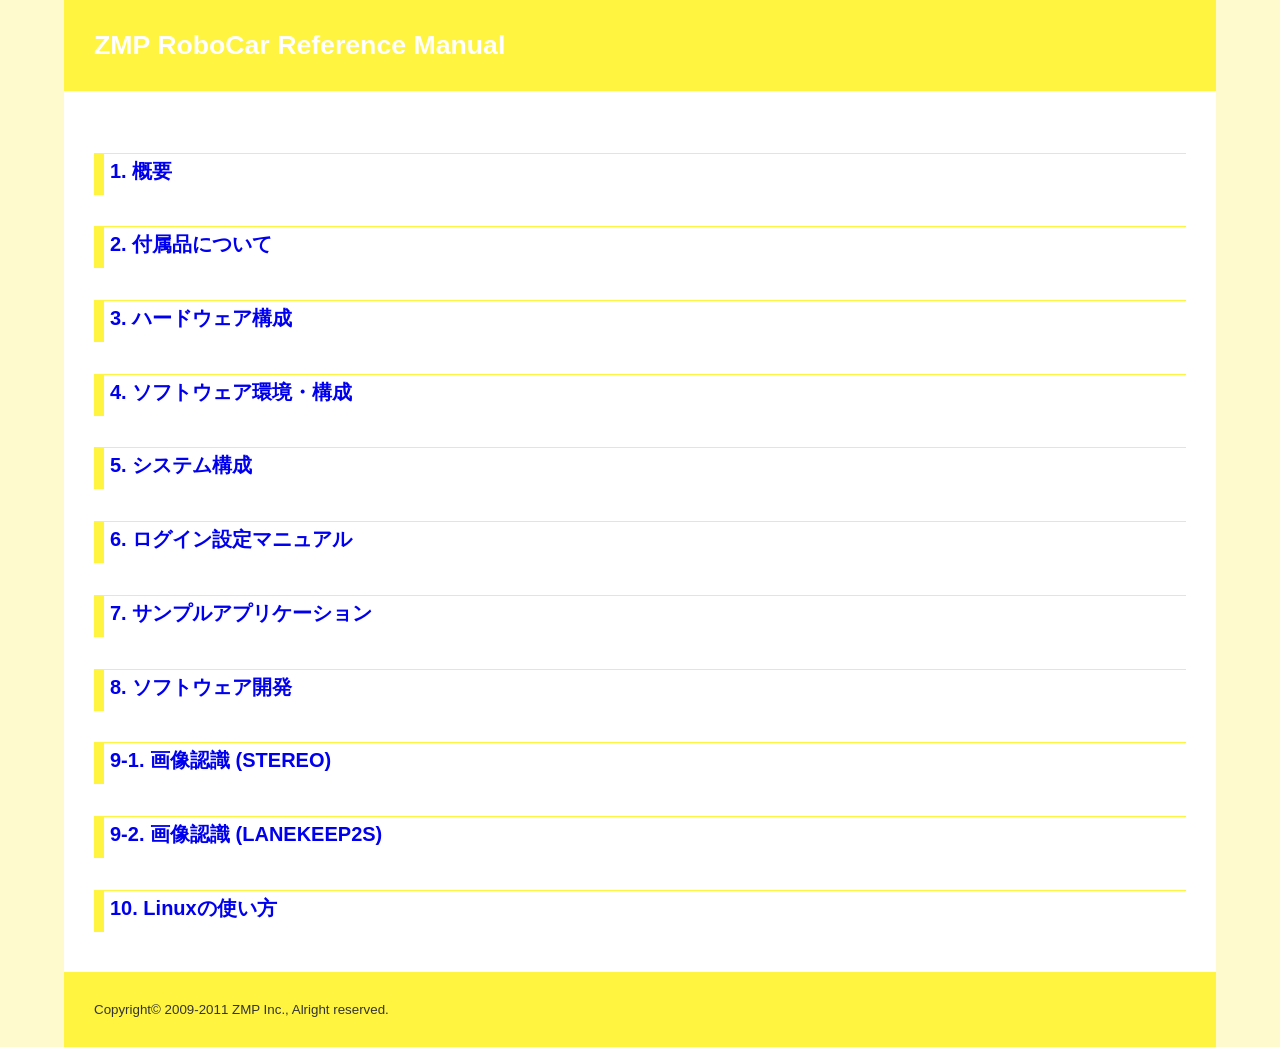
<file: Manual/旧ロボカーマニュアル/index.html>
<?xml version="1.0" encoding="utf-8"?>
<!DOCTYPE html
		  PUBLIC "-//W3C//DTD XHTML 1.0 Strict//EN"
		  "http://www.w3.org/TR/xhtml1/DTD/xhtml1-strict.dtd">
<html xmlns="http://www.w3.org/1999/xhtml" xml:lang="ja" lang="ja">
  <head>
	<meta http-equiv="content-type" content="text/html; charset=utf-8" />
	<meta http-equiv="content-language" content="ja" />
	<title>ZMP RoboCar Reference Manual</title>
	<link type="text/css" rel="stylesheet" href="./css/base.css"/>
  </head>
  <body>
	<div id="container">
	  <div id="header">
		<h1>ZMP RoboCar Reference Manual</h1>
	  </div>
	  <div id="contents">
		
			 
			<div>
			  <h2><a href="01_overview.html">1. 概要</a></h2>
			</div>
		
			 
			<div>
			  <h2><a href="02_Parts_List.html">2. 付属品について</a></h2>
			</div>
		
			 
			<div>
			  <h2><a href="03_hardware_reference.html">3. ハードウェア構成</a></h2>
			</div>
		
			 
			<div>
			  <h2><a href="04_software.html">4. ソフトウェア環境・構成</a></h2>
			</div>
		
			 
			<div>
			  <h2><a href="05_system.html">5. システム構成</a></h2>
			</div>
		
			 
			<div>
			  <h2><a href="06_login_manual.html">6. ログイン設定マニュアル</a></h2>
			</div>
		
			 
			<div>
			  <h2><a href="07_sample_software.html">7. サンプルアプリケーション</a></h2>
			</div>
		
			 
			<div>
			  <h2><a href="08_software_development.html">8. ソフトウェア開発</a></h2>
			</div>
		
			 
			<div>
			  <h2><a href="091_image_processing.html">9-1. 画像認識 (STEREO)</a></h2>
			</div>
		
			 
			<div>
			  <h2><a href="092_image_processing_2.html">9-2. 画像認識 (LANEKEEP2S)</a></h2>
			</div>
		
			 
			<div>
			  <h2><a href="10_how_to_enjoy_linux.html">10. Linuxの使い方</a></h2>
			</div>
		
	  </div>
	  <div id="footer">
		<span>Copyright&copy; 2009-2011 ZMP Inc., Alright reserved.</span>
	  </div>
	</div>
  </body>
</html>
</file>
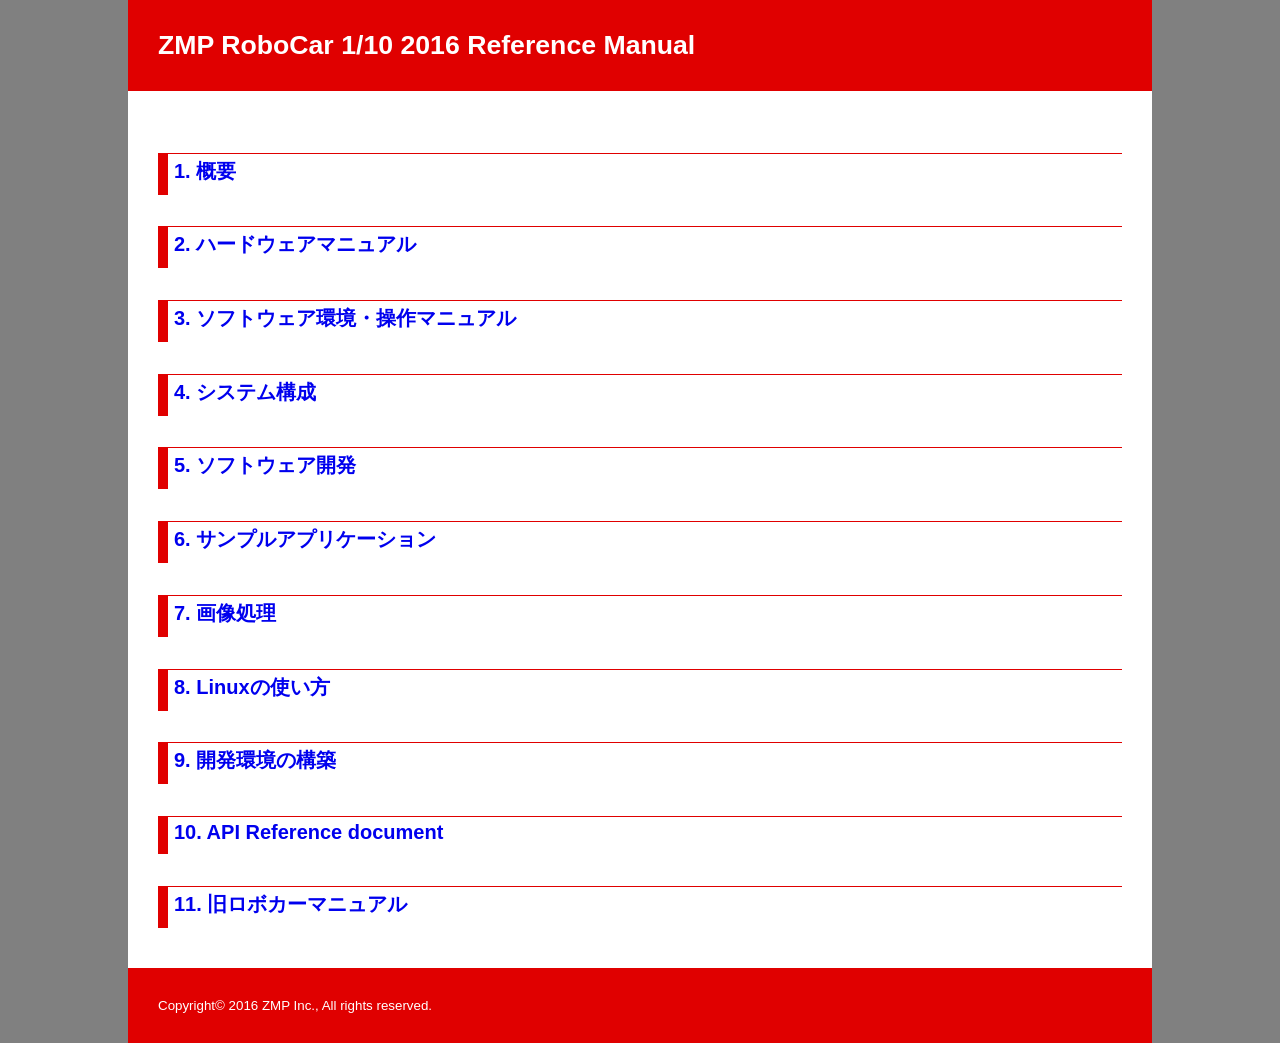
<file: Manual/Documents/ReferenceManual/index.html>
<?xml version="1.0" encoding="utf-8"?>
<!DOCTYPE html
		  PUBLIC "-//W3C//DTD XHTML 1.0 Strict//EN"
		  "http://www.w3.org/TR/xhtml1/DTD/xhtml1-strict.dtd">
<html xmlns="http://www.w3.org/1999/xhtml" xml:lang="ja" lang="ja">
  <head>
	<meta http-equiv="content-type" content="text/html; charset=utf-8" />
	<meta http-equiv="content-language" content="ja" />
	<title>ZMP RoboCar 1/10 2016 Reference Manual</title>
	<link type="text/css" rel="stylesheet" href="./css/base.css"/>
  </head>
  <body>
	<div id="container">
	  <div id="header">
		<h1>ZMP RoboCar 1/10 2016 Reference Manual</h1>
	  </div>
	  <div id="contents">
			 
			<div>
			  <h2><a href="01_overview.html">1. 概要</a></h2>
			</div>
			 
			<div>
			  <h2><a href="02_hardware_reference.html">2. ハードウェアマニュアル</a></h2>
			</div>
			 
			<div>
			  <h2><a href="03_software.html">3. ソフトウェア環境・操作マニュアル</a></h2>
			</div>
			 
			<div>
			  <h2><a href="04_system.html">4. システム構成</a></h2>
			</div>
			 
			<div>
			  <h2><a href="05_software_development.html">5. ソフトウェア開発</a></h2>
			</div>
			 
			<div>
			  <h2><a href="06_sample_software.html">6. サンプルアプリケーション</a></h2>
			</div>
			 
			<div>
			  <h2><a href="07_image_processing.html">7. 画像処理</a></h2>
			</div>
		
			<div>
			  <h2><a href="08_how_to_enjoy_linux.html">8. Linuxの使い方</a></h2>
			</div>

			<div>
			  <h2><a href="09_set_up_development_environment.html">9. 開発環境の構築</a></h2>
			</div>

			<div>
			  <h2><a href="../API_reference/html/index.html">10. API Reference document</a></h2>
			</div>

			<div>
			  <h2><a href="../../旧ロボカーマニュアル/index.html">11. 旧ロボカーマニュアル</a></h2>
			</div>
		
	  </div>
	  <div id="footer">
		<span>Copyright&copy; 2016 ZMP Inc., All rights reserved.</span>
	  </div>
	</div>
  </body>
</html>
</file>
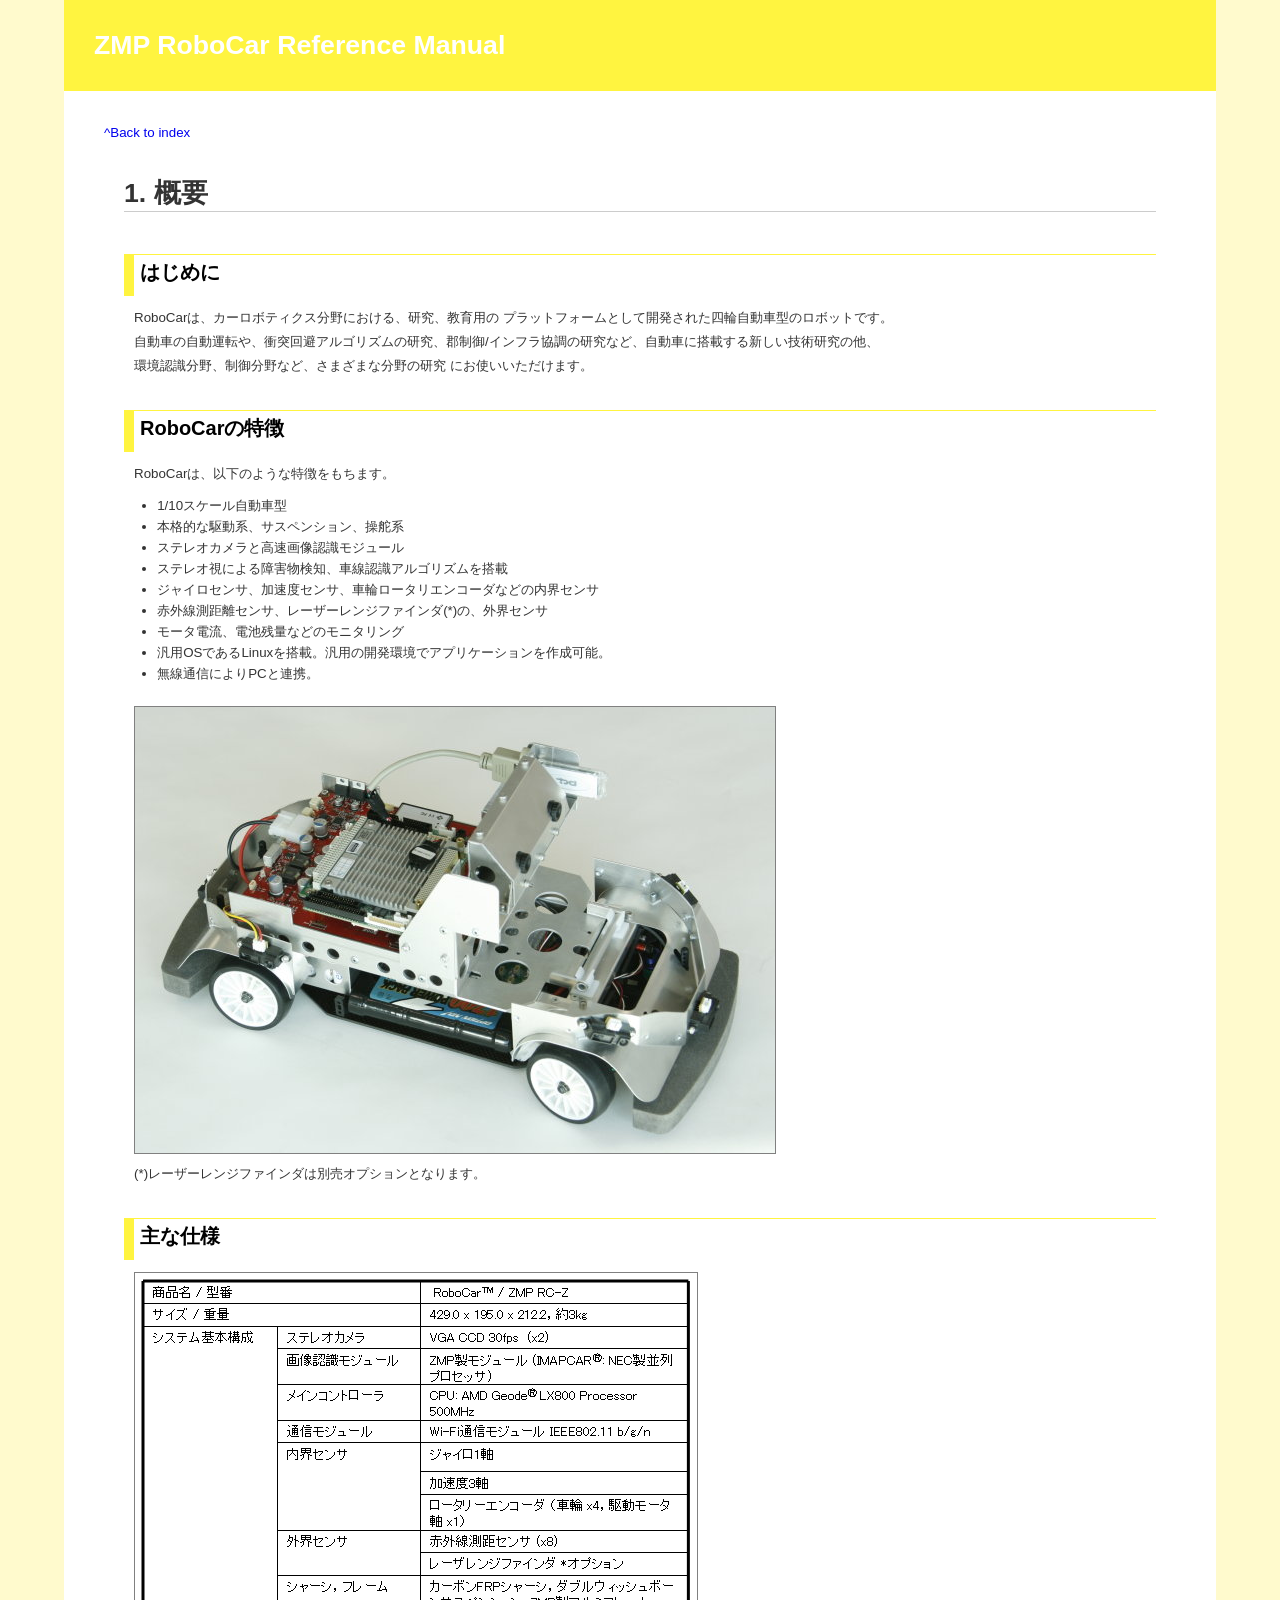
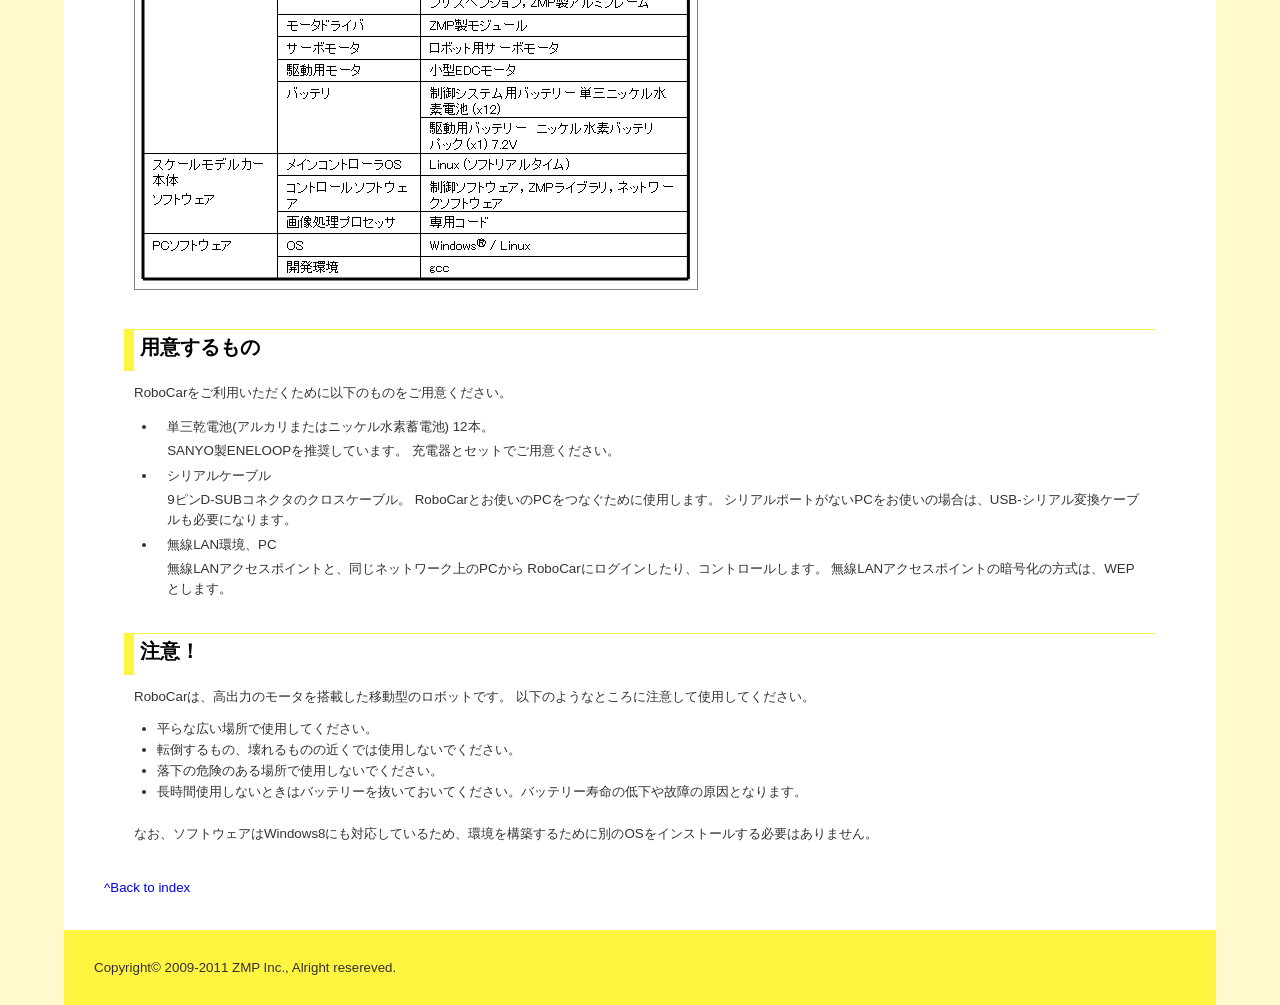
<file: Manual/旧ロボカーマニュアル/01_overview.html>
<?xml version="1.0" encoding="utf-8"?>
<!DOCTYPE html
    PUBLIC "-//W3C//DTD XHTML 1.0 Strict//EN"
    "http://www.w3.org/TR/xhtml1/DTD/xhtml1-strict.dtd">
<html xmlns="http://www.w3.org/1999/xhtml" xml:lang="ja" lang="ja">
  <head>
	<meta http-equiv="content-type" content="text/html; charset=utf-8" />
	<meta http-equiv="content-language" content="ja" />
    <title>1. 概要 : ZMP RoboCar Reference Manual</title>
	<link type="text/css" rel="stylesheet" href="./css/base.css"/>
  </head>
  <body>
	<div id="container">
	  <div id="header">
		<h1>ZMP RoboCar Reference Manual</h1>
	  </div>
	  <div id="contents">
		<p>
		  <a href="index.html">^Back to index</a>
		</p>
		<div class="inner">
		<h1>1. 概要</h1>

<h2>はじめに</h2>

<p>RoboCarは、カーロボティクス分野における、研究、教育用の
プラットフォームとして開発された四輪自動車型のロボットです。</p>

<p>自動車の自動運転や、衝突回避アルゴリズムの研究、郡制御/インフラ協調の研究など、自動車に搭載する新しい技術研究の他、</p>

<p>環境認識分野、制御分野など、さまざまな分野の研究
にお使いいただけます。</p>

<h2>RoboCarの特徴</h2>

<p>RoboCarは、以下のような特徴をもちます。</p>

<ul>
<li>1/10スケール自動車型</li>
<li>本格的な駆動系、サスペンション、操舵系</li>
<li>ステレオカメラと高速画像認識モジュール</li>
<li>ステレオ視による障害物検知、車線認識アルゴリズムを搭載</li>
<li>ジャイロセンサ、加速度センサ、車輪ロータリエンコーダなどの内界センサ</li>
<li>赤外線測距離センサ、レーザーレンジファインダ(*)の、外界センサ</li>
<li>モータ電流、電池残量などのモニタリング</li>
<li>汎用OSであるLinuxを搭載。汎用の開発環境でアプリケーションを作成可能。</li>
<li>無線通信によりPCと連携。</li>
</ul>

<p><img src="images/robocar.jpg" alt="RoboCar robot image" /></p>

<p>(*)レーザーレンジファインダは別売オプションとなります。</p>

<h2>主な仕様</h2>

<p><img src="images/spec.png" alt="RoboCar specification" /></p>

<h2>用意するもの</h2>

<p>RoboCarをご利用いただくために以下のものをご用意ください。</p>

<ul>
<li><p>単三乾電池(アルカリまたはニッケル水素蓄電池) 12本。</p>

<p>SANYO製ENELOOPを推奨しています。
充電器とセットでご用意ください。</p></li>
<li><p>シリアルケーブル</p>

<p>9ピンD-SUBコネクタのクロスケーブル。
RoboCarとお使いのPCをつなぐために使用します。
シリアルポートがないPCをお使いの場合は、USB-シリアル変換ケーブルも必要になります。</p></li>
<li><p>無線LAN環境、PC</p>

<p>無線LANアクセスポイントと、同じネットワーク上のPCから
RoboCarにログインしたり、コントロールします。
無線LANアクセスポイントの暗号化の方式は、WEPとします。</p></li>
</ul>

<h2>注意！</h2>

<p>RoboCarは、高出力のモータを搭載した移動型のロボットです。
以下のようなところに注意して使用してください。</p>

<ul>
<li>平らな広い場所で使用してください。</li>
<li>転倒するもの、壊れるものの近くでは使用しないでください。</li>
<li>落下の危険のある場所で使用しないでください。</li>
<li>長時間使用しないときはバッテリーを抜いておいてください。バッテリー寿命の低下や故障の原因となります。</li>
</ul>

<p>なお、ソフトウェアはWindows8にも対応しているため、環境を構築するために別のOSをインストールする必要はありません。</p>

		</div>
		<p>
		  <a href="index.html">^Back to index</a>
		</p>
	  </div>
	  <div id="footer">
		<span>Copyright&copy; 2009-2011 ZMP Inc., Alright resereved.</span>
	  </div>
	</div>
  </body>
</html>
</file>
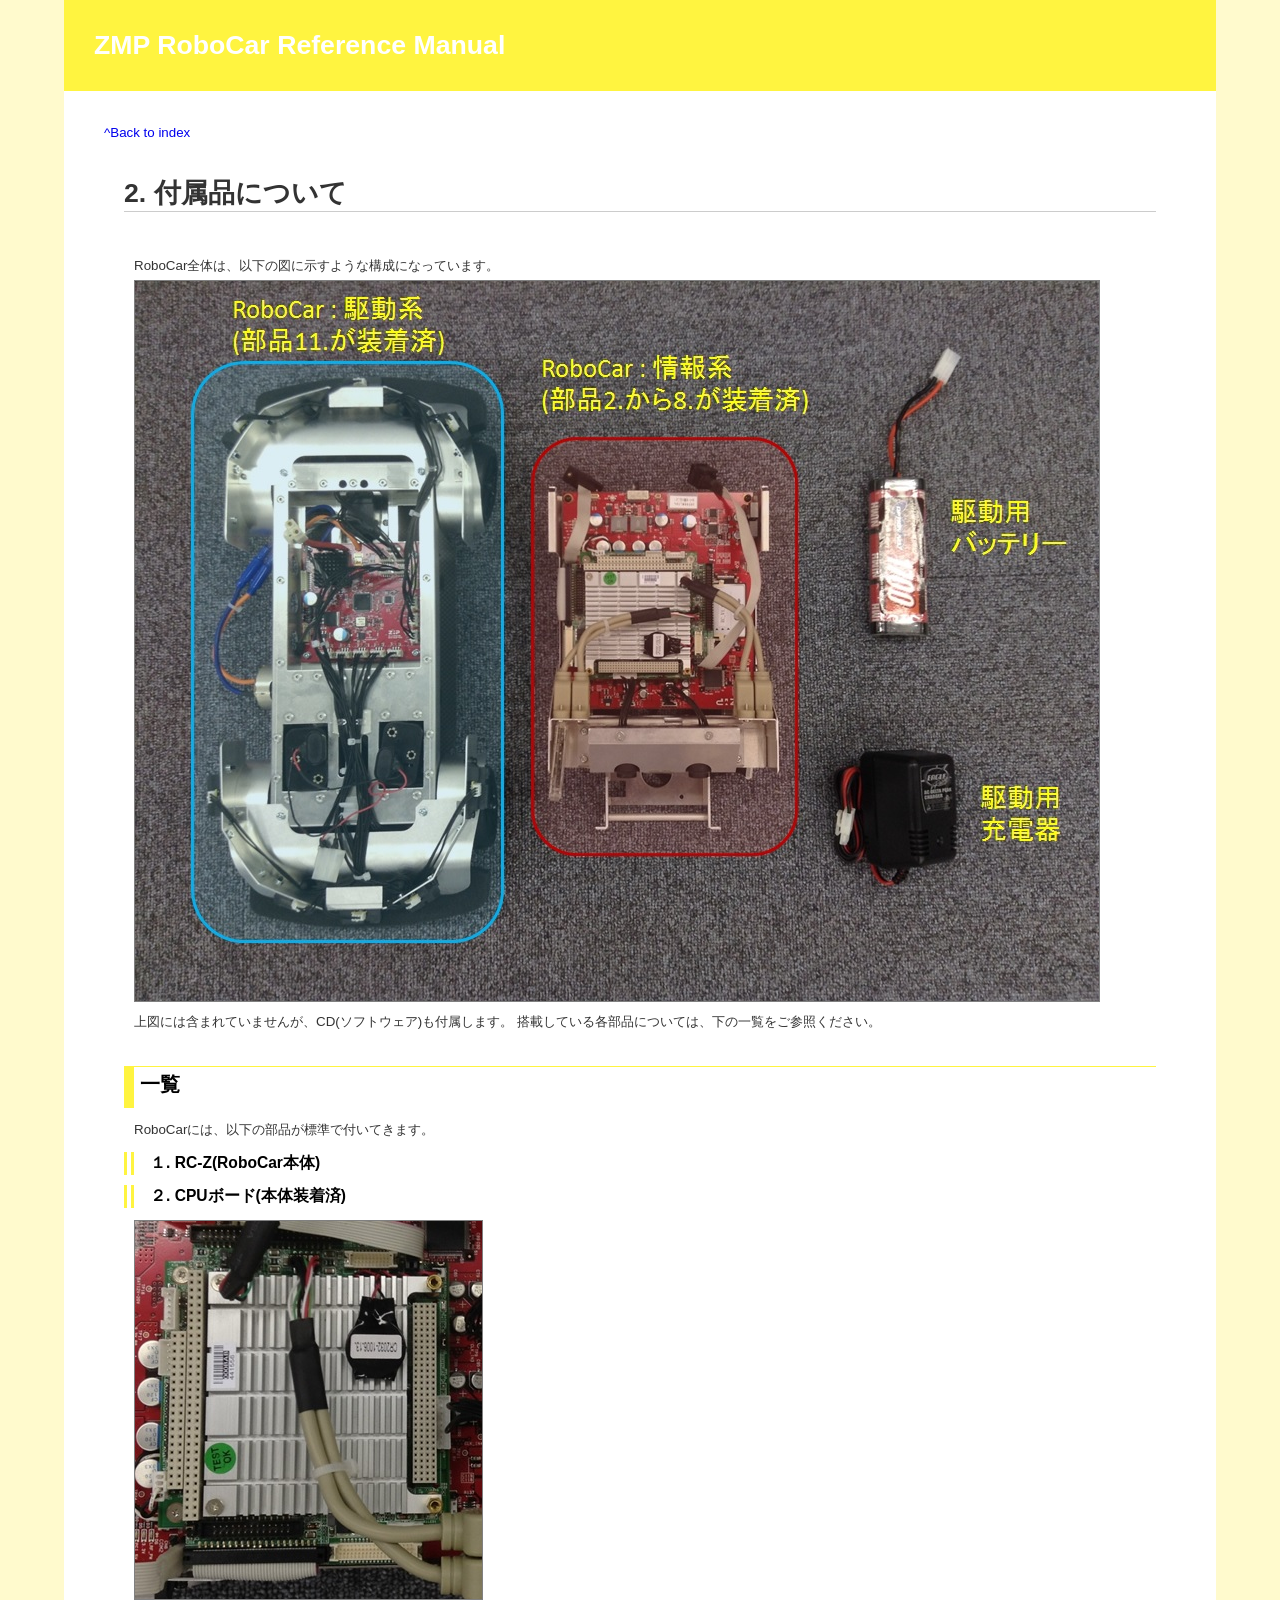
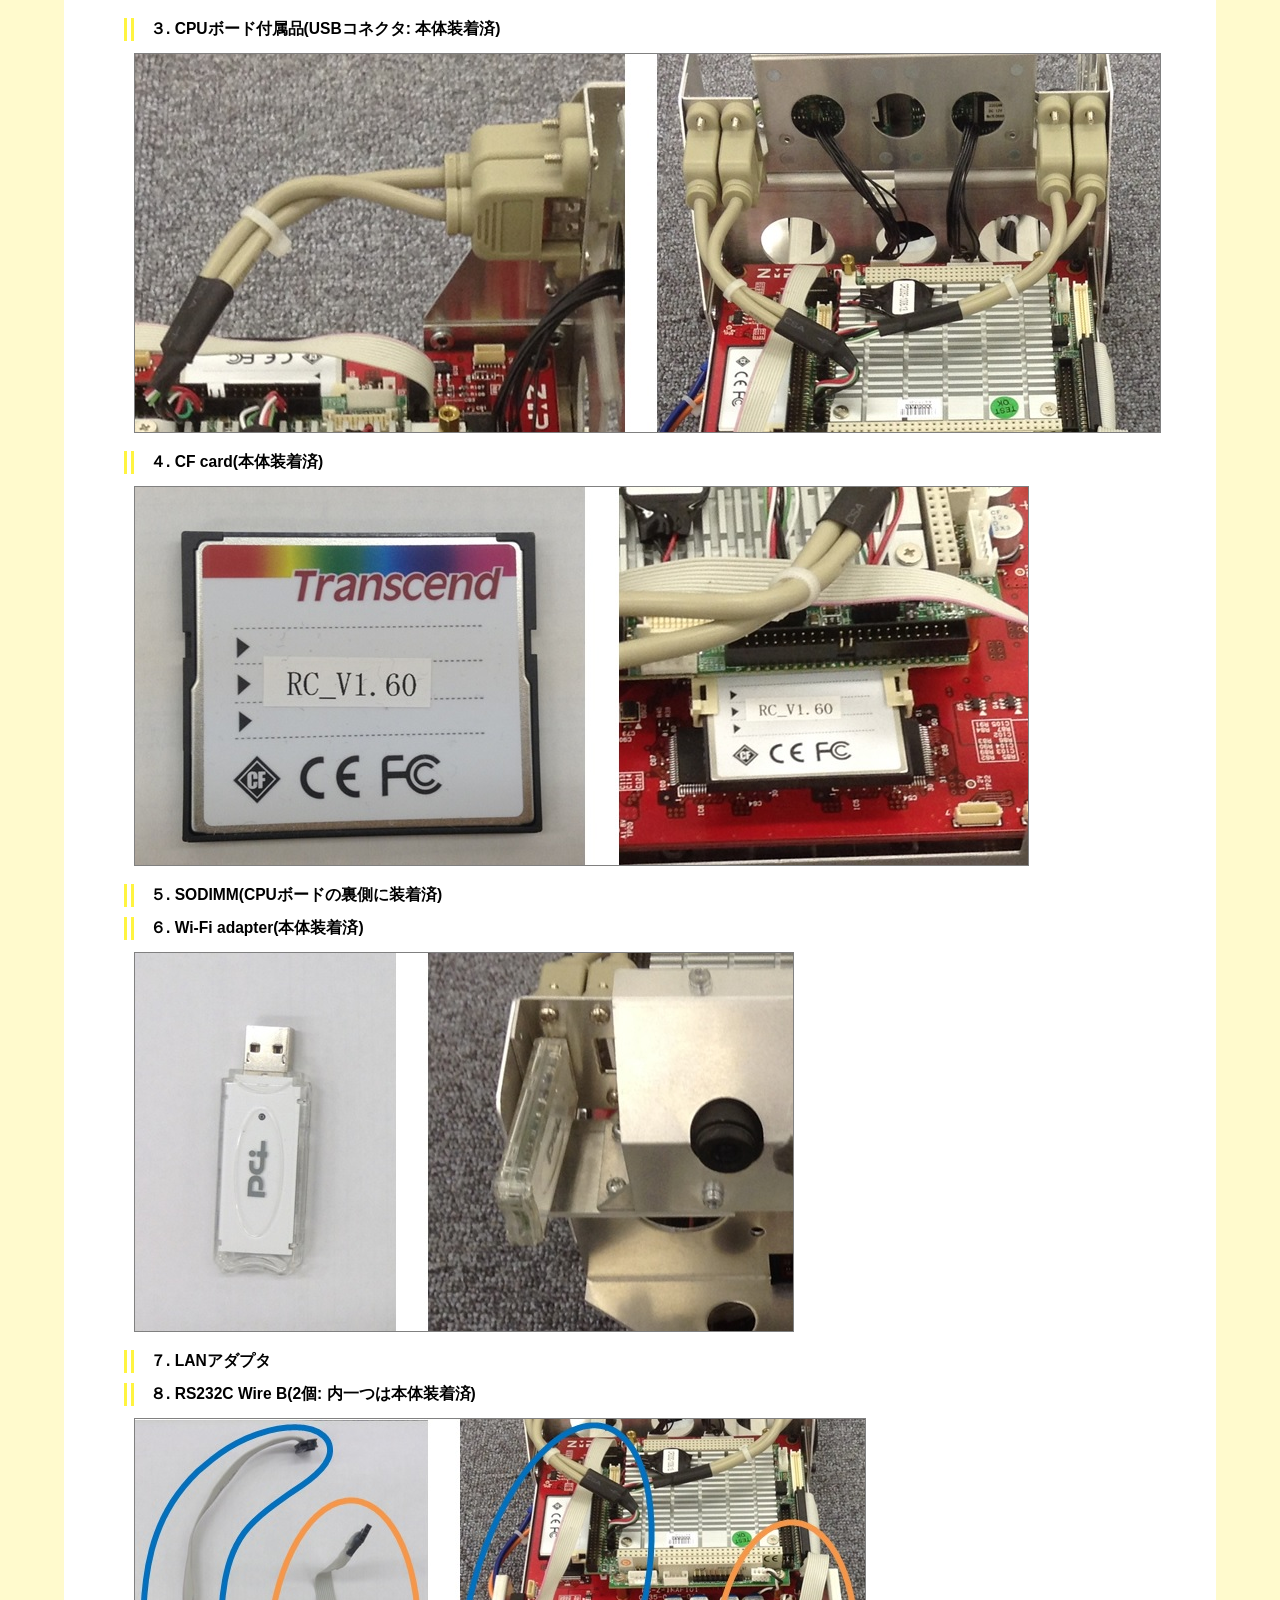
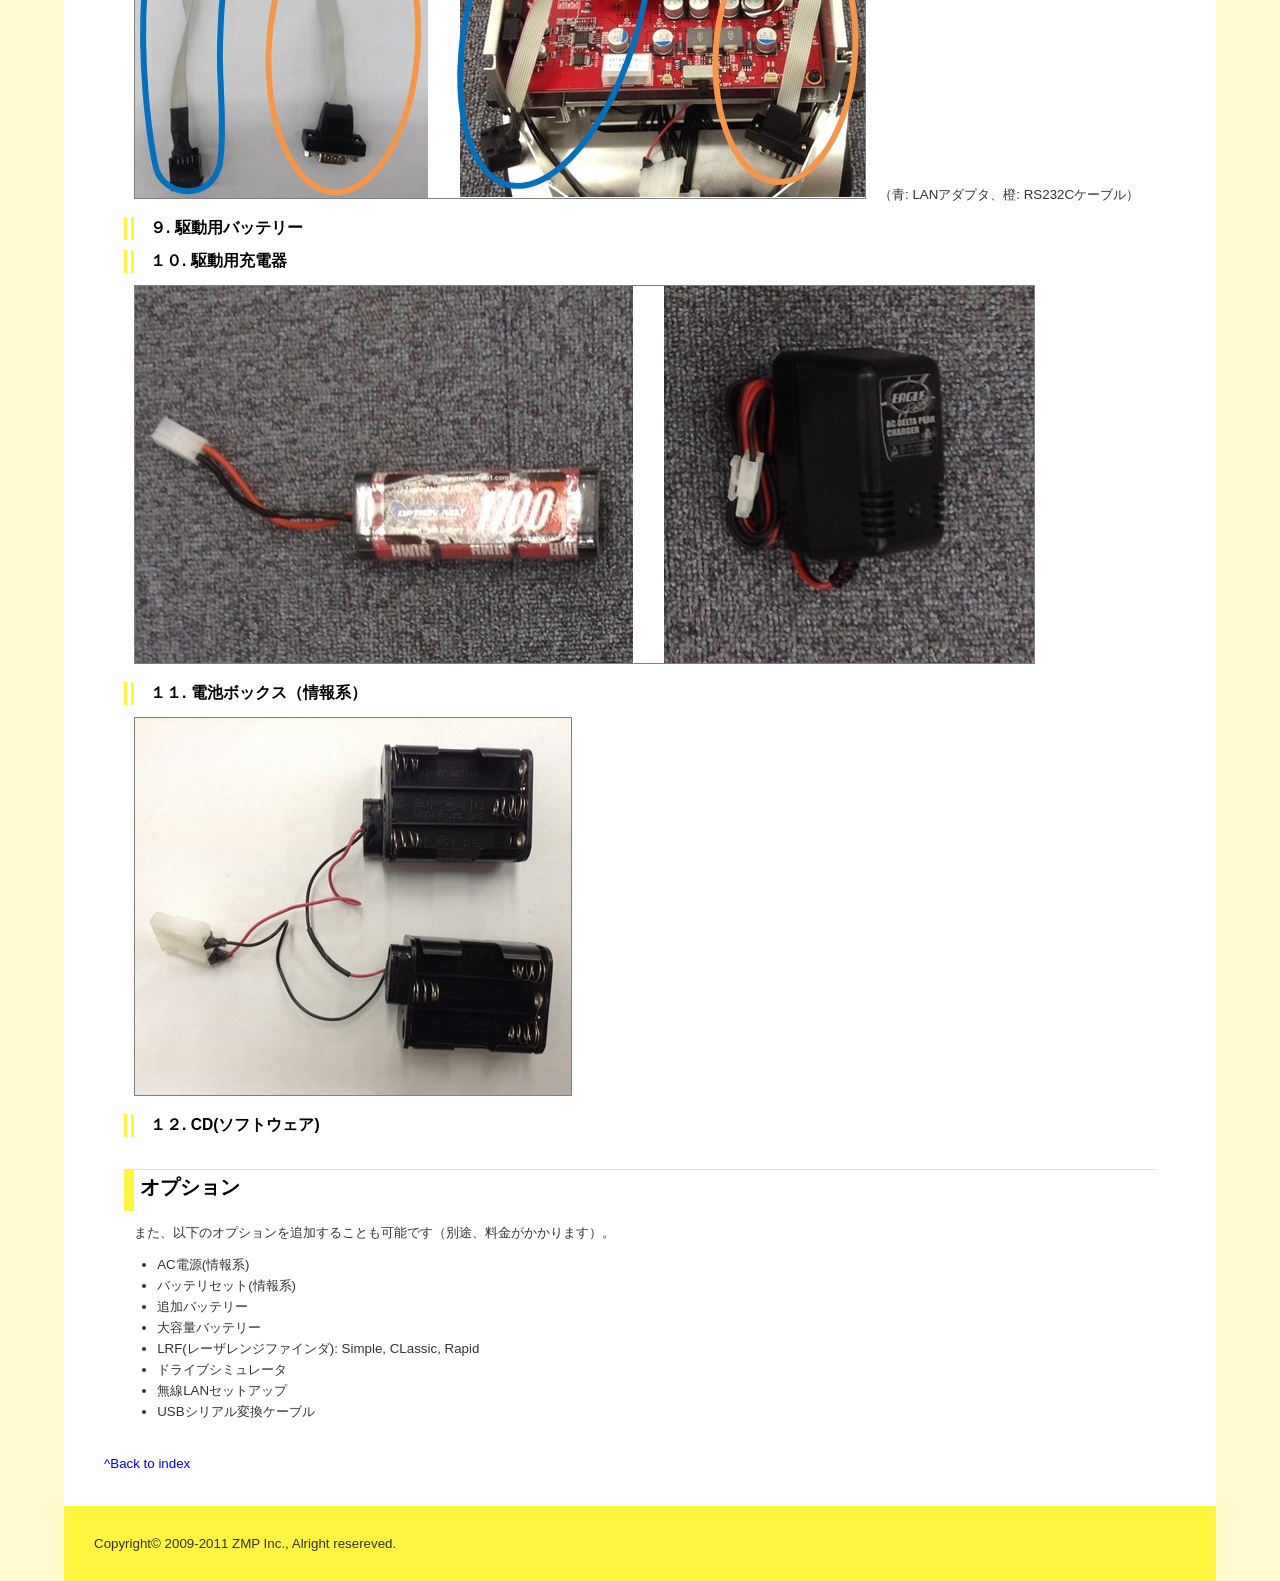
<file: Manual/旧ロボカーマニュアル/02_Parts_List.html>
<?xml version="1.0" encoding="utf-8"?>
<!DOCTYPE html
    PUBLIC "-//W3C//DTD XHTML 1.0 Strict//EN"
    "http://www.w3.org/TR/xhtml1/DTD/xhtml1-strict.dtd">
<html xmlns="http://www.w3.org/1999/xhtml" xml:lang="ja" lang="ja">
  <head>
	<meta http-equiv="content-type" content="text/html; charset=utf-8" />
	<meta http-equiv="content-language" content="ja" />
    <title>2. 付属品について : ZMP RoboCar Reference Manual</title>
	<link type="text/css" rel="stylesheet" href="./css/base.css"/>
  </head>
  <body>
	<div id="container">
	  <div id="header">
		<h1>ZMP RoboCar Reference Manual</h1>
	  </div>
	  <div id="contents">
		<p>
		  <a href="index.html">^Back to index</a>
		</p>
		<div class="inner">
		<h1>2. 付属品について</h1>

<p>RoboCar全体は、以下の図に示すような構成になっています。</p>

<p><img src="images/AllParts.jpg" alt="RoboCar composition" /></p>

<p>上図には含まれていませんが、CD(ソフトウェア)も付属します。
搭載している各部品については、下の一覧をご参照ください。</p>

<h2>一覧</h2>

<p>RoboCarには、以下の部品が標準で付いてきます。</p>

<h3>１. RC-Z(RoboCar本体)</h3>

<h3>２. CPUボード(本体装着済)</h3>

<p><img src="images/CPUBoard.jpg" alt="CPUBoard_RC" /></p>

<h3>３. CPUボード付属品(USBコネクタ: 本体装着済)</h3>

<p><img src="images/AttachCable.jpg" alt="AttachCable to CPU" /></p>

<h3>４. CF card(本体装着済)</h3>

<p><img src="images/CFCard.jpg" alt="CF Card" /></p>

<h3>５. SODIMM(CPUボードの裏側に装着済)</h3>

<h3>６. Wi-Fi adapter(本体装着済)</h3>

<p><img src="images/WiFi.jpg" alt="Wifi Adapter" /></p>

<h3>７. LANアダプタ</h3>

<h3>８. RS232C Wire B(2個: 内一つは本体装着済)</h3>

<p><img src="images/LAN_RS232C.jpg" alt="Eth_Serial" />　（青: LANアダプタ、橙: RS232Cケーブル）</p>

<h3>９. 駆動用バッテリー</h3>

<h3>１０. 駆動用充電器</h3>

<p><img src="images/Battery.jpg" alt="Battery" /></p>

<h3>１１. 電池ボックス（情報系）</h3>

<p><img src="images/Batterybox_info.jpg" alt="Batbox" /></p>

<h3>１２. CD(ソフトウェア)</h3>

<h2>オプション</h2>

<p>また、以下のオプションを追加することも可能です（別途、料金がかかります）。<br></p>

<ul>
<li>AC電源(情報系)</li>
<li>バッテリセット(情報系)</li>
<li>追加バッテリー</li>
<li>大容量バッテリー</li>
<li>LRF(レーザレンジファインダ): Simple, CLassic, Rapid</li>
<li>ドライブシミュレータ</li>
<li>無線LANセットアップ</li>
<li>USBシリアル変換ケーブル</li>
</ul>

		</div>
		<p>
		  <a href="index.html">^Back to index</a>
		</p>
	  </div>
	  <div id="footer">
		<span>Copyright&copy; 2009-2011 ZMP Inc., Alright resereved.</span>
	  </div>
	</div>
  </body>
</html>
</file>
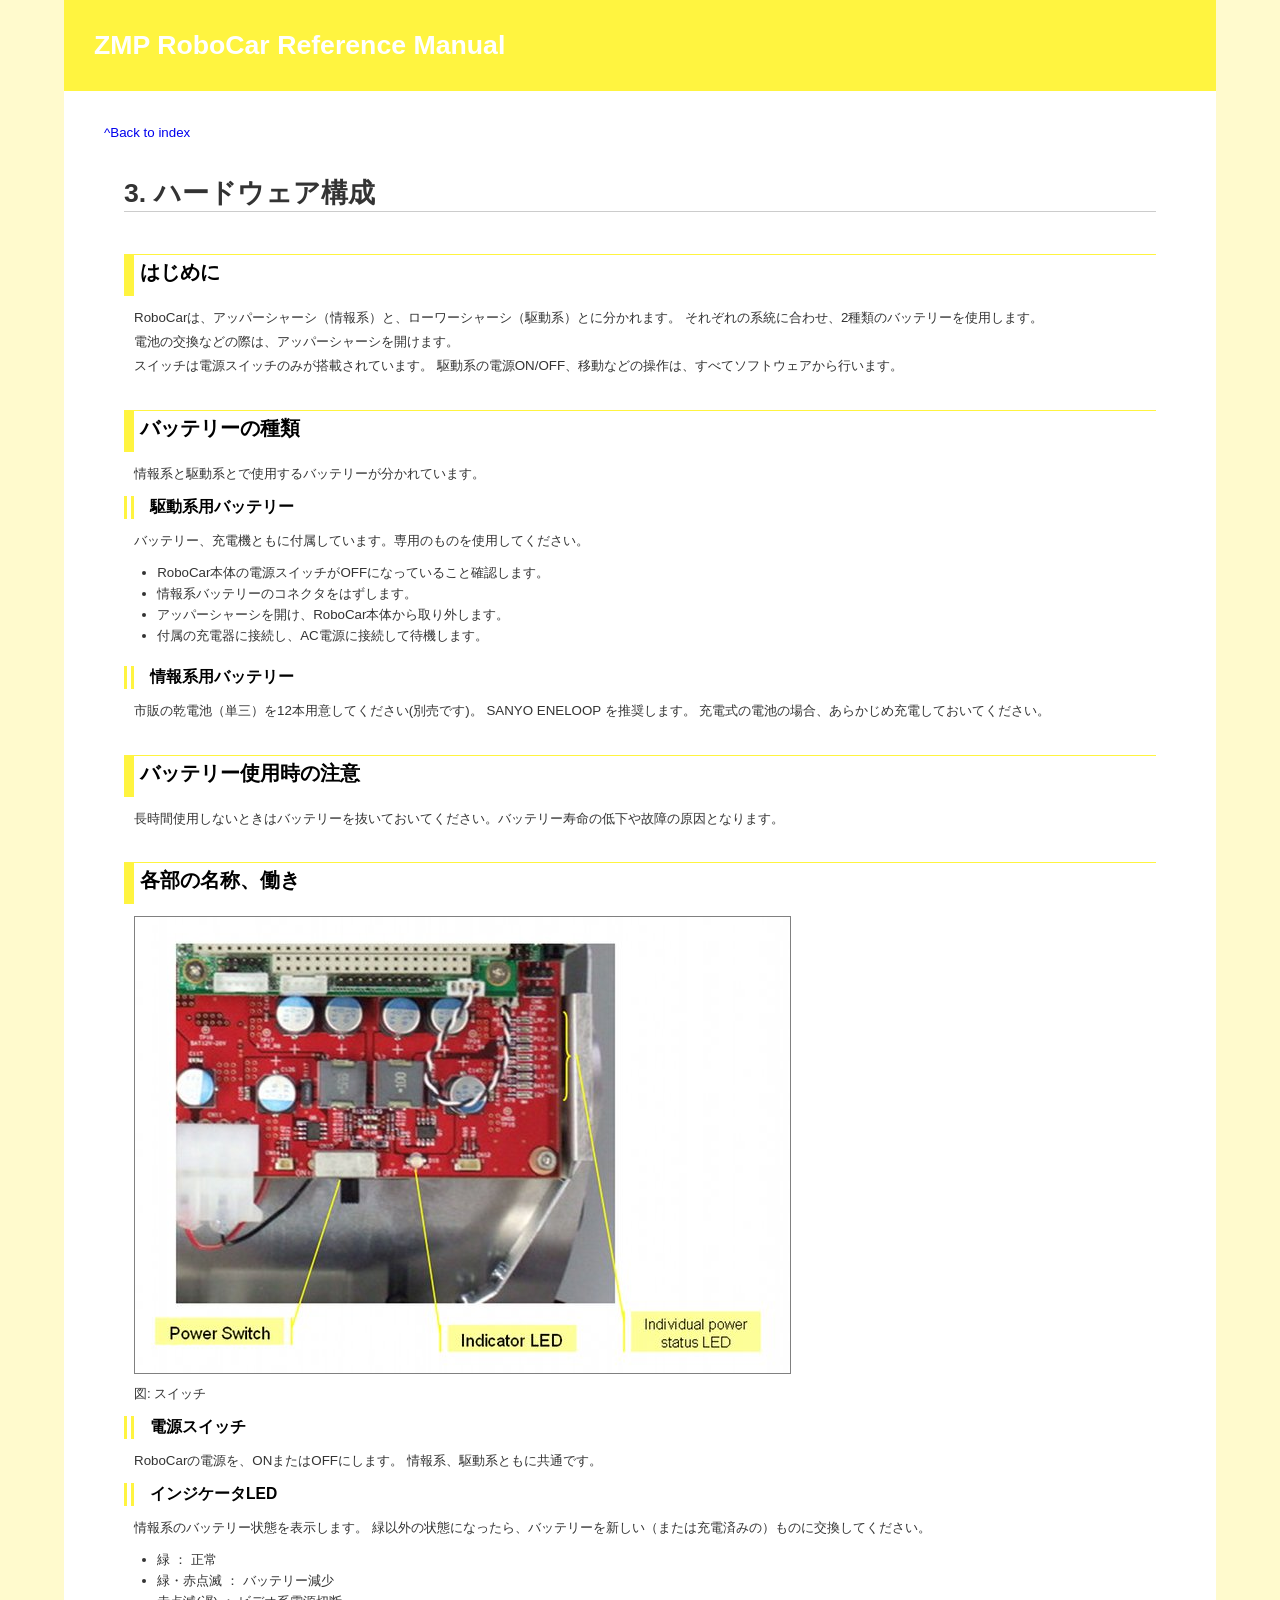
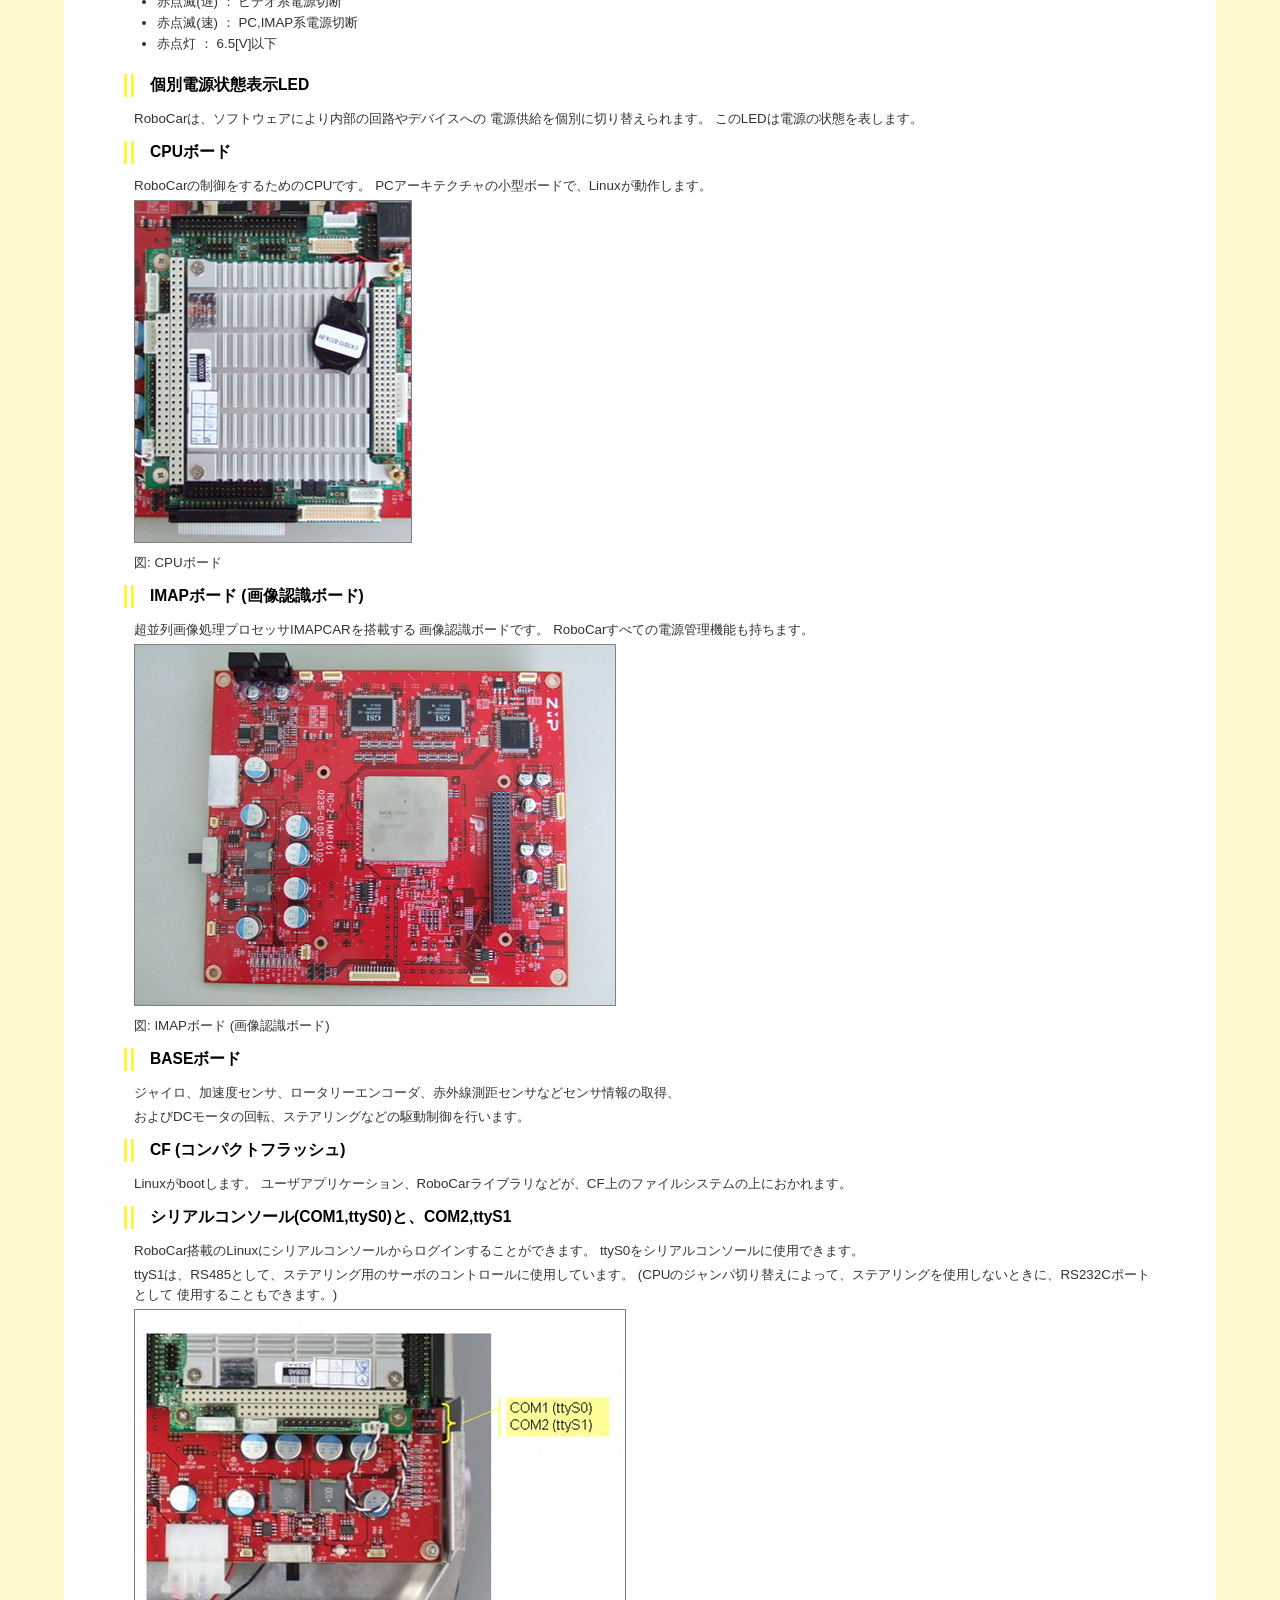
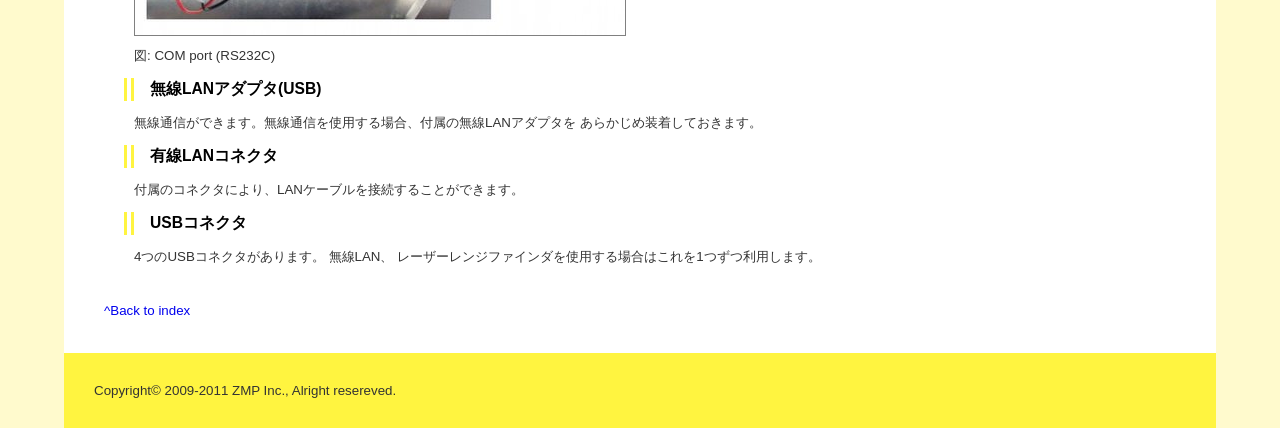
<file: Manual/旧ロボカーマニュアル/03_hardware_reference.html>
<?xml version="1.0" encoding="utf-8"?>
<!DOCTYPE html
    PUBLIC "-//W3C//DTD XHTML 1.0 Strict//EN"
    "http://www.w3.org/TR/xhtml1/DTD/xhtml1-strict.dtd">
<html xmlns="http://www.w3.org/1999/xhtml" xml:lang="ja" lang="ja">
  <head>
	<meta http-equiv="content-type" content="text/html; charset=utf-8" />
	<meta http-equiv="content-language" content="ja" />
    <title>3. ハードウェア構成 : ZMP RoboCar Reference Manual</title>
	<link type="text/css" rel="stylesheet" href="./css/base.css"/>
  </head>
  <body>
	<div id="container">
	  <div id="header">
		<h1>ZMP RoboCar Reference Manual</h1>
	  </div>
	  <div id="contents">
		<p>
		  <a href="index.html">^Back to index</a>
		</p>
		<div class="inner">
		<h1>3. ハードウェア構成</h1>

<h2>はじめに</h2>

<p>RoboCarは、アッパーシャーシ（情報系）と、ローワーシャーシ（駆動系）とに分かれます。
それぞれの系統に合わせ、2種類のバッテリーを使用します。</p>

<p>電池の交換などの際は、アッパーシャーシを開けます。</p>

<p>スイッチは電源スイッチのみが搭載されています。
駆動系の電源ON/OFF、移動などの操作は、すべてソフトウェアから行います。</p>

<h2>バッテリーの種類</h2>

<p>情報系と駆動系とで使用するバッテリーが分かれています。</p>

<h3>駆動系用バッテリー</h3>

<p>バッテリー、充電機ともに付属しています。専用のものを使用してください。</p>

<ul>
<li>RoboCar本体の電源スイッチがOFFになっていること確認します。</li>
<li>情報系バッテリーのコネクタをはずします。</li>
<li>アッパーシャーシを開け、RoboCar本体から取り外します。</li>
<li>付属の充電器に接続し、AC電源に接続して待機します。</li>
</ul>

<h3>情報系用バッテリー</h3>

<p>市販の乾電池（単三）を12本用意してください(別売です)。
SANYO ENELOOP を推奨します。
充電式の電池の場合、あらかじめ充電しておいてください。</p>

<h2>バッテリー使用時の注意</h2>

<p>長時間使用しないときはバッテリーを抜いておいてください。バッテリー寿命の低下や故障の原因となります。</p>

<h2>各部の名称、働き</h2>

<p><img src="images/h_sw_led.jpeg" alt="Switch" /></p>

<p>図: スイッチ</p>

<h3>電源スイッチ</h3>

<p>RoboCarの電源を、ONまたはOFFにします。
情報系、駆動系ともに共通です。</p>

<h3>インジケータLED</h3>

<p>情報系のバッテリー状態を表示します。
緑以外の状態になったら、バッテリーを新しい（または充電済みの）ものに交換してください。</p>

<ul>
<li>緑 ： 正常</li>
<li>緑・赤点滅 ： バッテリー減少</li>
<li>赤点滅(遅) ： ビデオ系電源切断</li>
<li>赤点滅(速) ： PC,IMAP系電源切断</li>
<li>赤点灯 ： 6.5[V]以下</li>
</ul>

<h3>個別電源状態表示LED</h3>

<p>RoboCarは、ソフトウェアにより内部の回路やデバイスへの
電源供給を個別に切り替えられます。
このLEDは電源の状態を表します。</p>

<h3>CPUボード</h3>

<p>RoboCarの制御をするためのCPUです。
PCアーキテクチャの小型ボードで、Linuxが動作します。</p>

<p><img src="images/h_cpu_board.jpeg" alt="Cpu board" /></p>

<p>図: CPUボード</p>

<h3>IMAPボード (画像認識ボード)</h3>

<p>超並列画像処理プロセッサIMAPCARを搭載する
画像認識ボードです。
RoboCarすべての電源管理機能も持ちます。</p>

<p><img src="images/h_imap_board.jpeg" alt="IMAP board" /></p>

<p>図: IMAPボード (画像認識ボード)</p>

<h3>BASEボード</h3>

<p>ジャイロ、加速度センサ、ロータリーエンコーダ、赤外線測距センサなどセンサ情報の取得、</p>

<p>およびDCモータの回転、ステアリングなどの駆動制御を行います。</p>

<h3>CF (コンパクトフラッシュ)</h3>

<p>Linuxがbootします。
ユーザアプリケーション、RoboCarライブラリなどが、CF上のファイルシステムの上におかれます。</p>

<h3>シリアルコンソール(COM1,ttyS0)と、COM2,ttyS1</h3>

<p>RoboCar搭載のLinuxにシリアルコンソールからログインすることができます。
ttyS0をシリアルコンソールに使用できます。</p>

<p>ttyS1は、RS485として、ステアリング用のサーボのコントロールに使用しています。
(CPUのジャンパ切り替えによって、ステアリングを使用しないときに、RS232Cポートとして
使用することもできます。)</p>

<p><img src="images/h_comm.jpeg" alt="Comm port" /></p>

<p>図: COM port (RS232C)</p>

<h3>無線LANアダプタ(USB)</h3>

<p>無線通信ができます。無線通信を使用する場合、付属の無線LANアダプタを
あらかじめ装着しておきます。</p>

<h3>有線LANコネクタ</h3>

<p>付属のコネクタにより、LANケーブルを接続することができます。</p>

<h3>USBコネクタ</h3>

<p>4つのUSBコネクタがあります。
無線LAN、
レーザーレンジファインダを使用する場合はこれを1つずつ利用します。</p>

		</div>
		<p>
		  <a href="index.html">^Back to index</a>
		</p>
	  </div>
	  <div id="footer">
		<span>Copyright&copy; 2009-2011 ZMP Inc., Alright resereved.</span>
	  </div>
	</div>
  </body>
</html>
</file>
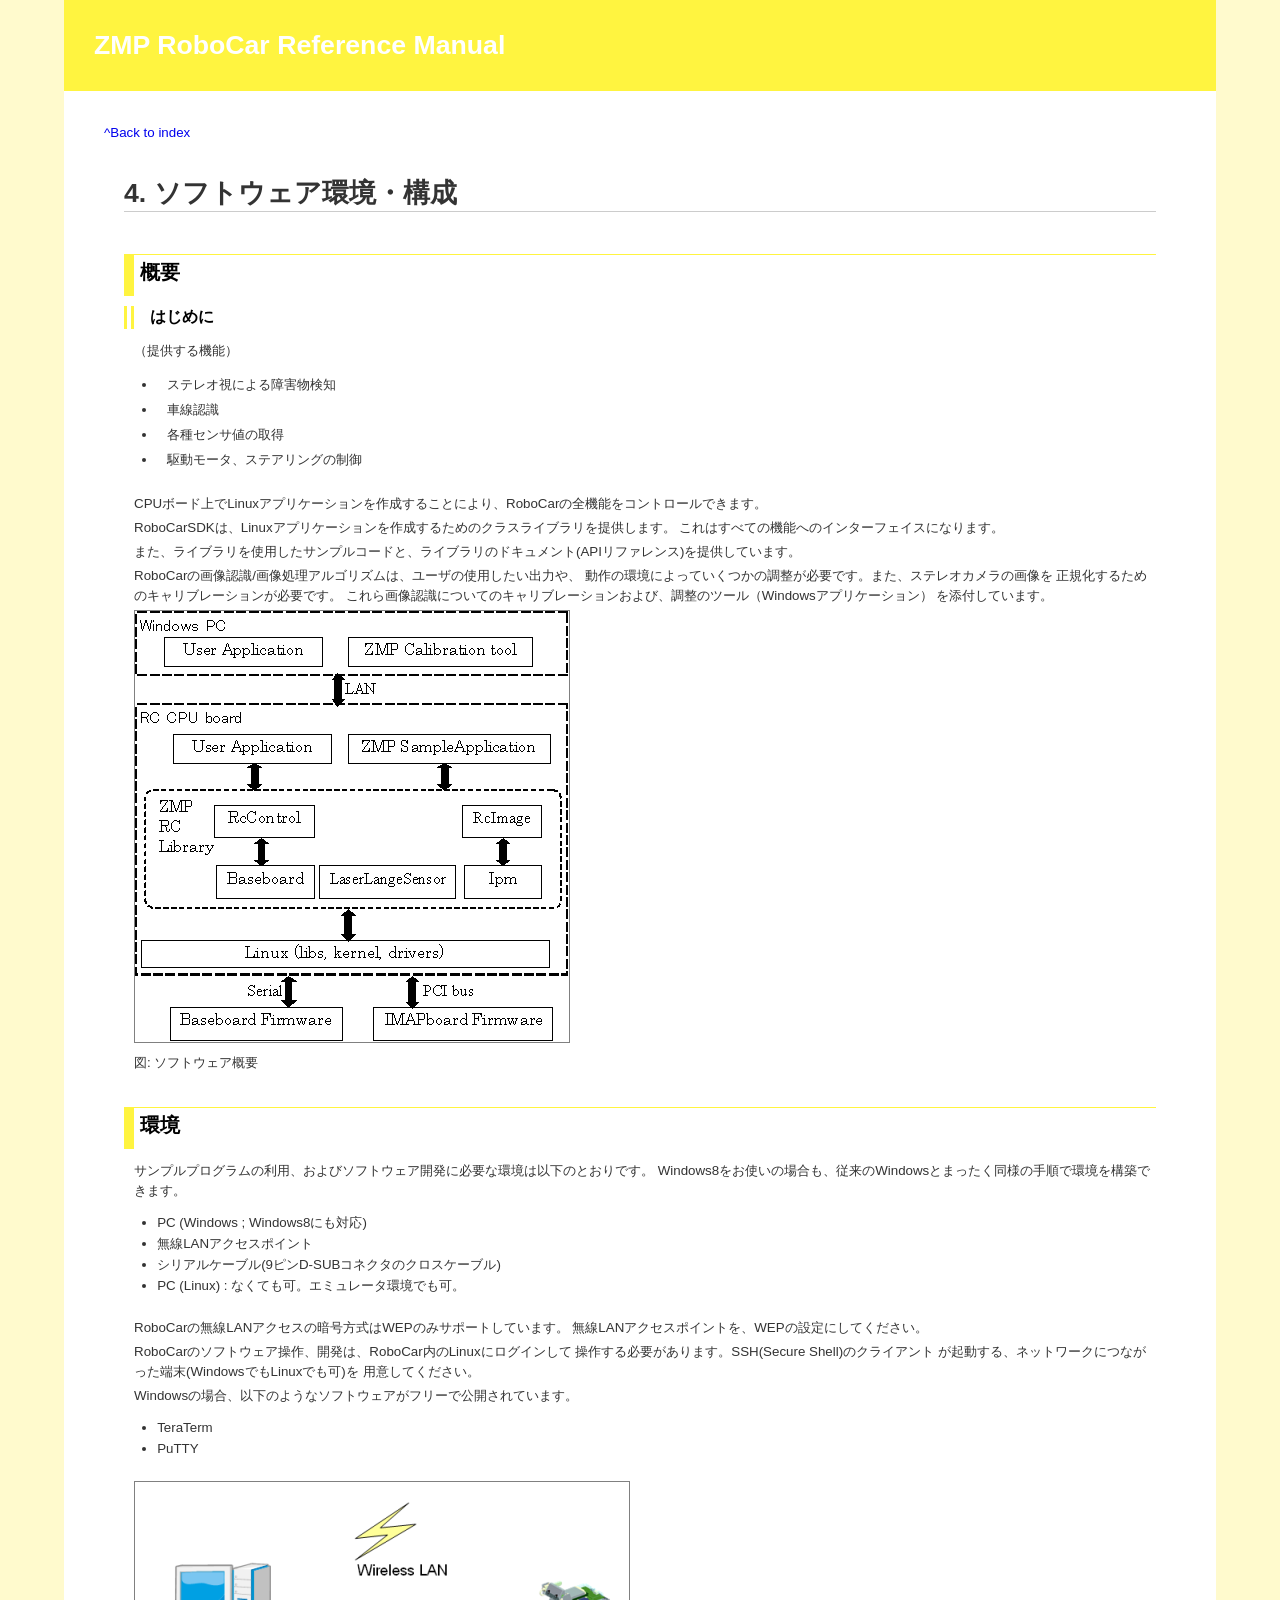
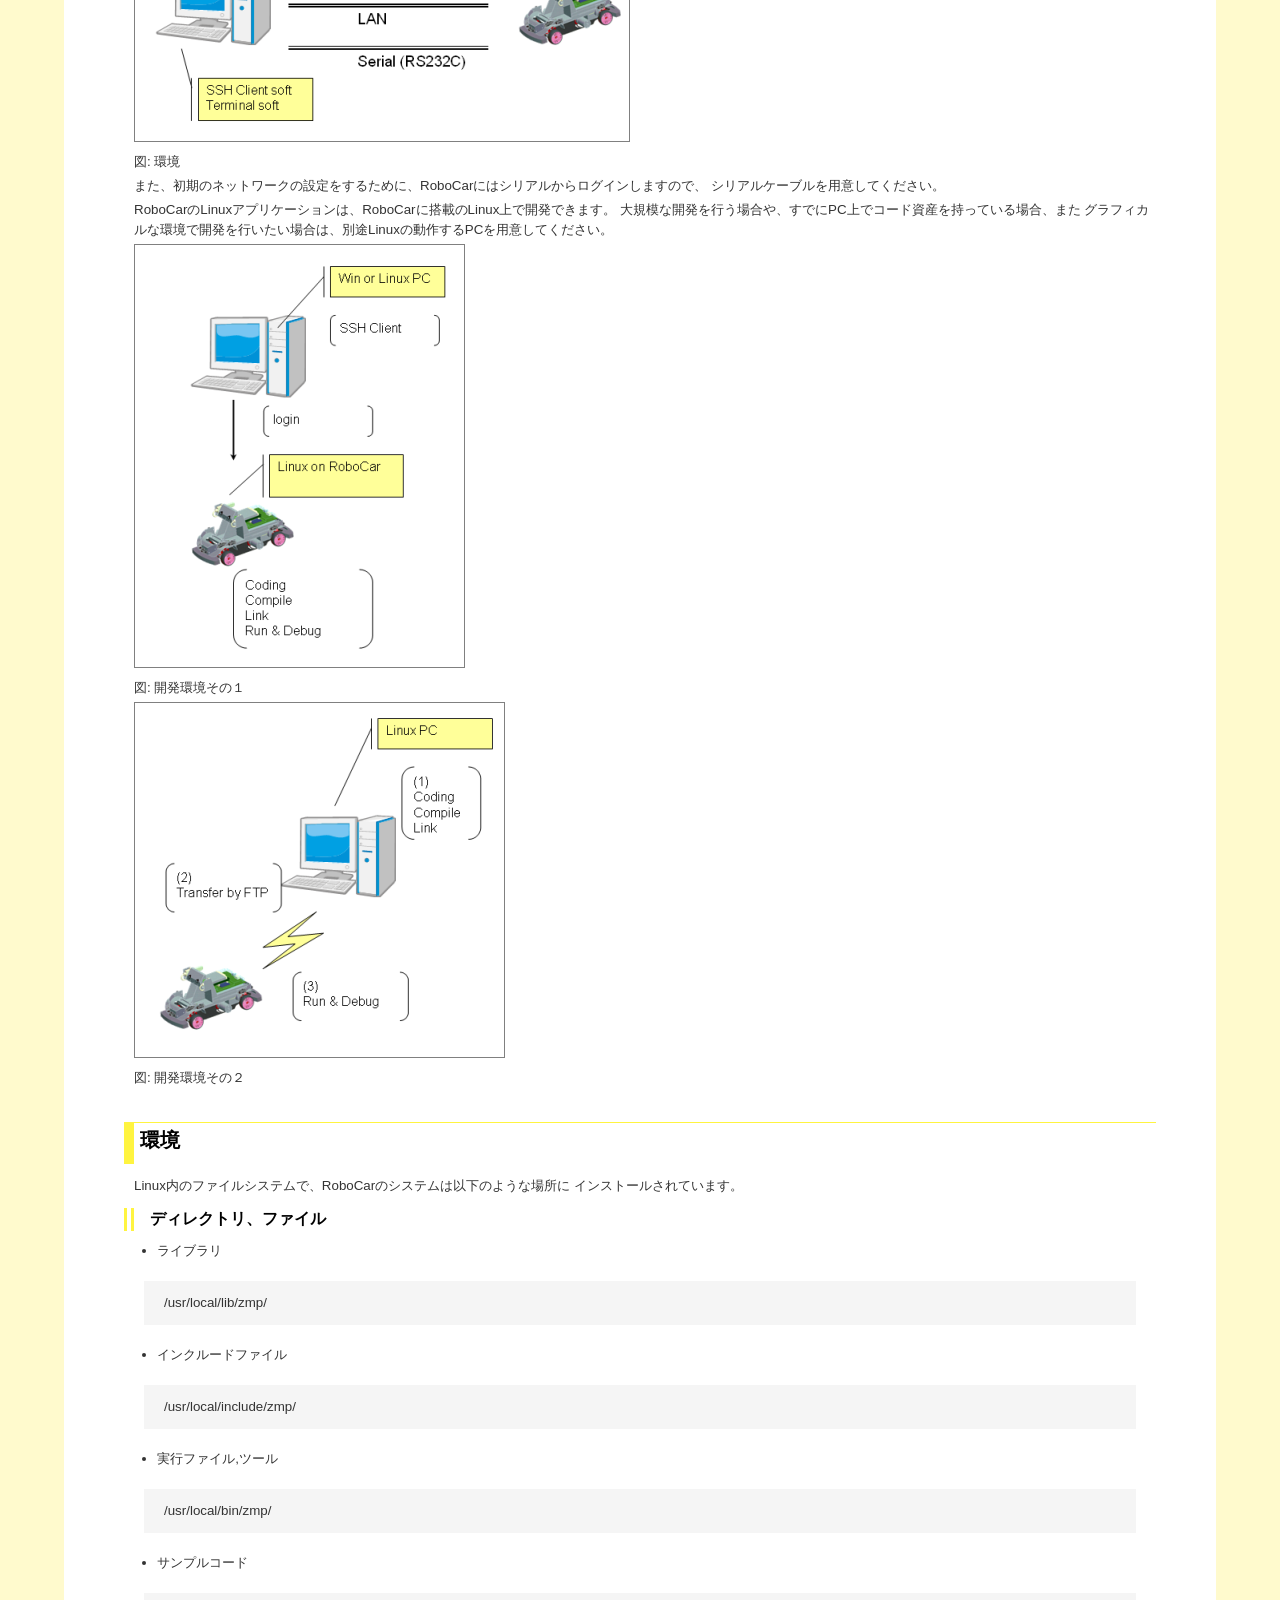
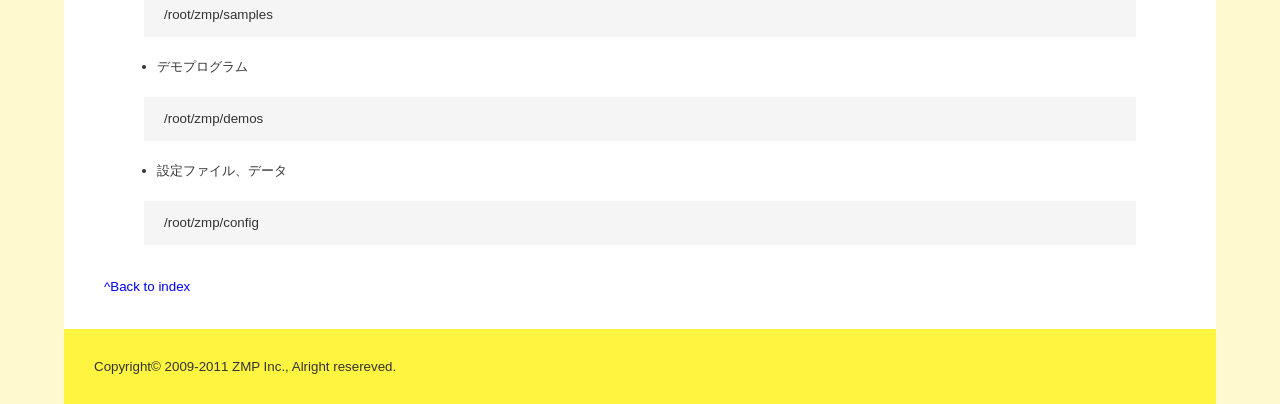
<file: Manual/旧ロボカーマニュアル/04_software.html>
<?xml version="1.0" encoding="utf-8"?>
<!DOCTYPE html
    PUBLIC "-//W3C//DTD XHTML 1.0 Strict//EN"
    "http://www.w3.org/TR/xhtml1/DTD/xhtml1-strict.dtd">
<html xmlns="http://www.w3.org/1999/xhtml" xml:lang="ja" lang="ja">
  <head>
	<meta http-equiv="content-type" content="text/html; charset=utf-8" />
	<meta http-equiv="content-language" content="ja" />
    <title>4. ソフトウェア環境・構成 : ZMP RoboCar Reference Manual</title>
	<link type="text/css" rel="stylesheet" href="./css/base.css"/>
  </head>
  <body>
	<div id="container">
	  <div id="header">
		<h1>ZMP RoboCar Reference Manual</h1>
	  </div>
	  <div id="contents">
		<p>
		  <a href="index.html">^Back to index</a>
		</p>
		<div class="inner">
		<h1>4. ソフトウェア環境・構成</h1>

<h2>概要</h2>

<h3>はじめに</h3>

<p>（提供する機能）</p>

<ul>
<li><p>ステレオ視による障害物検知</p></li>
<li><p>車線認識</p></li>
<li><p>各種センサ値の取得</p></li>
<li><p>駆動モータ、ステアリングの制御</p></li>
</ul>

<p>CPUボード上でLinuxアプリケーションを作成することにより、RoboCarの全機能をコントロールできます。</p>

<p>RoboCarSDKは、Linuxアプリケーションを作成するためのクラスライブラリを提供します。
これはすべての機能へのインターフェイスになります。</p>

<p>また、ライブラリを使用したサンプルコードと、ライブラリのドキュメント(APIリファレンス)を提供しています。</p>

<p>RoboCarの画像認識/画像処理アルゴリズムは、ユーザの使用したい出力や、
動作の環境によっていくつかの調整が必要です。また、ステレオカメラの画像を
正規化するためのキャリブレーションが必要です。
これら画像認識についてのキャリブレーションおよび、調整のツール（Windowsアプリケーション）
を添付しています。</p>

<p><img src="images/RC_software_constitution_figure.PNG" alt="Software overview" /></p>

<p>図: ソフトウェア概要</p>

<h2>環境</h2>

<p>サンプルプログラムの利用、およびソフトウェア開発に必要な環境は以下のとおりです。
Windows8をお使いの場合も、従来のWindowsとまったく同様の手順で環境を構築できます。</p>

<ul>
<li>PC (Windows ; Windows8にも対応)</li>
<li>無線LANアクセスポイント</li>
<li>シリアルケーブル(9ピンD-SUBコネクタのクロスケーブル)</li>
<li>PC (Linux) : なくても可。エミュレータ環境でも可。</li>
</ul>

<p>RoboCarの無線LANアクセスの暗号方式はWEPのみサポートしています。
無線LANアクセスポイントを、WEPの設定にしてください。</p>

<p>RoboCarのソフトウェア操作、開発は、RoboCar内のLinuxにログインして
操作する必要があります。SSH(Secure Shell)のクライアント
が起動する、ネットワークにつながった端末(WindowsでもLinuxでも可)を
用意してください。</p>

<p>Windowsの場合、以下のようなソフトウェアがフリーで公開されています。</p>

<ul>
<li>TeraTerm</li>
<li>PuTTY</li>
</ul>

<p><img src="images/s_development_equipment00.png" alt="Equipment0" /></p>

<p>図: 環境</p>

<p>また、初期のネットワークの設定をするために、RoboCarにはシリアルからログインしますので、
シリアルケーブルを用意してください。</p>

<p>RoboCarのLinuxアプリケーションは、RoboCarに搭載のLinux上で開発できます。
大規模な開発を行う場合や、すでにPC上でコード資産を持っている場合、また
グラフィカルな環境で開発を行いたい場合は、別途Linuxの動作するPCを用意してください。</p>

<p><img src="images/s_development_equipment01.png" alt="Equipment1" /></p>

<p>図: 開発環境その１</p>

<p><img src="images/s_development_equipment02.png" alt="Equipment2" /></p>

<p>図: 開発環境その２</p>

<h2>環境</h2>

<p>Linux内のファイルシステムで、RoboCarのシステムは以下のような場所に
インストールされています。</p>

<h3>ディレクトリ、ファイル</h3>

<ul>
<li>ライブラリ</li>
</ul>

<blockquote>
  <p>/usr/local/lib/zmp/</p>
</blockquote>

<ul>
<li>インクルードファイル</li>
</ul>

<blockquote>
  <p>/usr/local/include/zmp/</p>
</blockquote>

<ul>
<li>実行ファイル,ツール</li>
</ul>

<blockquote>
  <p>/usr/local/bin/zmp/</p>
</blockquote>

<ul>
<li>サンプルコード</li>
</ul>

<blockquote>
  <p>/root/zmp/samples</p>
</blockquote>

<ul>
<li>デモプログラム</li>
</ul>

<blockquote>
  <p>/root/zmp/demos</p>
</blockquote>

<ul>
<li>設定ファイル、データ</li>
</ul>

<blockquote>
  <p>/root/zmp/config</p>
</blockquote>

		</div>
		<p>
		  <a href="index.html">^Back to index</a>
		</p>
	  </div>
	  <div id="footer">
		<span>Copyright&copy; 2009-2011 ZMP Inc., Alright resereved.</span>
	  </div>
	</div>
  </body>
</html>
</file>
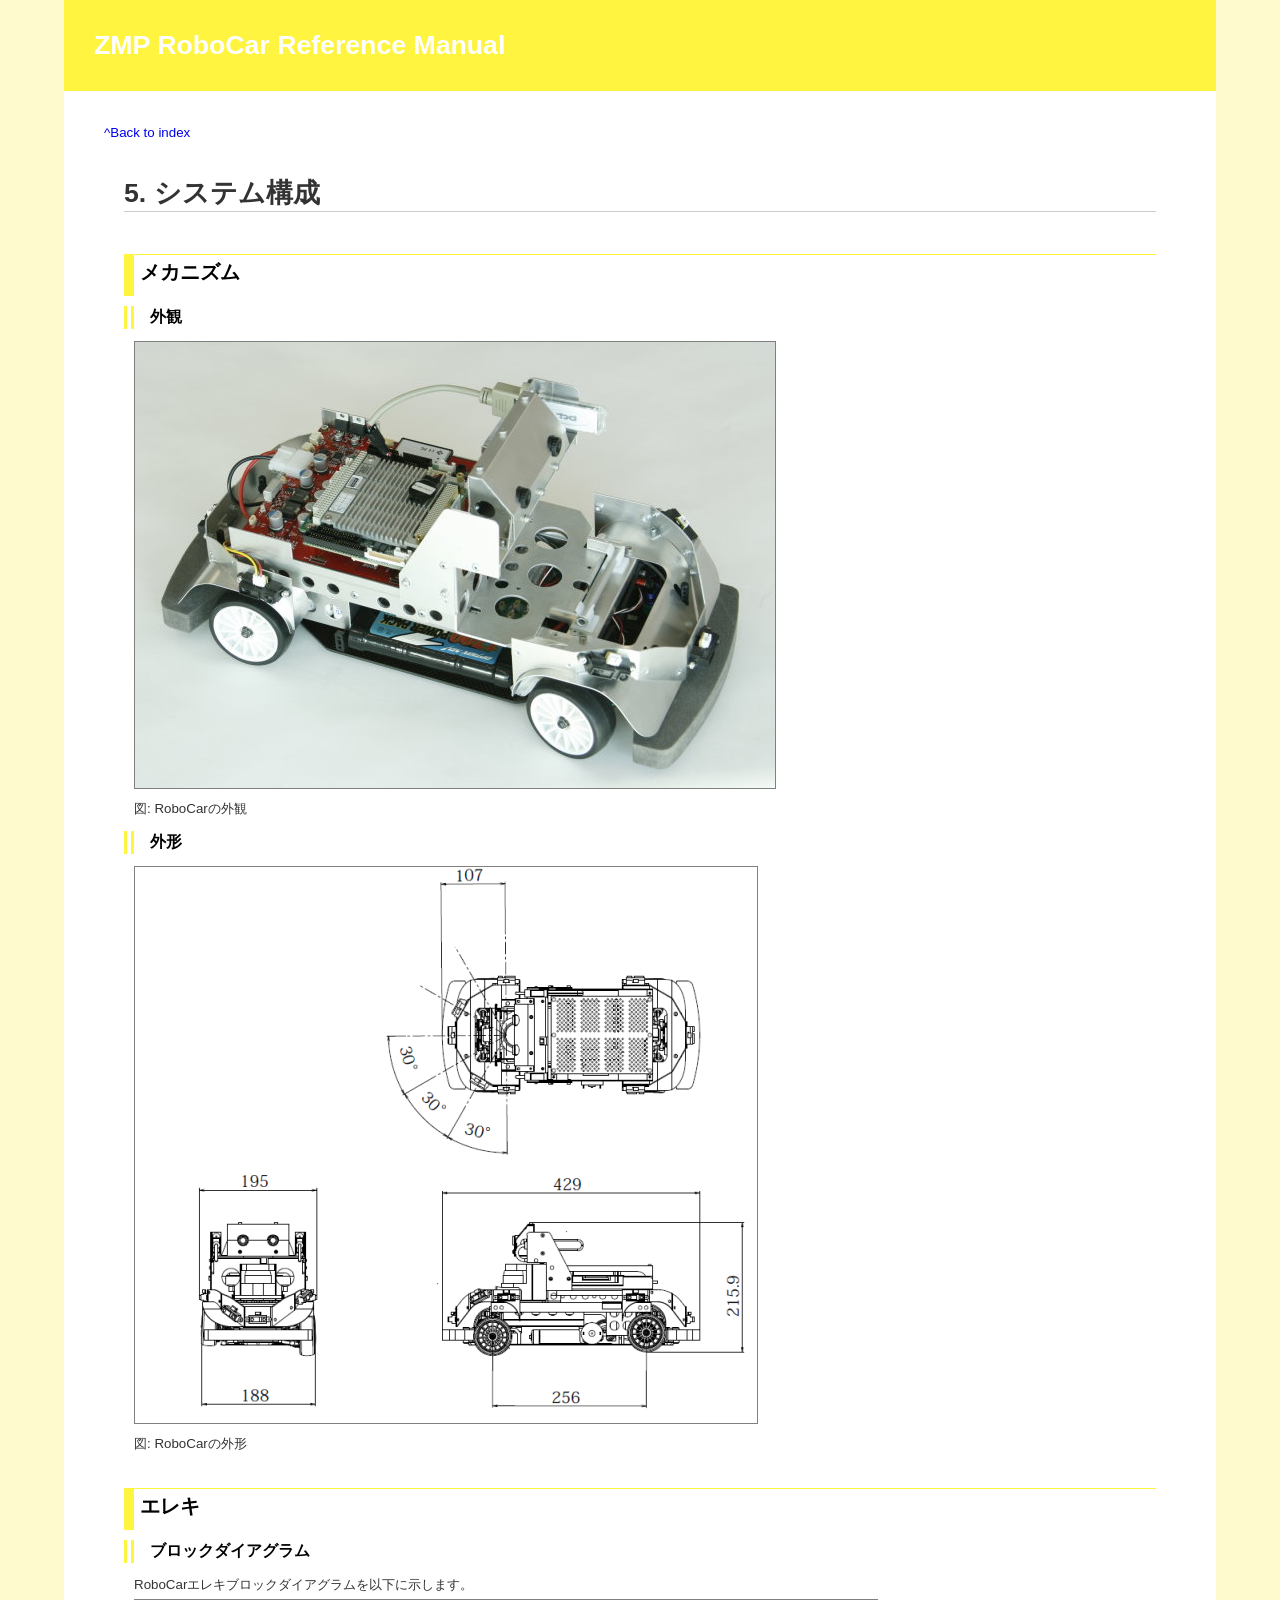
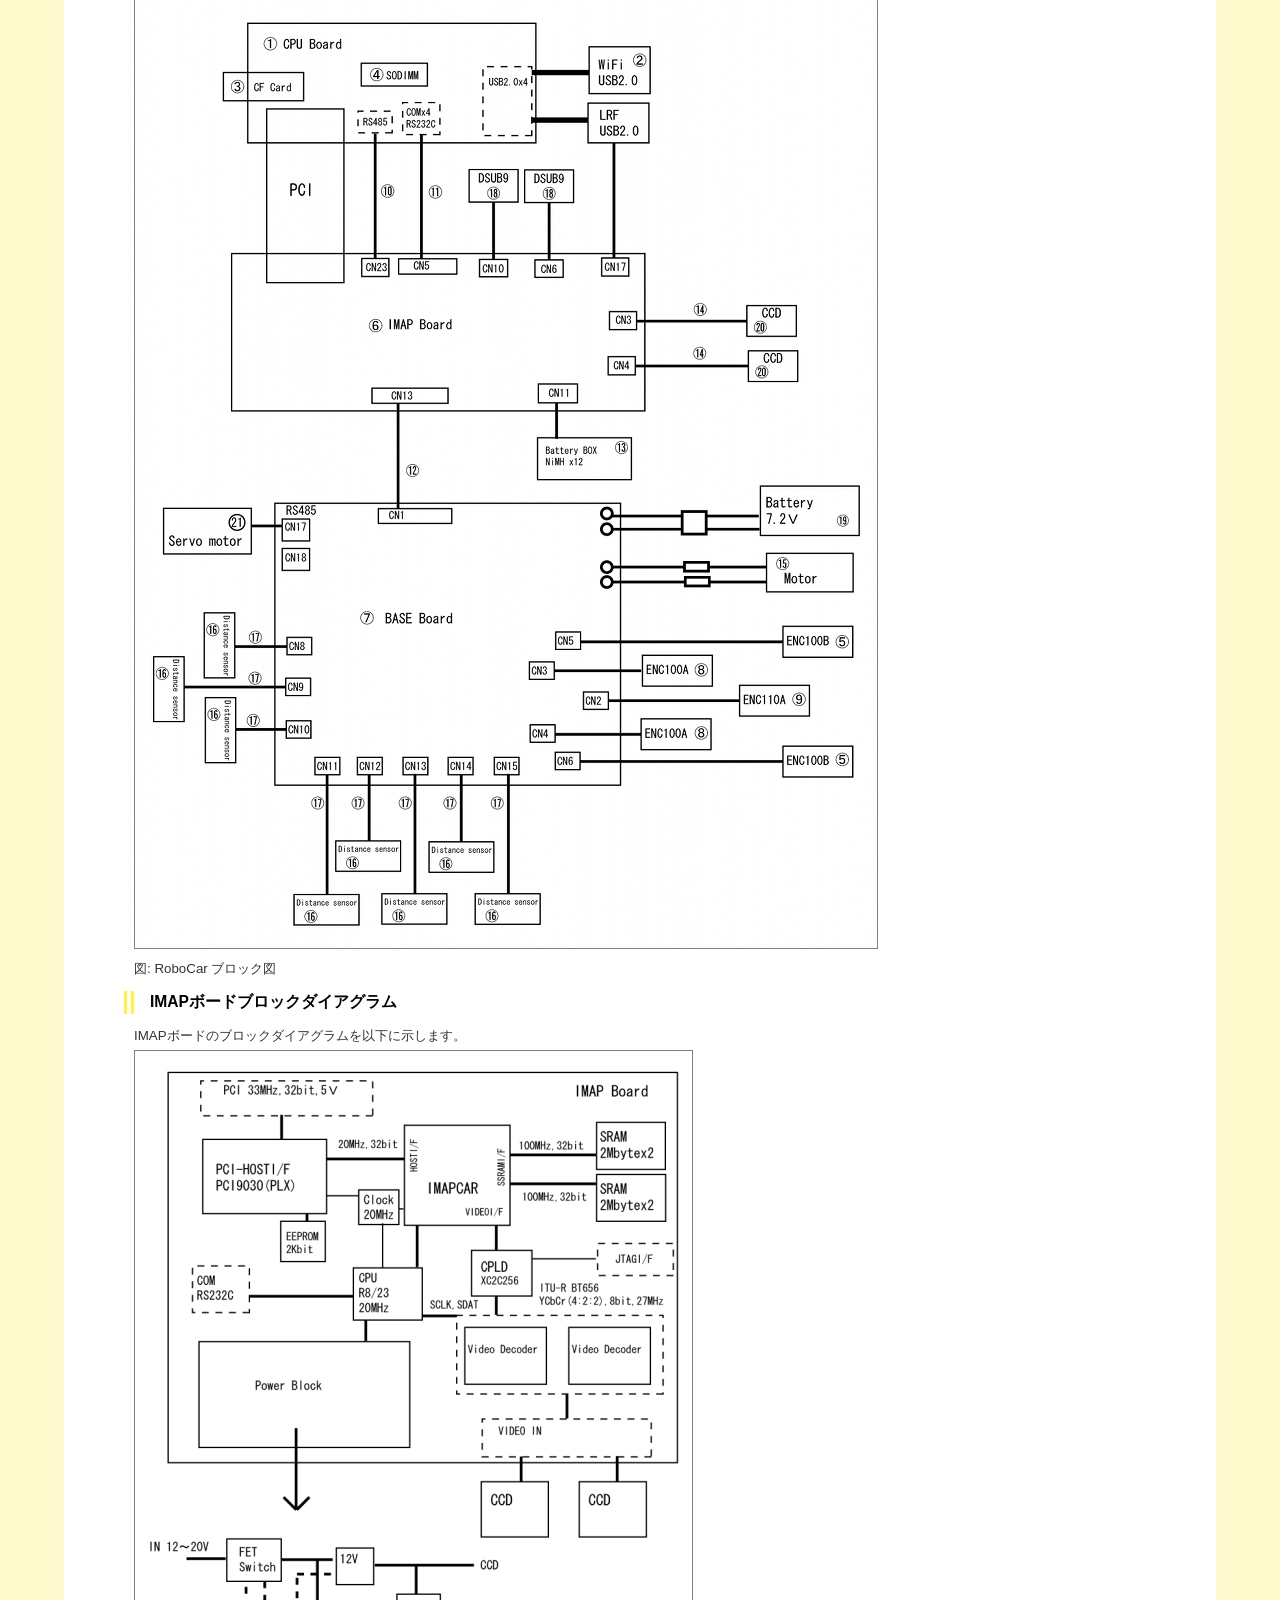
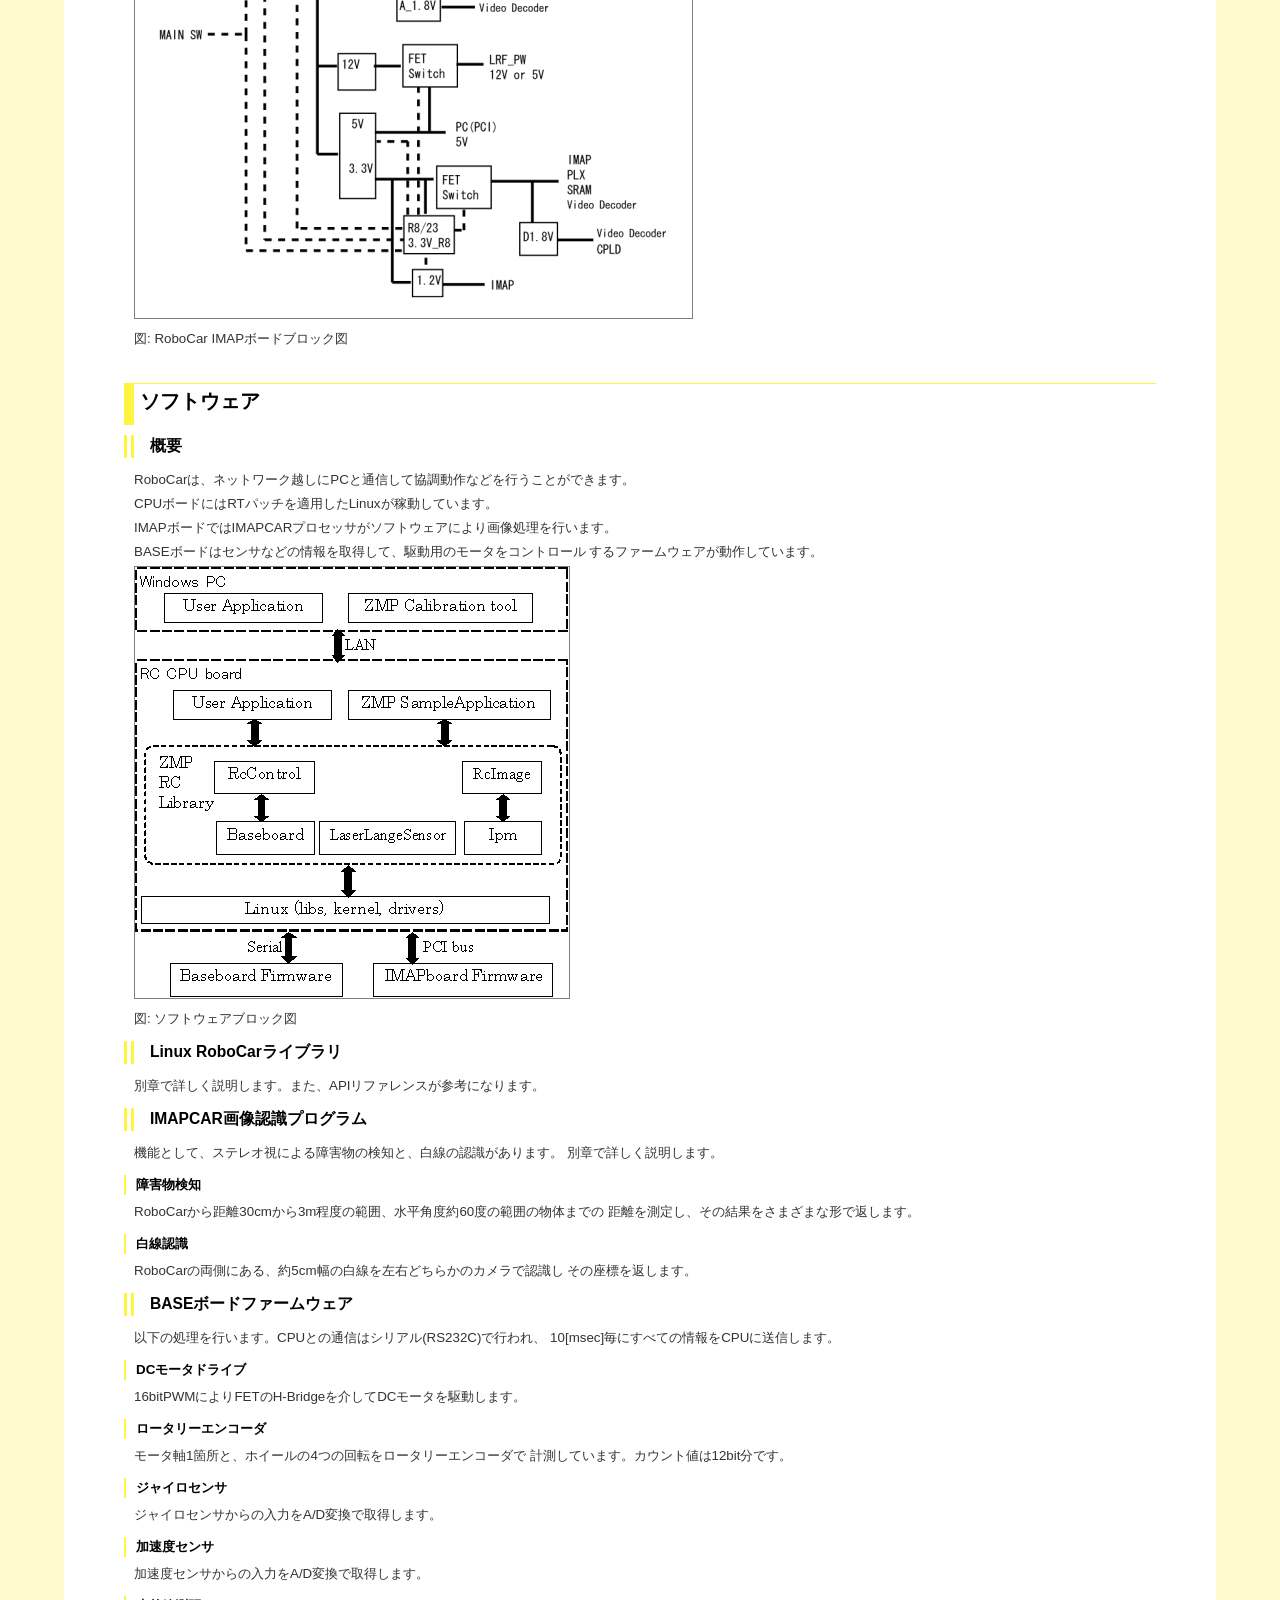
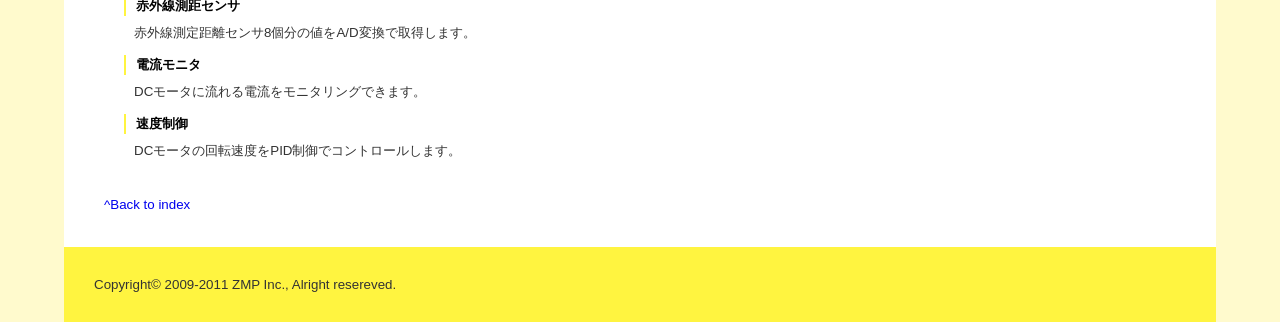
<file: Manual/旧ロボカーマニュアル/05_system.html>
<?xml version="1.0" encoding="utf-8"?>
<!DOCTYPE html
    PUBLIC "-//W3C//DTD XHTML 1.0 Strict//EN"
    "http://www.w3.org/TR/xhtml1/DTD/xhtml1-strict.dtd">
<html xmlns="http://www.w3.org/1999/xhtml" xml:lang="ja" lang="ja">
  <head>
	<meta http-equiv="content-type" content="text/html; charset=utf-8" />
	<meta http-equiv="content-language" content="ja" />
    <title>5. システム構成 : ZMP RoboCar Reference Manual</title>
	<link type="text/css" rel="stylesheet" href="./css/base.css"/>
  </head>
  <body>
	<div id="container">
	  <div id="header">
		<h1>ZMP RoboCar Reference Manual</h1>
	  </div>
	  <div id="contents">
		<p>
		  <a href="index.html">^Back to index</a>
		</p>
		<div class="inner">
		<h1>5. システム構成</h1>

<h2>メカニズム</h2>

<h3>外観</h3>

<p><img src="images/robocar.jpg" alt="RoboCar overview" /></p>

<p>図: RoboCarの外観</p>

<h3>外形</h3>

<p><img src="images/m_orthographic_view.png" alt="RoboCar View" /></p>

<p>図: RoboCarの外形</p>

<h2>エレキ</h2>

<h3>ブロックダイアグラム</h3>

<p>RoboCarエレキブロックダイアグラムを以下に示します。</p>

<p><img src="images/e_block.png" alt="RoboCar Electric block diagram" /></p>

<p>図: RoboCar ブロック図</p>

<h3>IMAPボードブロックダイアグラム</h3>

<p>IMAPボードのブロックダイアグラムを以下に示します。</p>

<p><img src="images/e_imap_block.png" alt="RoboCar IMAPboard Electric block diagram" /></p>

<p>図: RoboCar IMAPボードブロック図</p>

<h2>ソフトウェア</h2>

<h3>概要</h3>

<p>RoboCarは、ネットワーク越しにPCと通信して協調動作などを行うことができます。</p>

<p>CPUボードにはRTパッチを適用したLinuxが稼動しています。</p>

<p>IMAPボードではIMAPCARプロセッサがソフトウェアにより画像処理を行います。</p>

<p>BASEボードはセンサなどの情報を取得して、駆動用のモータをコントロール
するファームウェアが動作しています。</p>

<p><img src="images/RC_software_constitution_figure.PNG" alt="Software block diagram" /></p>

<p>図: ソフトウェアブロック図</p>

<h3>Linux RoboCarライブラリ</h3>

<p>別章で詳しく説明します。また、APIリファレンスが参考になります。</p>

<h3>IMAPCAR画像認識プログラム</h3>

<p>機能として、ステレオ視による障害物の検知と、白線の認識があります。
別章で詳しく説明します。</p>

<h4>障害物検知</h4>

<p>RoboCarから距離30cmから3m程度の範囲、水平角度約60度の範囲の物体までの
距離を測定し、その結果をさまざまな形で返します。</p>

<h4>白線認識</h4>

<p>RoboCarの両側にある、約5cm幅の白線を左右どちらかのカメラで認識し
その座標を返します。</p>

<h3>BASEボードファームウェア</h3>

<p>以下の処理を行います。CPUとの通信はシリアル(RS232C)で行われ、
10[msec]毎にすべての情報をCPUに送信します。</p>

<h4>DCモータドライブ</h4>

<p>16bitPWMによりFETのH-Bridgeを介してDCモータを駆動します。</p>

<h4>ロータリーエンコーダ</h4>

<p>モータ軸1箇所と、ホイールの4つの回転をロータリーエンコーダで
計測しています。カウント値は12bit分です。</p>

<h4>ジャイロセンサ</h4>

<p>ジャイロセンサからの入力をA/D変換で取得します。</p>

<h4>加速度センサ</h4>

<p>加速度センサからの入力をA/D変換で取得します。</p>

<h4>赤外線測距センサ</h4>

<p>赤外線測定距離センサ8個分の値をA/D変換で取得します。</p>

<h4>電流モニタ</h4>

<p>DCモータに流れる電流をモニタリングできます。</p>

<h4>速度制御</h4>

<p>DCモータの回転速度をPID制御でコントロールします。</p>

		</div>
		<p>
		  <a href="index.html">^Back to index</a>
		</p>
	  </div>
	  <div id="footer">
		<span>Copyright&copy; 2009-2011 ZMP Inc., Alright resereved.</span>
	  </div>
	</div>
  </body>
</html>
</file>
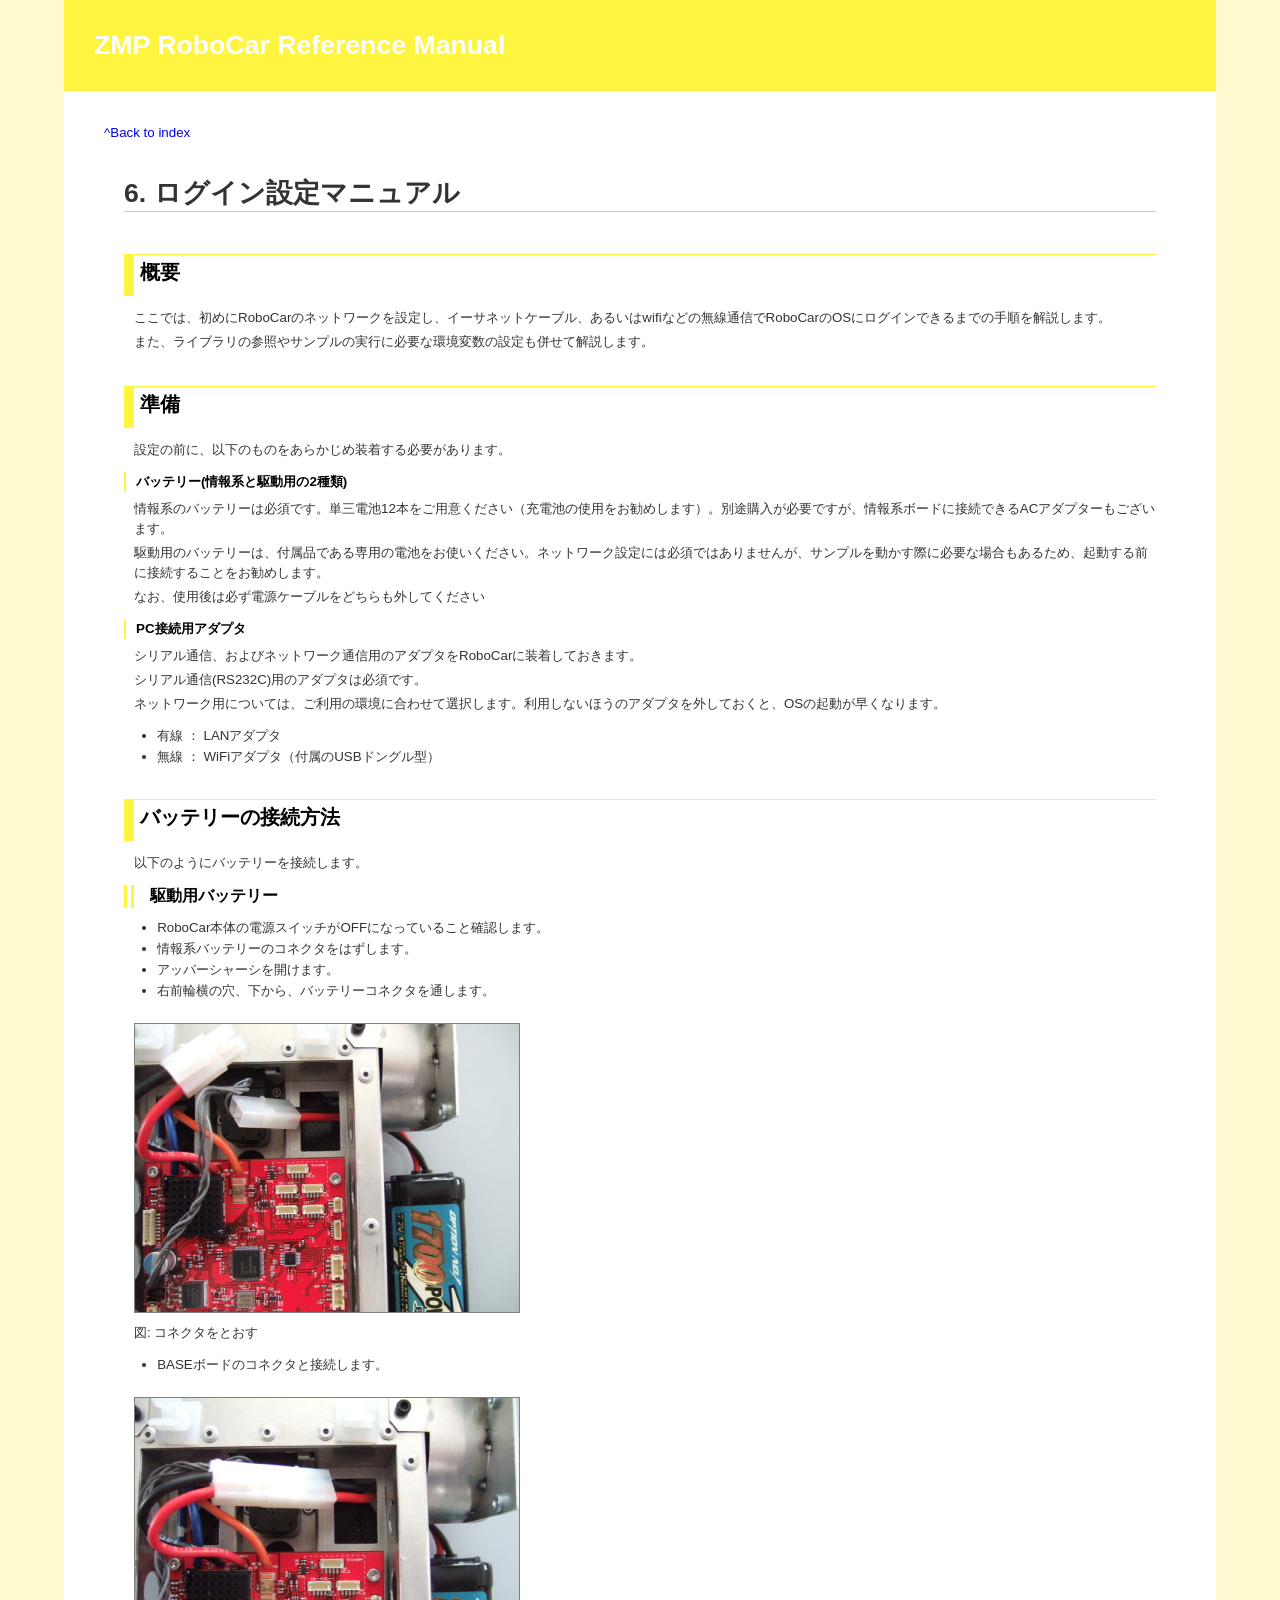
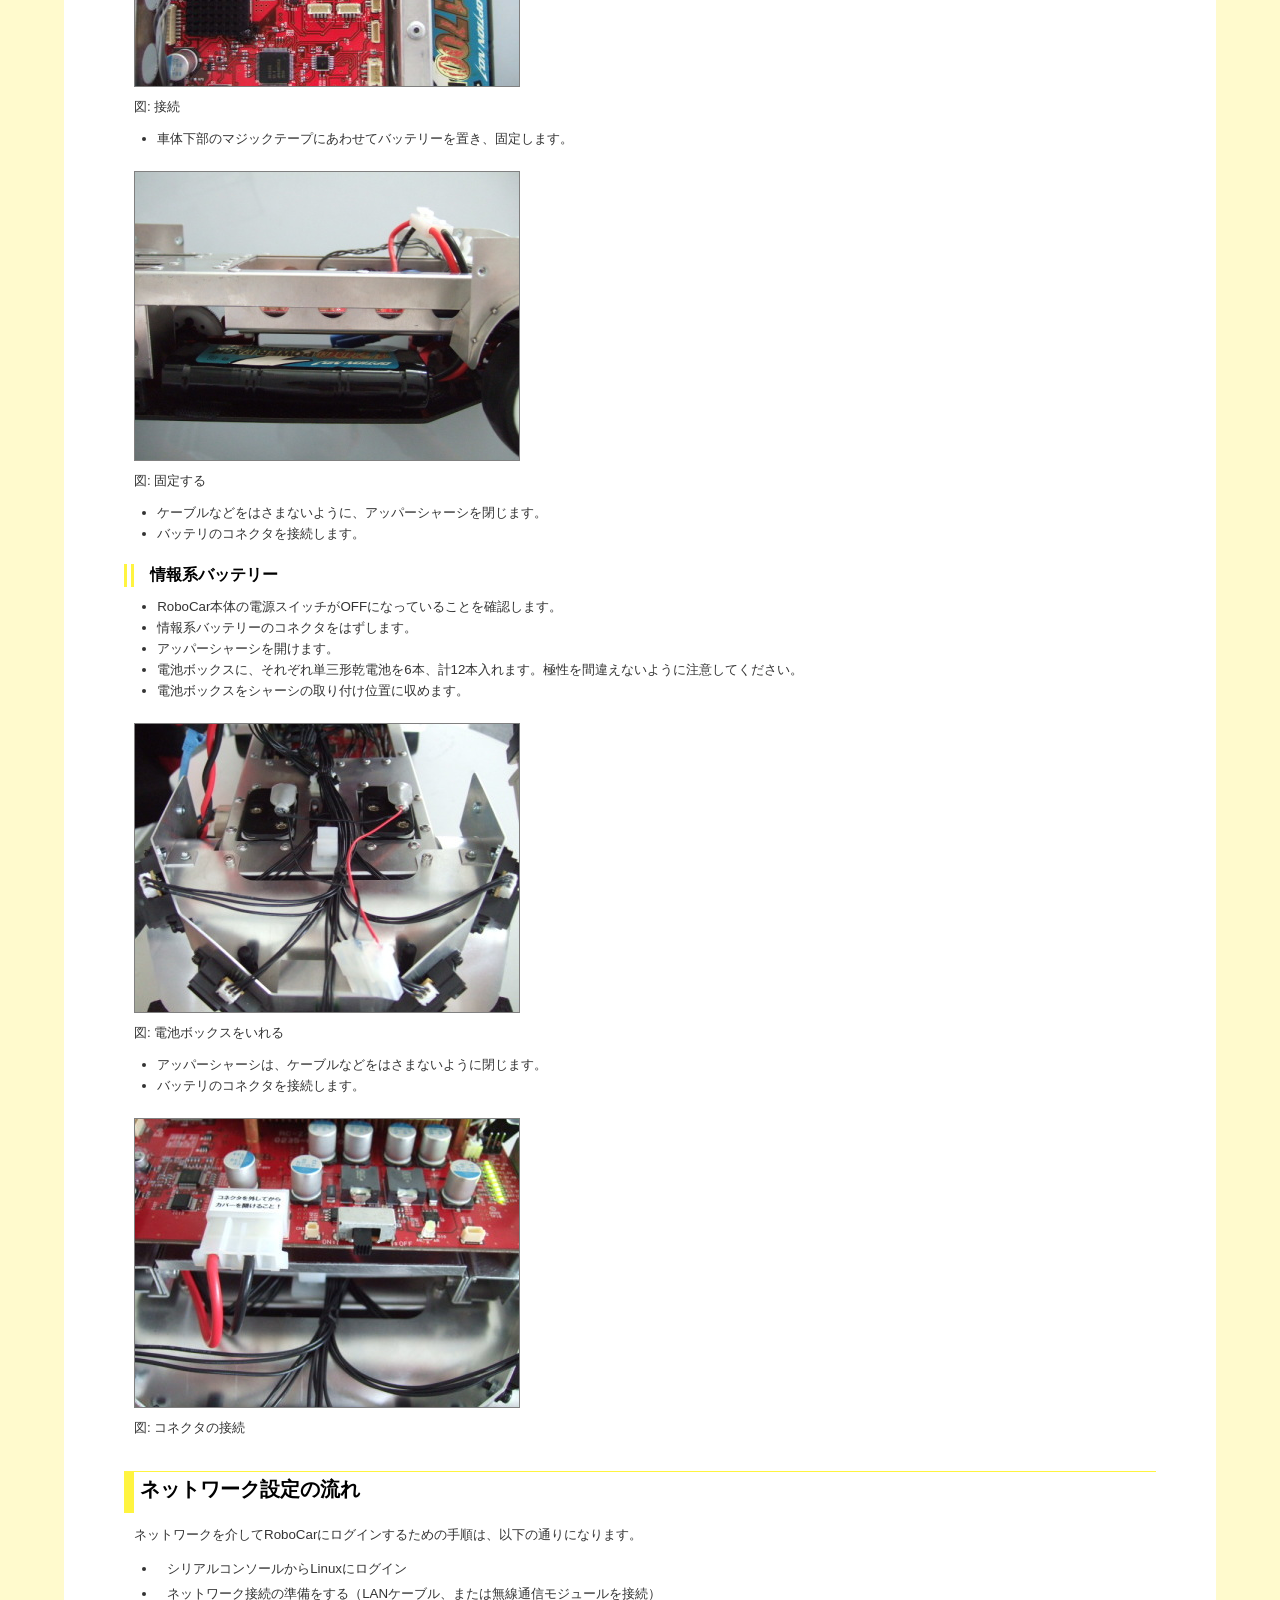
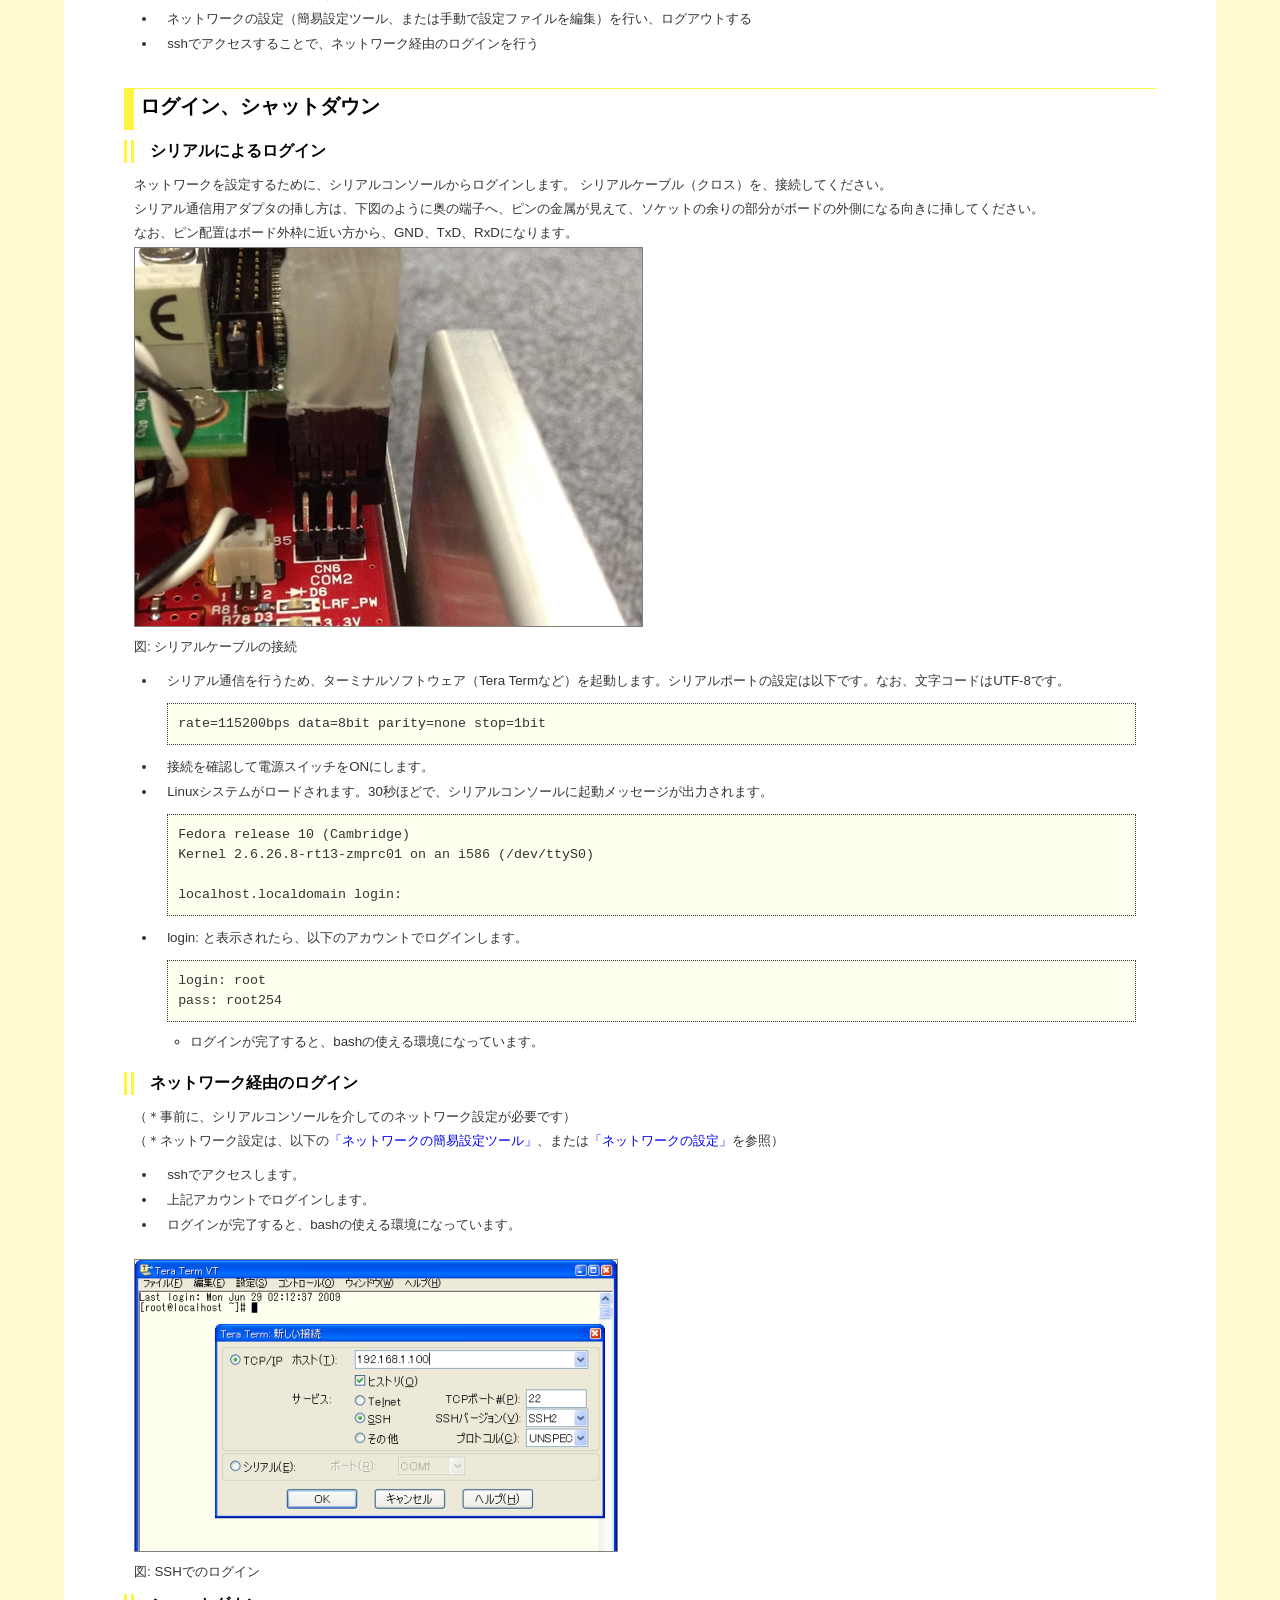
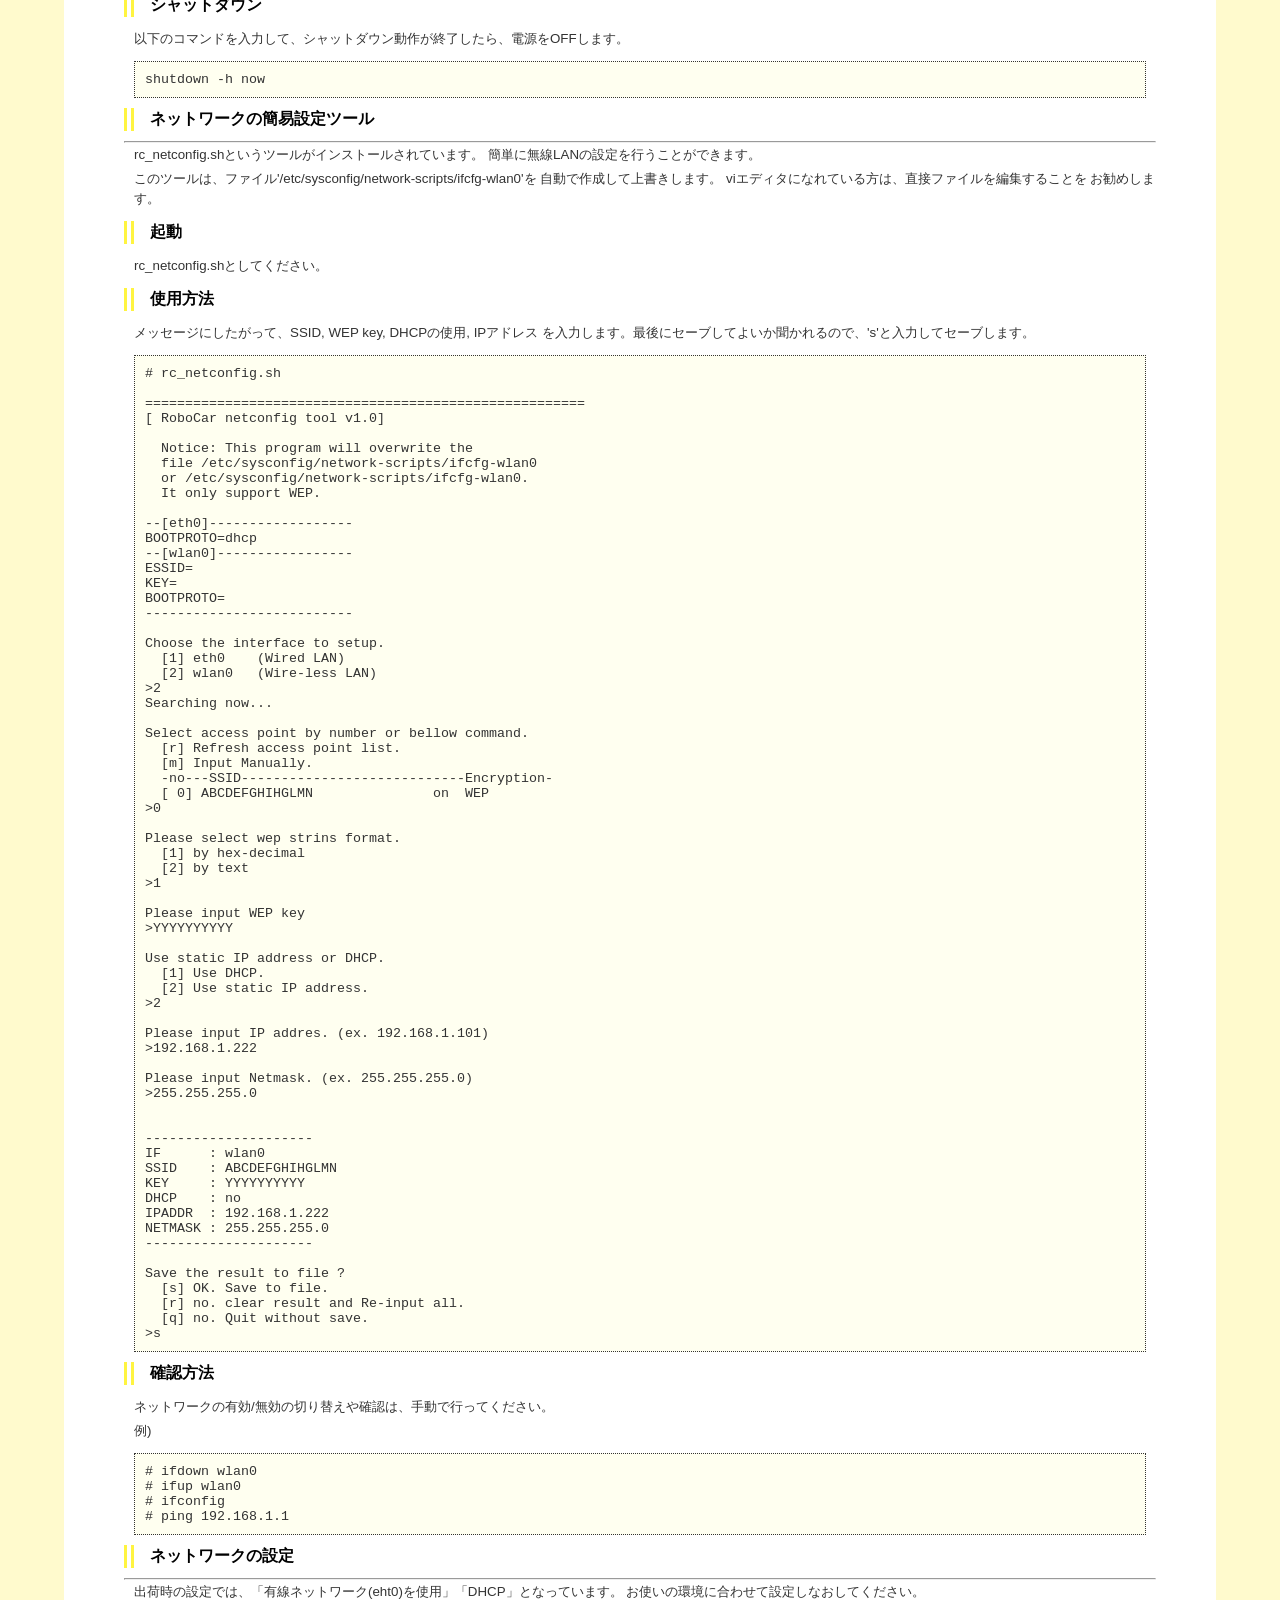
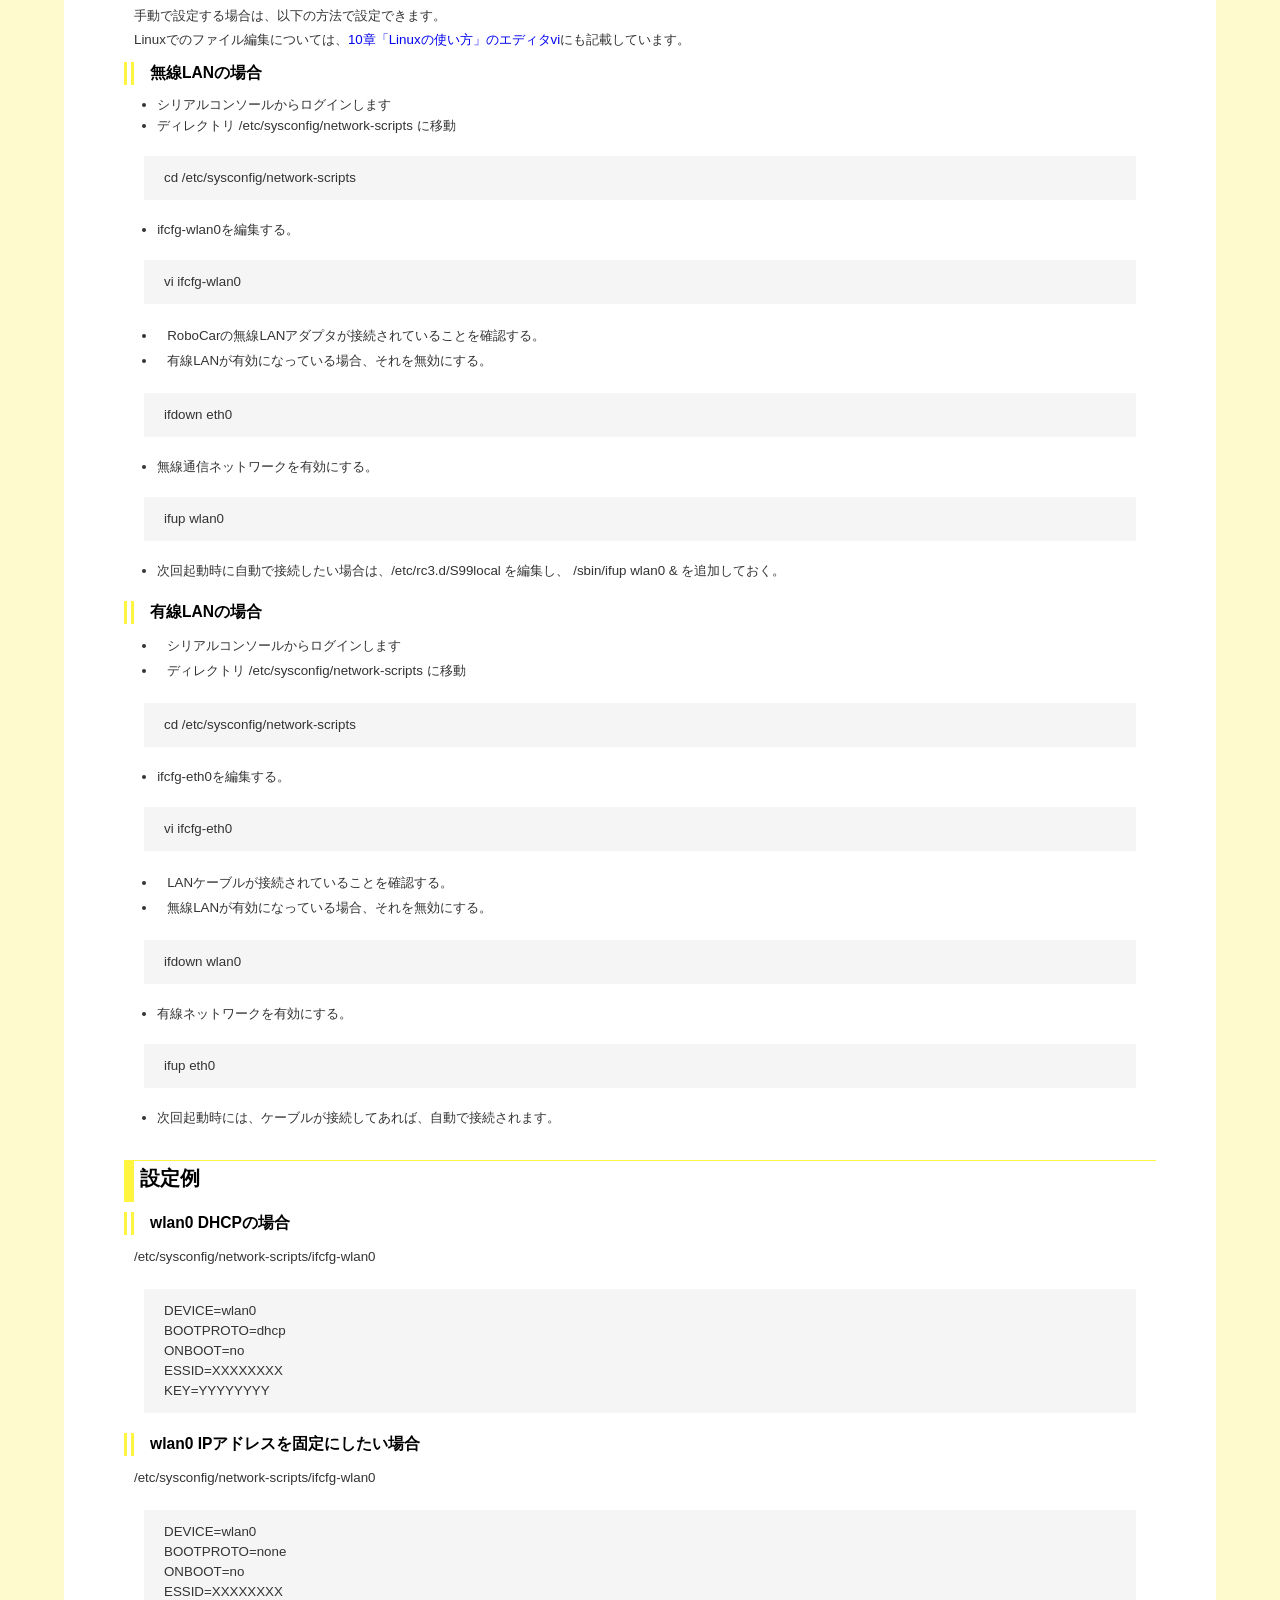
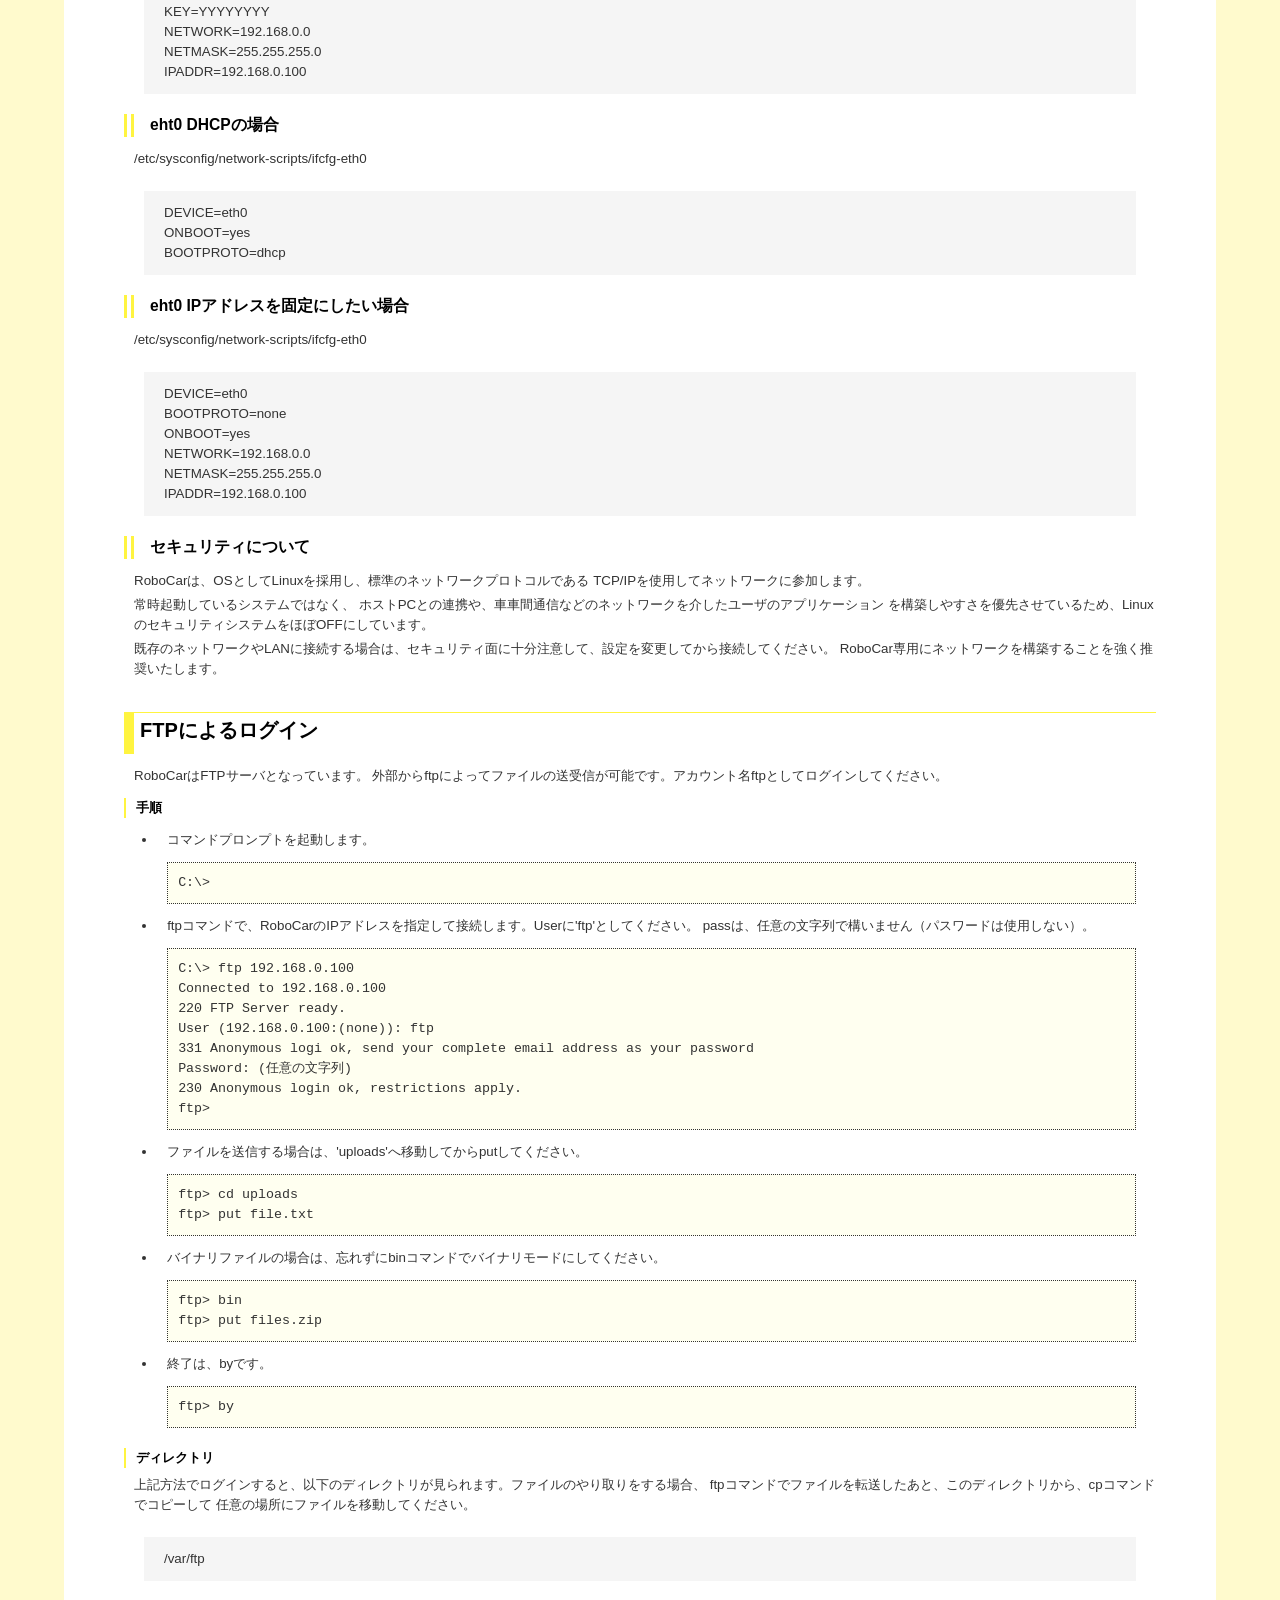
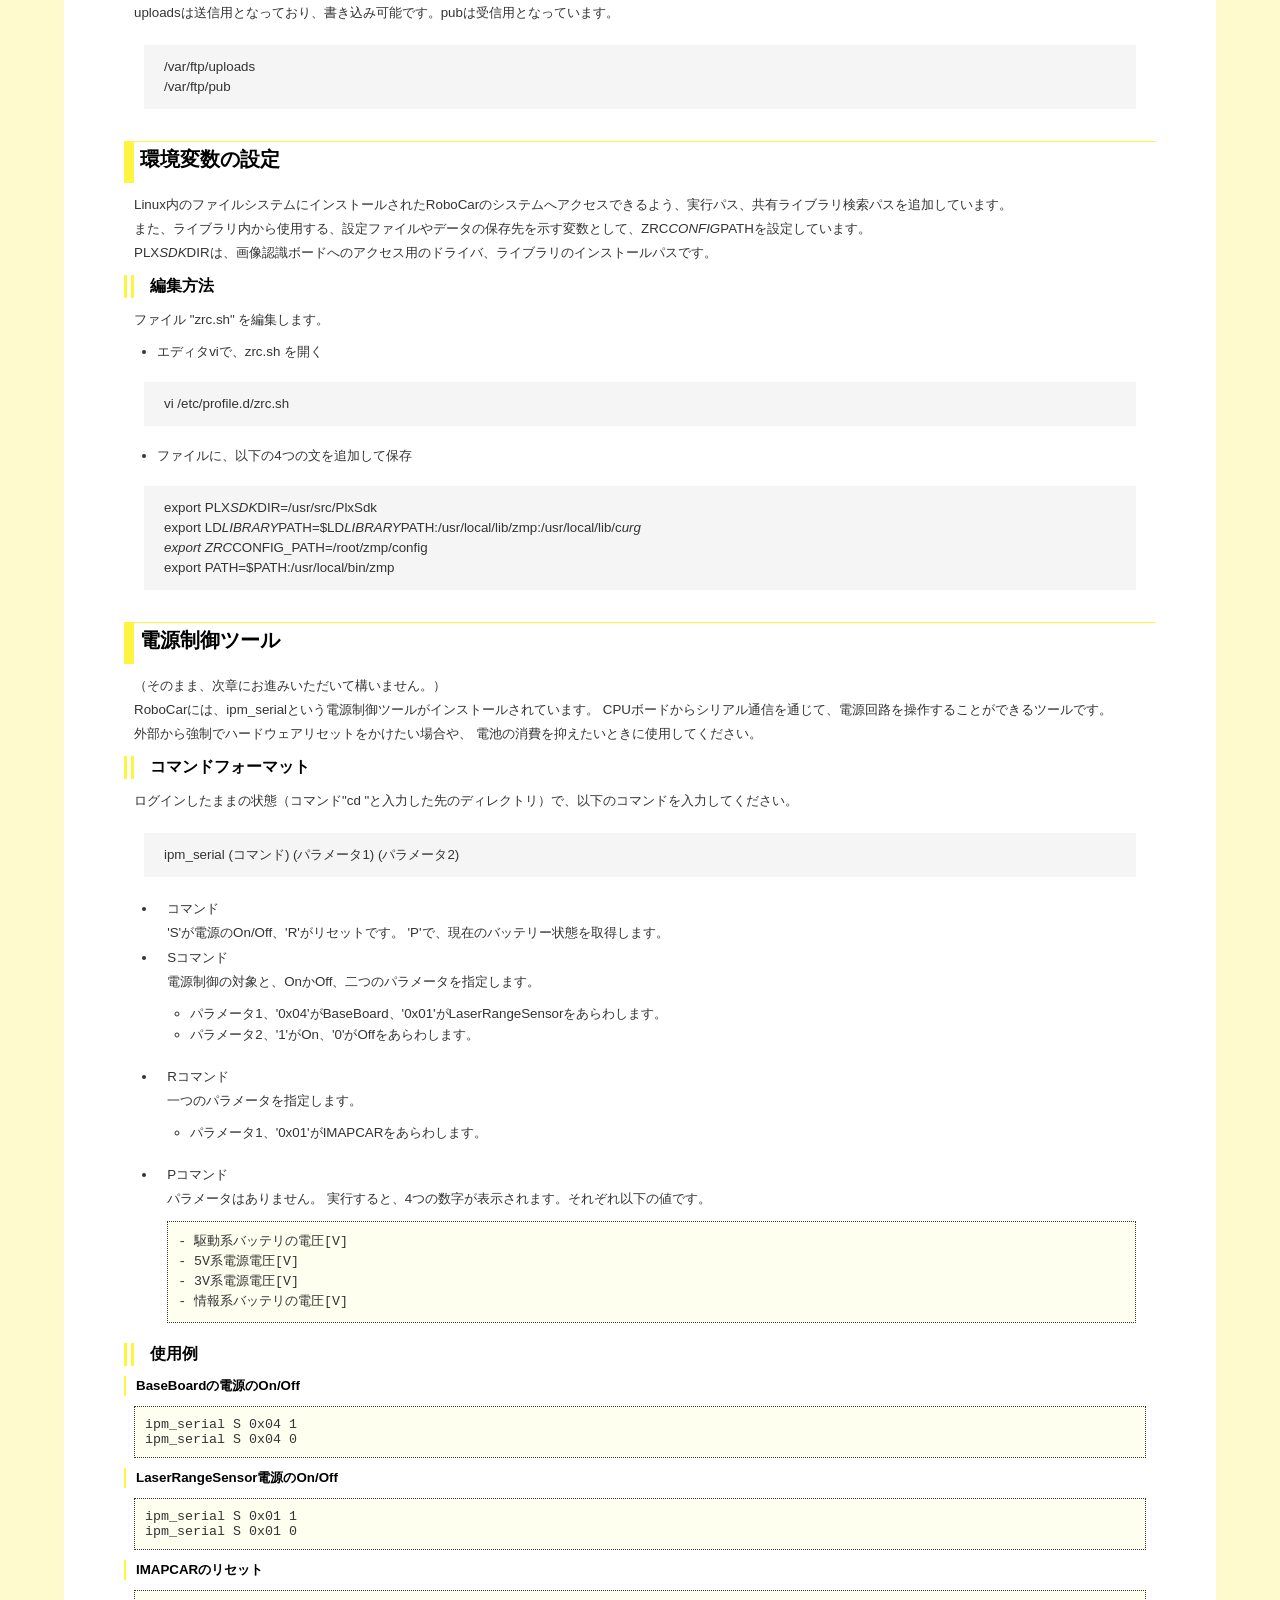
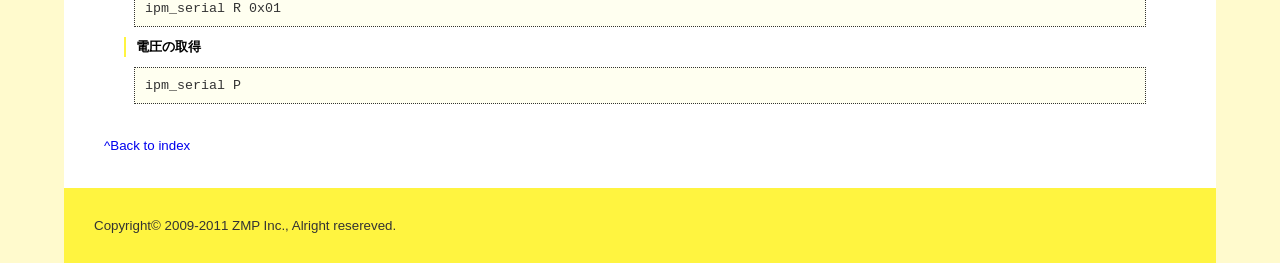
<file: Manual/旧ロボカーマニュアル/06_login_manual.html>
<?xml version="1.0" encoding="utf-8"?>
<!DOCTYPE html
    PUBLIC "-//W3C//DTD XHTML 1.0 Strict//EN"
    "http://www.w3.org/TR/xhtml1/DTD/xhtml1-strict.dtd">
<html xmlns="http://www.w3.org/1999/xhtml" xml:lang="ja" lang="ja">
  <head>
	<meta http-equiv="content-type" content="text/html; charset=utf-8" />
	<meta http-equiv="content-language" content="ja" />
    <title>6. ログイン設定マニュアル : ZMP RoboCar Reference Manual</title>
	<link type="text/css" rel="stylesheet" href="./css/base.css"/>
  </head>
  <body>
	<div id="container">
	  <div id="header">
		<h1>ZMP RoboCar Reference Manual</h1>
	  </div>
	  <div id="contents">
		<p>
		  <a href="index.html">^Back to index</a>
		</p>
		<div class="inner">
		<h1>6. ログイン設定マニュアル</h1>

<h2>概要</h2>

<p>ここでは、初めにRoboCarのネットワークを設定し、イーサネットケーブル、あるいはwifiなどの無線通信でRoboCarのOSにログインできるまでの手順を解説します。</p>

<p>また、ライブラリの参照やサンプルの実行に必要な環境変数の設定も併せて解説します。</p>

<h2>準備</h2>

<p>設定の前に、以下のものをあらかじめ装着する必要があります。</p>

<h4>バッテリー(情報系と駆動用の2種類)</h4>

<p>情報系のバッテリーは必須です。単三電池12本をご用意ください（充電池の使用をお勧めします）。別途購入が必要ですが、情報系ボードに接続できるACアダプターもございます。</p>

<p>駆動用のバッテリーは、付属品である専用の電池をお使いください。ネットワーク設定には必須ではありませんが、サンプルを動かす際に必要な場合もあるため、起動する前に接続することをお勧めします。</p>

<p>なお、使用後は必ず電源ケーブルをどちらも外してください</p>

<h4>PC接続用アダプタ</h4>

<p>シリアル通信、およびネットワーク通信用のアダプタをRoboCarに装着しておきます。</p>

<p>シリアル通信(RS232C)用のアダプタは必須です。</p>

<p>ネットワーク用については、ご利用の環境に合わせて選択します。利用しないほうのアダプタを外しておくと、OSの起動が早くなります。</p>

<ul>
<li>有線 ： LANアダプタ</li>
<li>無線 ： WiFiアダプタ（付属のUSBドングル型）</li>
</ul>

<h2>バッテリーの接続方法</h2>

<p>以下のようにバッテリーを接続します。</p>

<h3>駆動用バッテリー</h3>

<ul>
<li>RoboCar本体の電源スイッチがOFFになっていること確認します。</li>
<li>情報系バッテリーのコネクタをはずします。</li>
<li>アッパーシャーシを開けます。</li>
<li>右前輪横の穴、下から、バッテリーコネクタを通します。</li>
</ul>

<p><img src="images/h_battery_1.jpeg" alt="RoboCar install lower battery 1" /></p>

<p>図: コネクタをとおす</p>

<ul>
<li>BASEボードのコネクタと接続します。</li>
</ul>

<p><img src="images/h_battery_2.jpeg" alt="RoboCar install lower battery 2" /></p>

<p>図: 接続</p>

<ul>
<li>車体下部のマジックテープにあわせてバッテリーを置き、固定します。</li>
</ul>

<p><img src="images/h_battery_3.jpeg" alt="RoboCar install lower battery 3" /></p>

<p>図: 固定する</p>

<ul>
<li>ケーブルなどをはさまないように、アッパーシャーシを閉じます。</li>
<li>バッテリのコネクタを接続します。</li>
</ul>

<h3>情報系バッテリー</h3>

<ul>
<li>RoboCar本体の電源スイッチがOFFになっていることを確認します。</li>
<li>情報系バッテリーのコネクタをはずします。</li>
<li>アッパーシャーシを開けます。</li>
<li>電池ボックスに、それぞれ単三形乾電池を6本、計12本入れます。極性を間違えないように注意してください。</li>
<li>電池ボックスをシャーシの取り付け位置に収めます。</li>
</ul>

<p><img src="images/h_battery_4.jpeg" alt="RoboCar install upper battery 1" /></p>

<p>図: 電池ボックスをいれる</p>

<ul>
<li>アッパーシャーシは、ケーブルなどをはさまないように閉じます。</li>
<li>バッテリのコネクタを接続します。</li>
</ul>

<p><img src="images/h_battery_5.jpeg" alt="RoboCar install upper battery 2" /></p>

<p>図: コネクタの接続</p>

<h2>ネットワーク設定の流れ</h2>

<p>ネットワークを介してRoboCarにログインするための手順は、以下の通りになります。</p>

<ul>
<li><p>シリアルコンソールからLinuxにログイン</p></li>
<li><p>ネットワーク接続の準備をする（LANケーブル、または無線通信モジュールを接続）</p></li>
<li><p>ネットワークの設定（簡易設定ツール、または手動で設定ファイルを編集）を行い、ログアウトする</p></li>
<li><p>sshでアクセスすることで、ネットワーク経由のログインを行う</p></li>
</ul>

<h2>ログイン、シャットダウン</h2>

<h3>シリアルによるログイン</h3>

<p>ネットワークを設定するために、シリアルコンソールからログインします。
シリアルケーブル（クロス）を、接続してください。</p>

<p>シリアル通信用アダプタの挿し方は、下図のように奥の端子へ、ピンの金属が見えて、ソケットの余りの部分がボードの外側になる向きに挿してください。</p>

<p>なお、ピン配置はボード外枠に近い方から、GND、TxD、RxDになります。</p>

<p><img src="images/Serial.jpg" alt="Connect Serial cable" /></p>

<p>図: シリアルケーブルの接続</p>

<ul>
<li><p>シリアル通信を行うため、ターミナルソフトウェア（Tera Termなど）を起動します。シリアルポートの設定は以下です。なお、文字コードはUTF-8です。</p>

<pre><code>rate=115200bps data=8bit parity=none stop=1bit
</code></pre></li>
<li><p>接続を確認して電源スイッチをONにします。</p></li>
<li><p>Linuxシステムがロードされます。30秒ほどで、シリアルコンソールに起動メッセージが出力されます。</p>

<pre><code>Fedora release 10 (Cambridge)
Kernel 2.6.26.8-rt13-zmprc01 on an i586 (/dev/ttyS0)

localhost.localdomain login:
</code></pre></li>
<li><p>login: と表示されたら、以下のアカウントでログインします。</p>

<pre><code>login: root
pass: root254
</code></pre>

<ul>
<li>ログインが完了すると、bashの使える環境になっています。</li>
</ul></li>
</ul>

<h3>ネットワーク経由のログイン</h3>

<p>（＊事前に、シリアルコンソールを介してのネットワーク設定が必要です）</p>

<p>（＊ネットワーク設定は、以下の<a href="#1">「ネットワークの簡易設定ツール」</a>、または<a href="#2">「ネットワークの設定」</a>を参照）</p>

<ul>
<li><p>sshでアクセスします。</p></li>
<li><p>上記アカウントでログインします。</p></li>
<li><p>ログインが完了すると、bashの使える環境になっています。</p></li>
</ul>

<p><img src="images/s_login.png" alt="Login" /></p>

<p>図: SSHでのログイン</p>

<h3>シャットダウン</h3>

<p>以下のコマンドを入力して、シャットダウン動作が終了したら、電源をOFFします。</p>

<pre><code>shutdown -h now
</code></pre>

<h3 id="1">ネットワークの簡易設定ツール</h3>

<hr />

<p>rc_netconfig.shというツールがインストールされています。
簡単に無線LANの設定を行うことができます。</p>

<p>このツールは、ファイル'/etc/sysconfig/network-scripts/ifcfg-wlan0'を
自動で作成して上書きします。
viエディタになれている方は、直接ファイルを編集することを
お勧めします。</p>

<h3>起動</h3>

<p>rc_netconfig.shとしてください。</p>

<h3>使用方法</h3>

<p>メッセージにしたがって、SSID, WEP key, DHCPの使用, IPアドレス
を入力します。最後にセーブしてよいか聞かれるので、's'と入力してセーブします。</p>

<pre><code># rc_netconfig.sh

=======================================================
[ RoboCar netconfig tool v1.0]

  Notice: This program will overwrite the
  file /etc/sysconfig/network-scripts/ifcfg-wlan0
  or /etc/sysconfig/network-scripts/ifcfg-wlan0.
  It only support WEP.

--[eth0]------------------
BOOTPROTO=dhcp
--[wlan0]-----------------
ESSID=
KEY=
BOOTPROTO=
--------------------------

Choose the interface to setup.
  [1] eth0    (Wired LAN)
  [2] wlan0   (Wire-less LAN)
&gt;2
Searching now...

Select access point by number or bellow command.
  [r] Refresh access point list.
  [m] Input Manually.
  -no---SSID----------------------------Encryption-
  [ 0] ABCDEFGHIHGLMN               on  WEP
&gt;0

Please select wep strins format.
  [1] by hex-decimal
  [2] by text
&gt;1

Please input WEP key
&gt;YYYYYYYYYY

Use static IP address or DHCP.
  [1] Use DHCP.
  [2] Use static IP address.
&gt;2

Please input IP addres. (ex. 192.168.1.101)
&gt;192.168.1.222

Please input Netmask. (ex. 255.255.255.0)
&gt;255.255.255.0


---------------------
IF      : wlan0
SSID    : ABCDEFGHIHGLMN
KEY     : YYYYYYYYYY
DHCP    : no
IPADDR  : 192.168.1.222
NETMASK : 255.255.255.0
---------------------

Save the result to file ?
  [s] OK. Save to file.
  [r] no. clear result and Re-input all.
  [q] no. Quit without save.
&gt;s
</code></pre>

<h3>確認方法</h3>

<p>ネットワークの有効/無効の切り替えや確認は、手動で行ってください。</p>

<p>例)</p>

<pre><code># ifdown wlan0
# ifup wlan0
# ifconfig
# ping 192.168.1.1
</code></pre>

<h3 id="2">ネットワークの設定</h3>

<hr />

<p>出荷時の設定では、「有線ネットワーク(eht0)を使用」「DHCP」となっています。
お使いの環境に合わせて設定しなおしてください。</p>

<p>手動で設定する場合は、以下の方法で設定できます。</p>

<p>Linuxでのファイル編集については、<a href="10_how_to_enjoy_linux.html#vi">10章「Linuxの使い方」のエディタvi</a>にも記載しています。</p>

<h3>無線LANの場合</h3>

<ul>
<li>シリアルコンソールからログインします</li>
<li>ディレクトリ /etc/sysconfig/network-scripts に移動</li>
</ul>

<blockquote>
  <p>cd /etc/sysconfig/network-scripts</p>
</blockquote>

<ul>
<li>ifcfg-wlan0を編集する。</li>
</ul>

<blockquote>
  <p>vi ifcfg-wlan0</p>
</blockquote>

<ul>
<li><p>RoboCarの無線LANアダプタが接続されていることを確認する。</p></li>
<li><p>有線LANが有効になっている場合、それを無効にする。</p></li>
</ul>

<blockquote>
  <p>ifdown eth0</p>
</blockquote>

<ul>
<li>無線通信ネットワークを有効にする。</li>
</ul>

<blockquote>
  <p>ifup wlan0</p>
</blockquote>

<ul>
<li>次回起動時に自動で接続したい場合は、/etc/rc3.d/S99local を編集し、
/sbin/ifup wlan0 &amp; を追加しておく。</li>
</ul>

<h3>有線LANの場合</h3>

<ul>
<li><p>シリアルコンソールからログインします</p></li>
<li><p>ディレクトリ /etc/sysconfig/network-scripts に移動</p></li>
</ul>

<blockquote>
  <p>cd /etc/sysconfig/network-scripts</p>
</blockquote>

<ul>
<li>ifcfg-eth0を編集する。</li>
</ul>

<blockquote>
  <p>vi ifcfg-eth0</p>
</blockquote>

<ul>
<li><p>LANケーブルが接続されていることを確認する。</p></li>
<li><p>無線LANが有効になっている場合、それを無効にする。</p></li>
</ul>

<blockquote>
  <p>ifdown wlan0</p>
</blockquote>

<ul>
<li>有線ネットワークを有効にする。</li>
</ul>

<blockquote>
  <p>ifup eth0</p>
</blockquote>

<ul>
<li>次回起動時には、ケーブルが接続してあれば、自動で接続されます。</li>
</ul>

<h2>設定例</h2>

<h3>wlan0 DHCPの場合</h3>

<p>/etc/sysconfig/network-scripts/ifcfg-wlan0</p>

<blockquote>
  <p>DEVICE=wlan0<br/>
  BOOTPROTO=dhcp<br/>
  ONBOOT=no<br/>
  ESSID=XXXXXXXX<br/>
  KEY=YYYYYYYY<br/></p>
</blockquote>

<h3>wlan0 IPアドレスを固定にしたい場合</h3>

<p>/etc/sysconfig/network-scripts/ifcfg-wlan0</p>

<blockquote>
  <p>DEVICE=wlan0<br/>
  BOOTPROTO=none<br/>
  ONBOOT=no<br/>
  ESSID=XXXXXXXX<br/>
  KEY=YYYYYYYY<br/>
  NETWORK=192.168.0.0<br/>
  NETMASK=255.255.255.0<br/>
  IPADDR=192.168.0.100<br/></p>
</blockquote>

<h3>eht0 DHCPの場合</h3>

<p>/etc/sysconfig/network-scripts/ifcfg-eth0</p>

<blockquote>
  <p>DEVICE=eth0<br/>
  ONBOOT=yes<br/>
  BOOTPROTO=dhcp<br/></p>
</blockquote>

<h3>eht0 IPアドレスを固定にしたい場合</h3>

<p>/etc/sysconfig/network-scripts/ifcfg-eth0</p>

<blockquote>
  <p>DEVICE=eth0<br/>
  BOOTPROTO=none<br/>
  ONBOOT=yes<br/>
  NETWORK=192.168.0.0<br/>
  NETMASK=255.255.255.0<br/>
  IPADDR=192.168.0.100<br/></p>
</blockquote>

<h3>セキュリティについて</h3>

<p>RoboCarは、OSとしてLinuxを採用し、標準のネットワークプロトコルである
TCP/IPを使用してネットワークに参加します。</p>

<p>常時起動しているシステムではなく、
ホストPCとの連携や、車車間通信などのネットワークを介したユーザのアプリケーション
を構築しやすさを優先させているため、LinuxのセキュリティシステムをほぼOFFにしています。</p>

<p>既存のネットワークやLANに接続する場合は、セキュリティ面に十分注意して、設定を変更してから接続してください。
RoboCar専用にネットワークを構築することを強く推奨いたします。</p>

<h2>FTPによるログイン</h2>

<p>RoboCarはFTPサーバとなっています。
外部からftpによってファイルの送受信が可能です。アカウント名ftpとしてログインしてください。</p>

<h4>手順</h4>

<ul>
<li><p>コマンドプロンプトを起動します。</p>

<pre><code>C:\&gt;
</code></pre></li>
<li><p>ftpコマンドで、RoboCarのIPアドレスを指定して接続します。Userに'ftp'としてください。
passは、任意の文字列で構いません（パスワードは使用しない）。</p>

<pre><code>C:\&gt; ftp 192.168.0.100
Connected to 192.168.0.100
220 FTP Server ready.
User (192.168.0.100:(none)): ftp
331 Anonymous logi ok, send your complete email address as your password
Password: (任意の文字列)
230 Anonymous login ok, restrictions apply.
ftp&gt;
</code></pre></li>
<li><p>ファイルを送信する場合は、'uploads'へ移動してからputしてください。</p>

<pre><code>ftp&gt; cd uploads
ftp&gt; put file.txt
</code></pre></li>
<li><p>バイナリファイルの場合は、忘れずにbinコマンドでバイナリモードにしてください。</p>

<pre><code>ftp&gt; bin
ftp&gt; put files.zip
</code></pre></li>
<li><p>終了は、byです。</p>

<pre><code>ftp&gt; by
</code></pre></li>
</ul>

<h4>ディレクトリ</h4>

<p>上記方法でログインすると、以下のディレクトリが見られます。ファイルのやり取りをする場合、
ftpコマンドでファイルを転送したあと、このディレクトリから、cpコマンドでコピーして
任意の場所にファイルを移動してください。</p>

<blockquote>
  <p>/var/ftp</p>
</blockquote>

<p>uploadsは送信用となっており、書き込み可能です。pubは受信用となっています。</p>

<blockquote>
  <p>/var/ftp/uploads <br/>
  /var/ftp/pub <br/></p>
</blockquote>

<h2>環境変数の設定</h2>

<p>Linux内のファイルシステムにインストールされたRoboCarのシステムへアクセスできるよう、実行パス、共有ライブラリ検索パスを追加しています。</p>

<p>また、ライブラリ内から使用する、設定ファイルやデータの保存先を示す変数として、ZRC<em>CONFIG</em>PATHを設定しています。</p>

<p>PLX<em>SDK</em>DIRは、画像認識ボードへのアクセス用のドライバ、ライブラリのインストールパスです。</p>

<h3>編集方法</h3>

<p>ファイル "zrc.sh" を編集します。</p>

<ul>
<li>エディタviで、zrc.sh を開く</li>
</ul>

<blockquote>
  <p>vi /etc/profile.d/zrc.sh　</p>
</blockquote>

<ul>
<li>ファイルに、以下の4つの文を追加して保存</li>
</ul>

<blockquote>
  <p>export PLX<em>SDK</em>DIR=/usr/src/PlxSdk<br/>
  export LD<em>LIBRARY</em>PATH=$LD<em>LIBRARY</em>PATH:/usr/local/lib/zmp:/usr/local/lib/c<em>urg<br/>
  export ZRC</em>CONFIG_PATH=/root/zmp/config<br/>
  export PATH=$PATH:/usr/local/bin/zmp<br/></p>
</blockquote>

<h2>電源制御ツール</h2>

<p>（そのまま、次章にお進みいただいて構いません。）</p>

<p>RoboCarには、ipm_serialという電源制御ツールがインストールされています。
CPUボードからシリアル通信を通じて、電源回路を操作することができるツールです。</p>

<p>外部から強制でハードウェアリセットをかけたい場合や、
電池の消費を抑えたいときに使用してください。</p>

<h3>コマンドフォーマット</h3>

<p>ログインしたままの状態（コマンド"cd  "と入力した先のディレクトリ）で、以下のコマンドを入力してください。</p>

<blockquote>
  <p>ipm_serial (コマンド) (パラメータ1) (パラメータ2)</p>
</blockquote>

<ul>
<li><p>コマンド</p>

<p>'S'が電源のOn/Off、'R'がリセットです。
'P'で、現在のバッテリー状態を取得します。</p></li>
<li><p>Sコマンド</p>

<p>電源制御の対象と、OnかOff、二つのパラメータを指定します。</p>

<ul>
<li>パラメータ1、'0x04'がBaseBoard、'0x01'がLaserRangeSensorをあらわします。</li>
<li>パラメータ2、'1'がOn、'0'がOffをあらわします。</li>
</ul></li>
<li><p>Rコマンド</p>

<p>一つのパラメータを指定します。</p>

<ul>
<li>パラメータ1、'0x01'がIMAPCARをあらわします。</li>
</ul></li>
<li><p>Pコマンド</p>

<p>パラメータはありません。
実行すると、4つの数字が表示されます。それぞれ以下の値です。</p>

<pre><code>- 駆動系バッテリの電圧[V]
- 5V系電源電圧[V]
- 3V系電源電圧[V]
- 情報系バッテリの電圧[V]
</code></pre></li>
</ul>

<h3>使用例</h3>

<h4>BaseBoardの電源のOn/Off</h4>

<pre><code>ipm_serial S 0x04 1
ipm_serial S 0x04 0
</code></pre>

<h4>LaserRangeSensor電源のOn/Off</h4>

<pre><code>ipm_serial S 0x01 1
ipm_serial S 0x01 0
</code></pre>

<h4>IMAPCARのリセット</h4>

<pre><code>ipm_serial R 0x01
</code></pre>

<h4>電圧の取得</h4>

<pre><code>ipm_serial P
</code></pre>

		</div>
		<p>
		  <a href="index.html">^Back to index</a>
		</p>
	  </div>
	  <div id="footer">
		<span>Copyright&copy; 2009-2011 ZMP Inc., Alright resereved.</span>
	  </div>
	</div>
  </body>
</html>
</file>
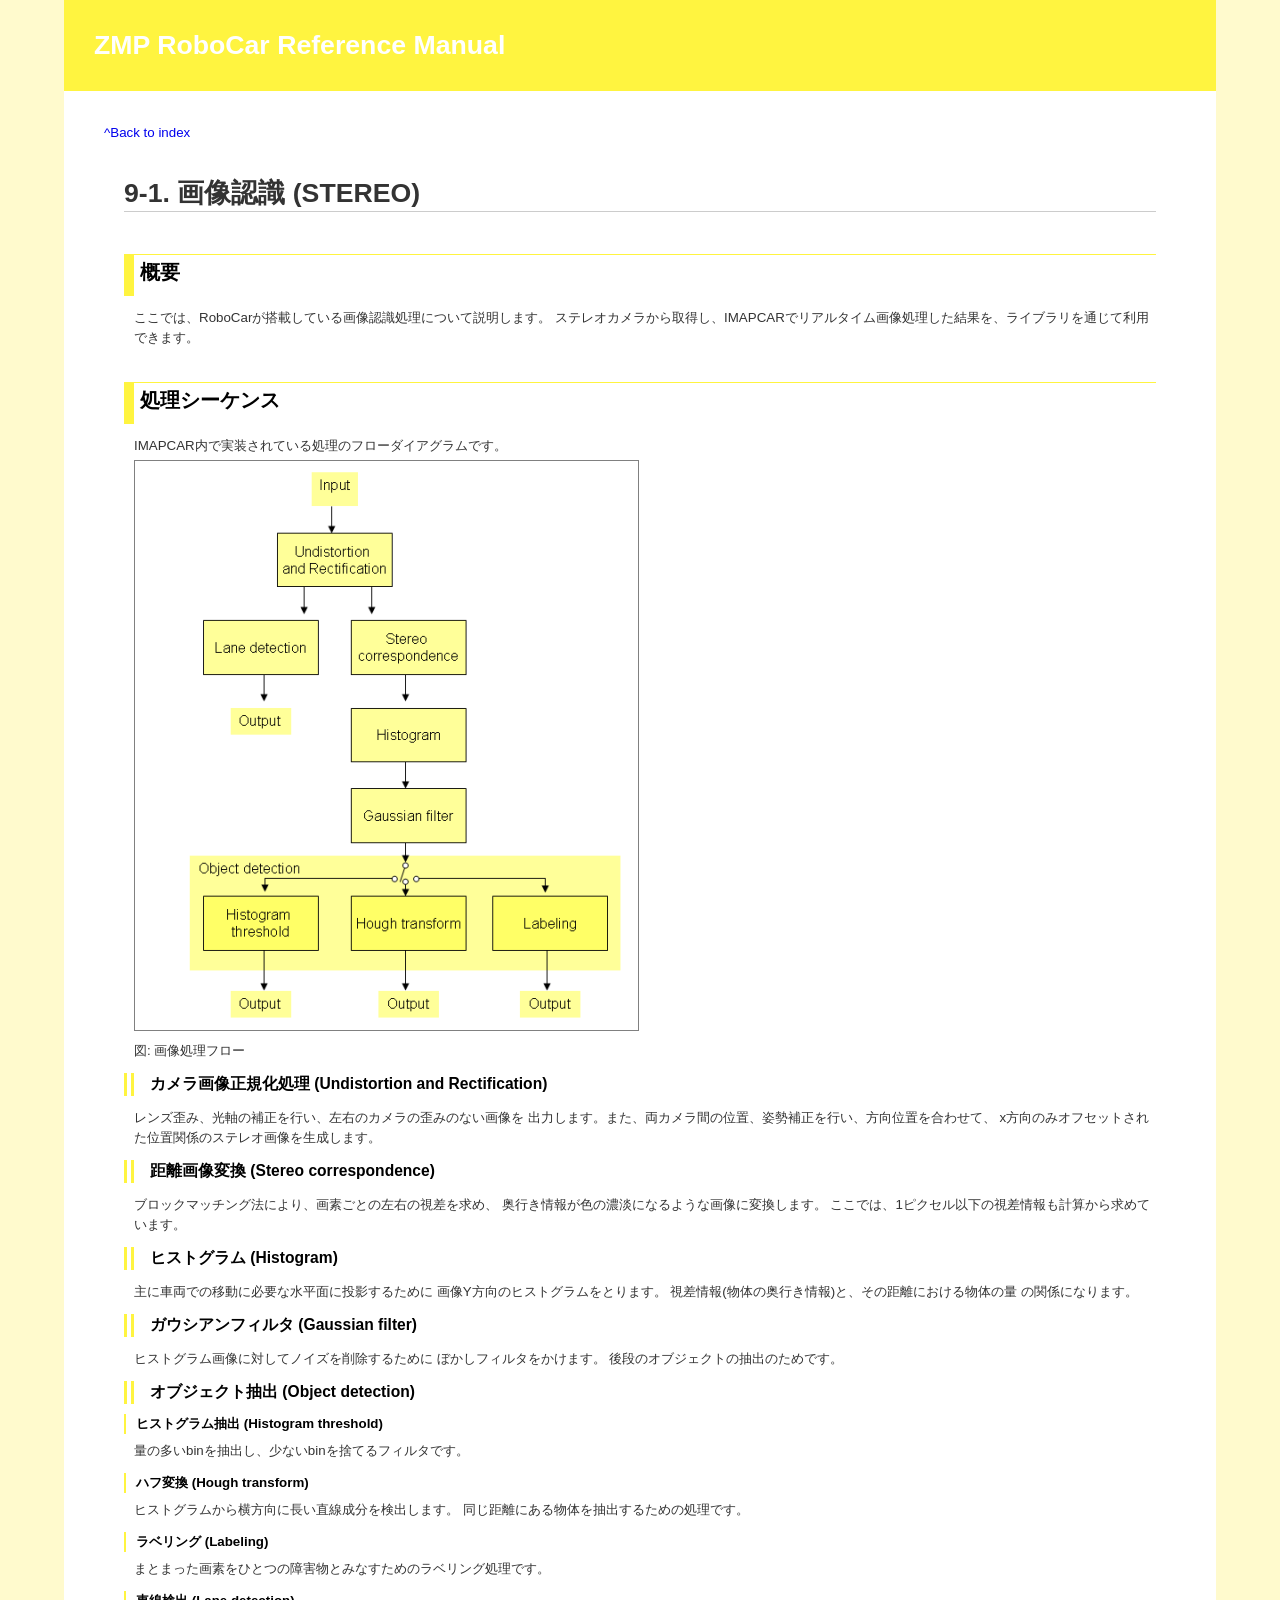
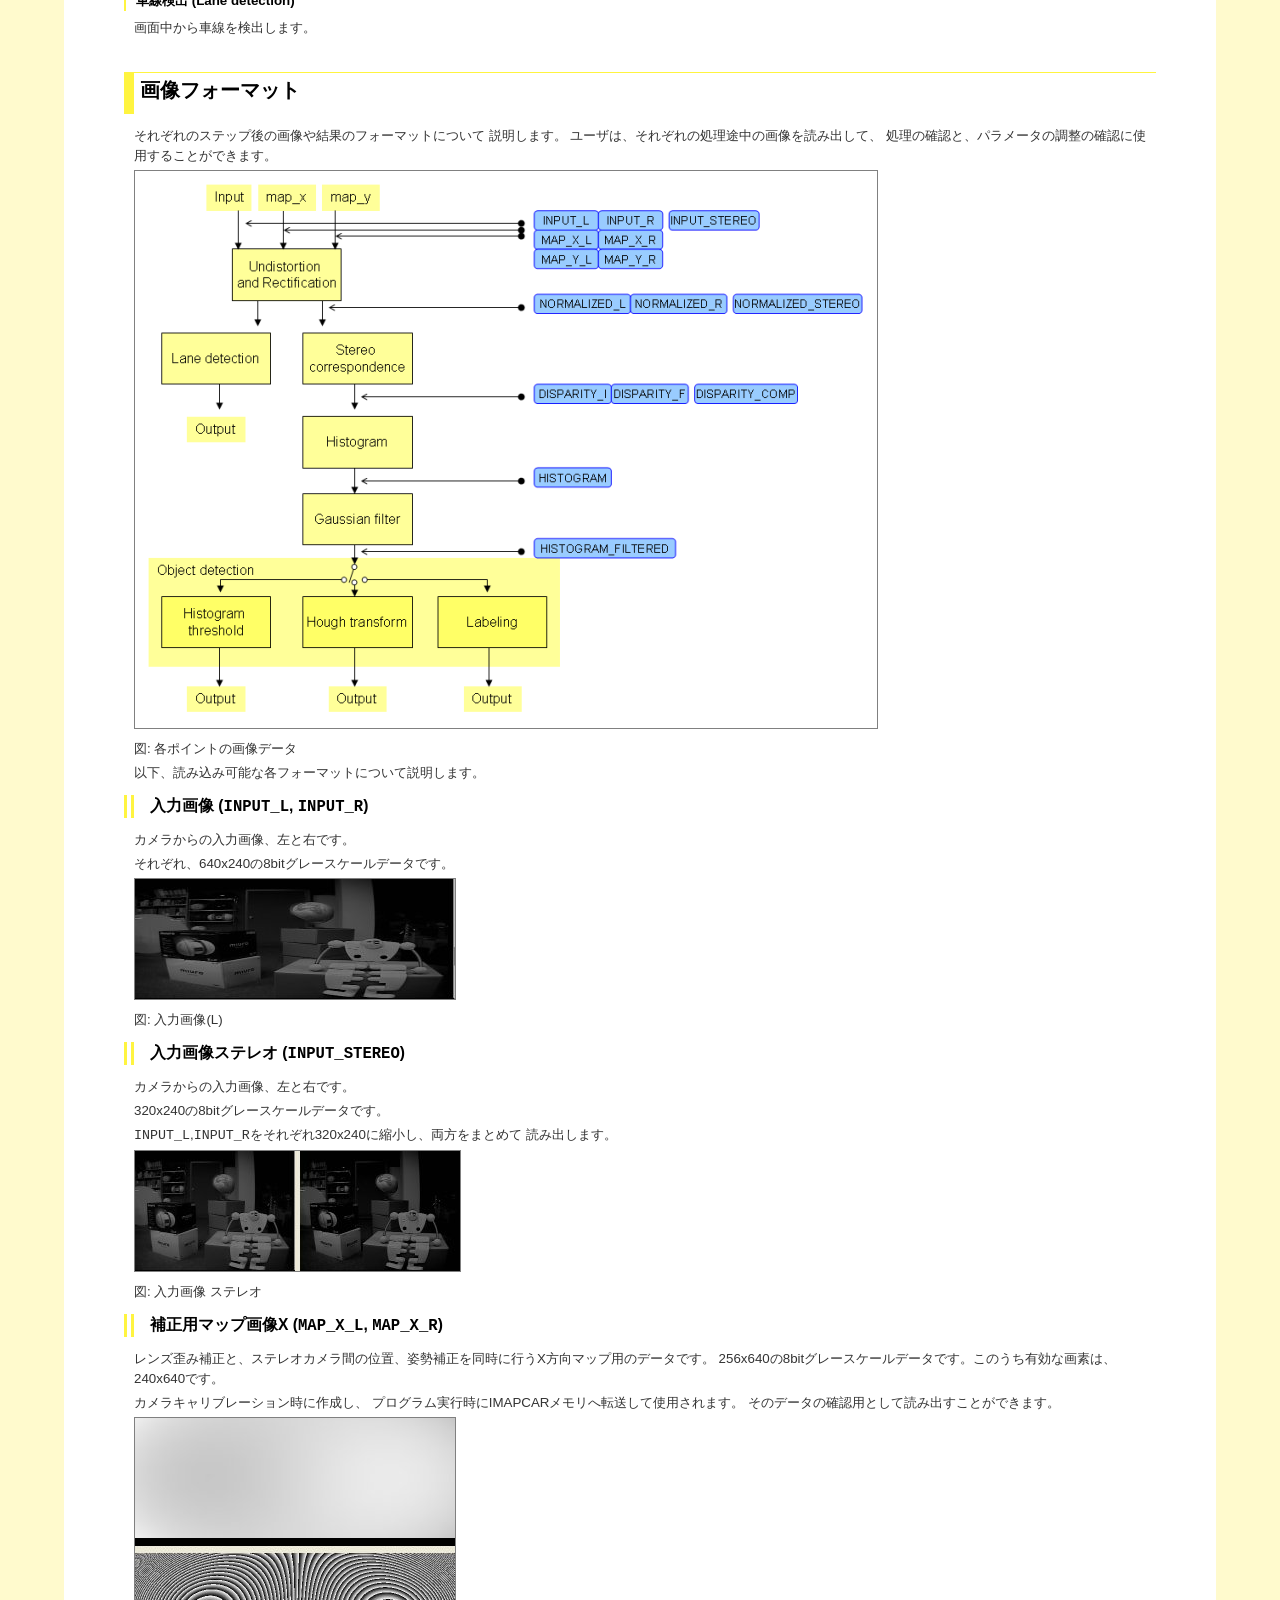
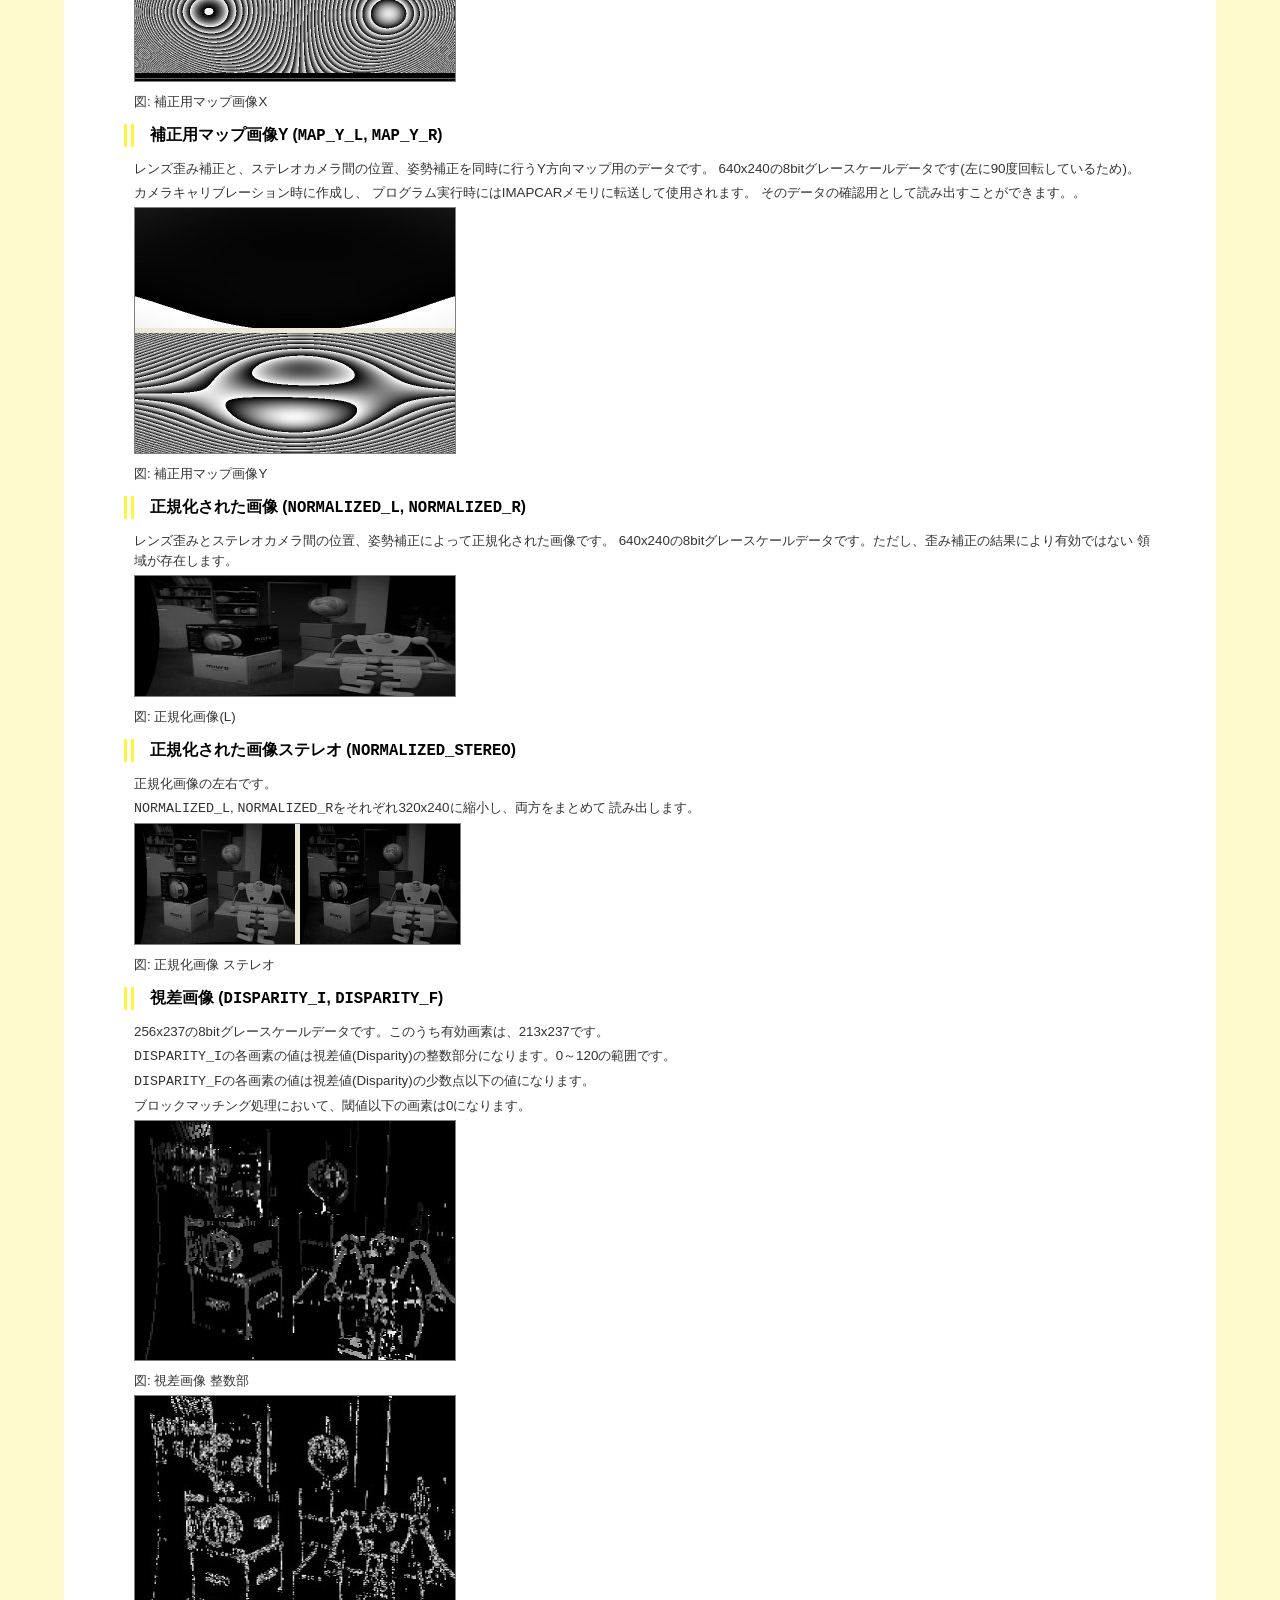
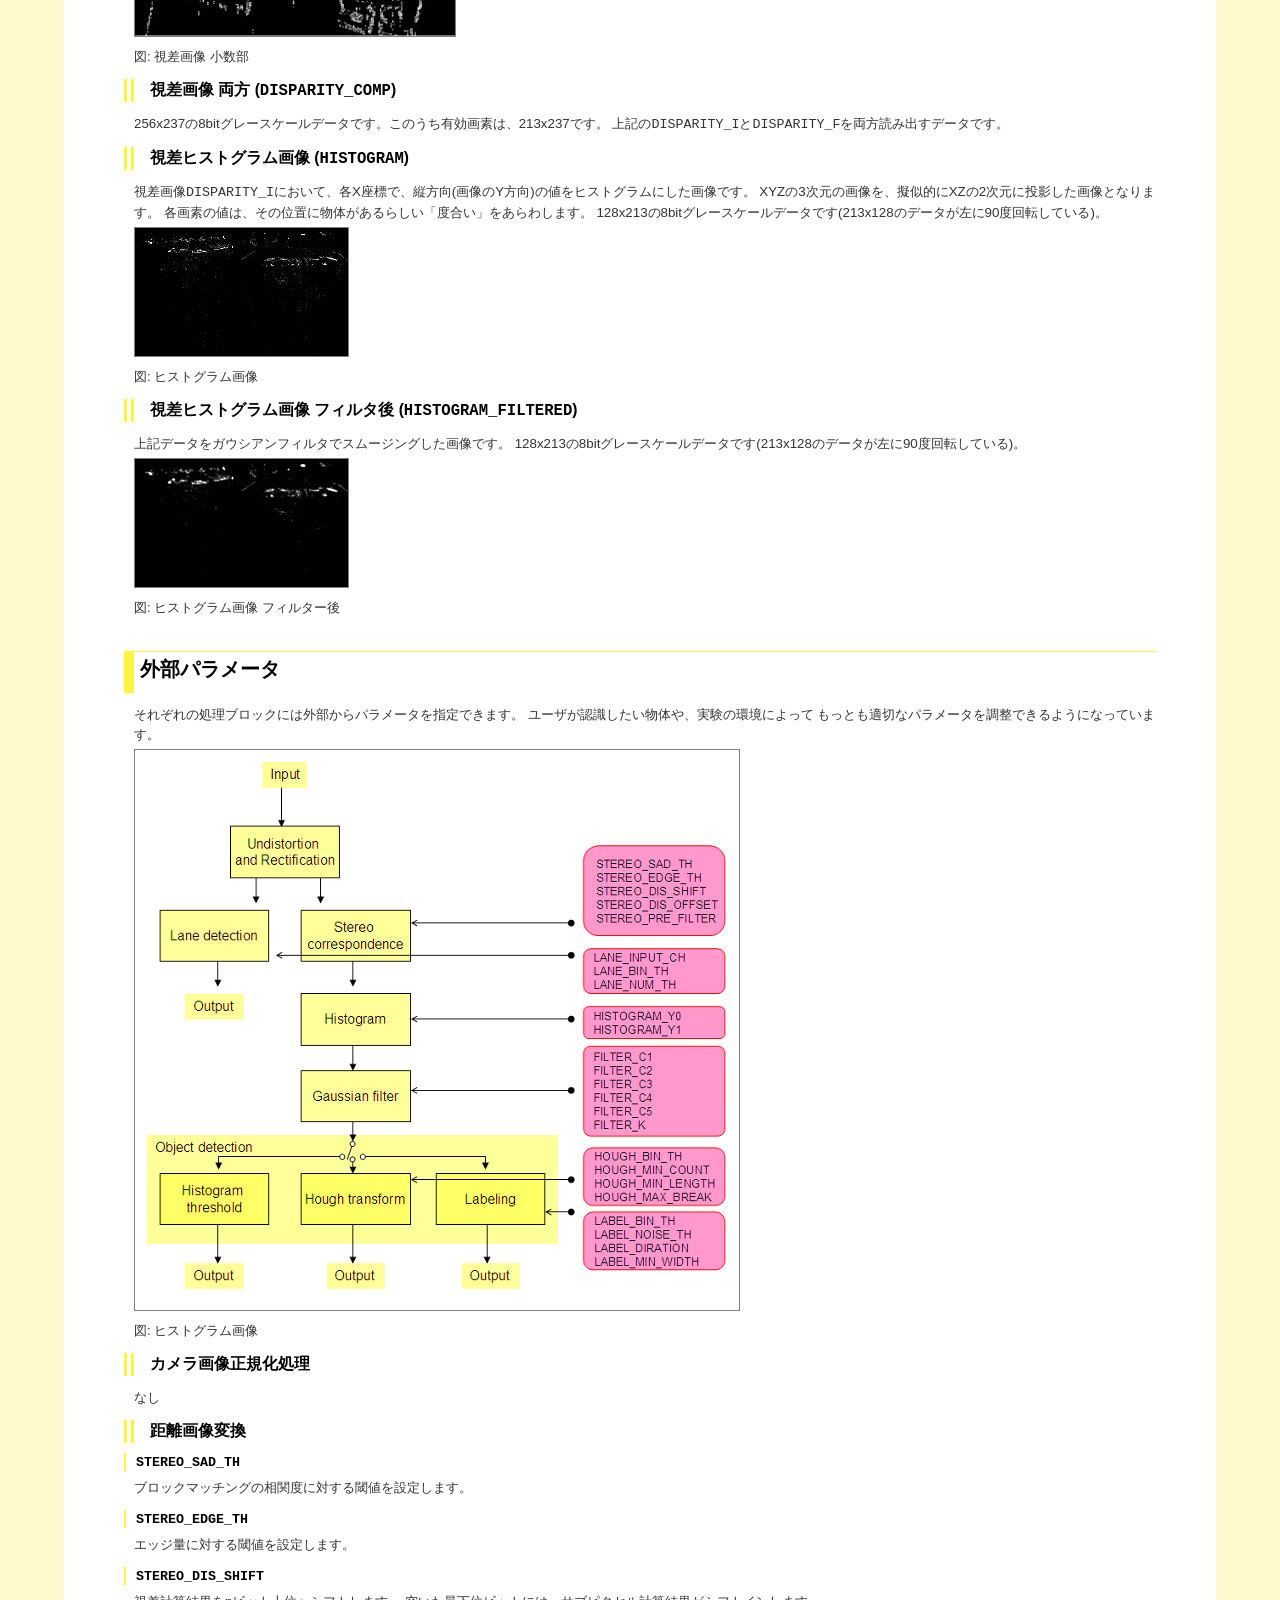
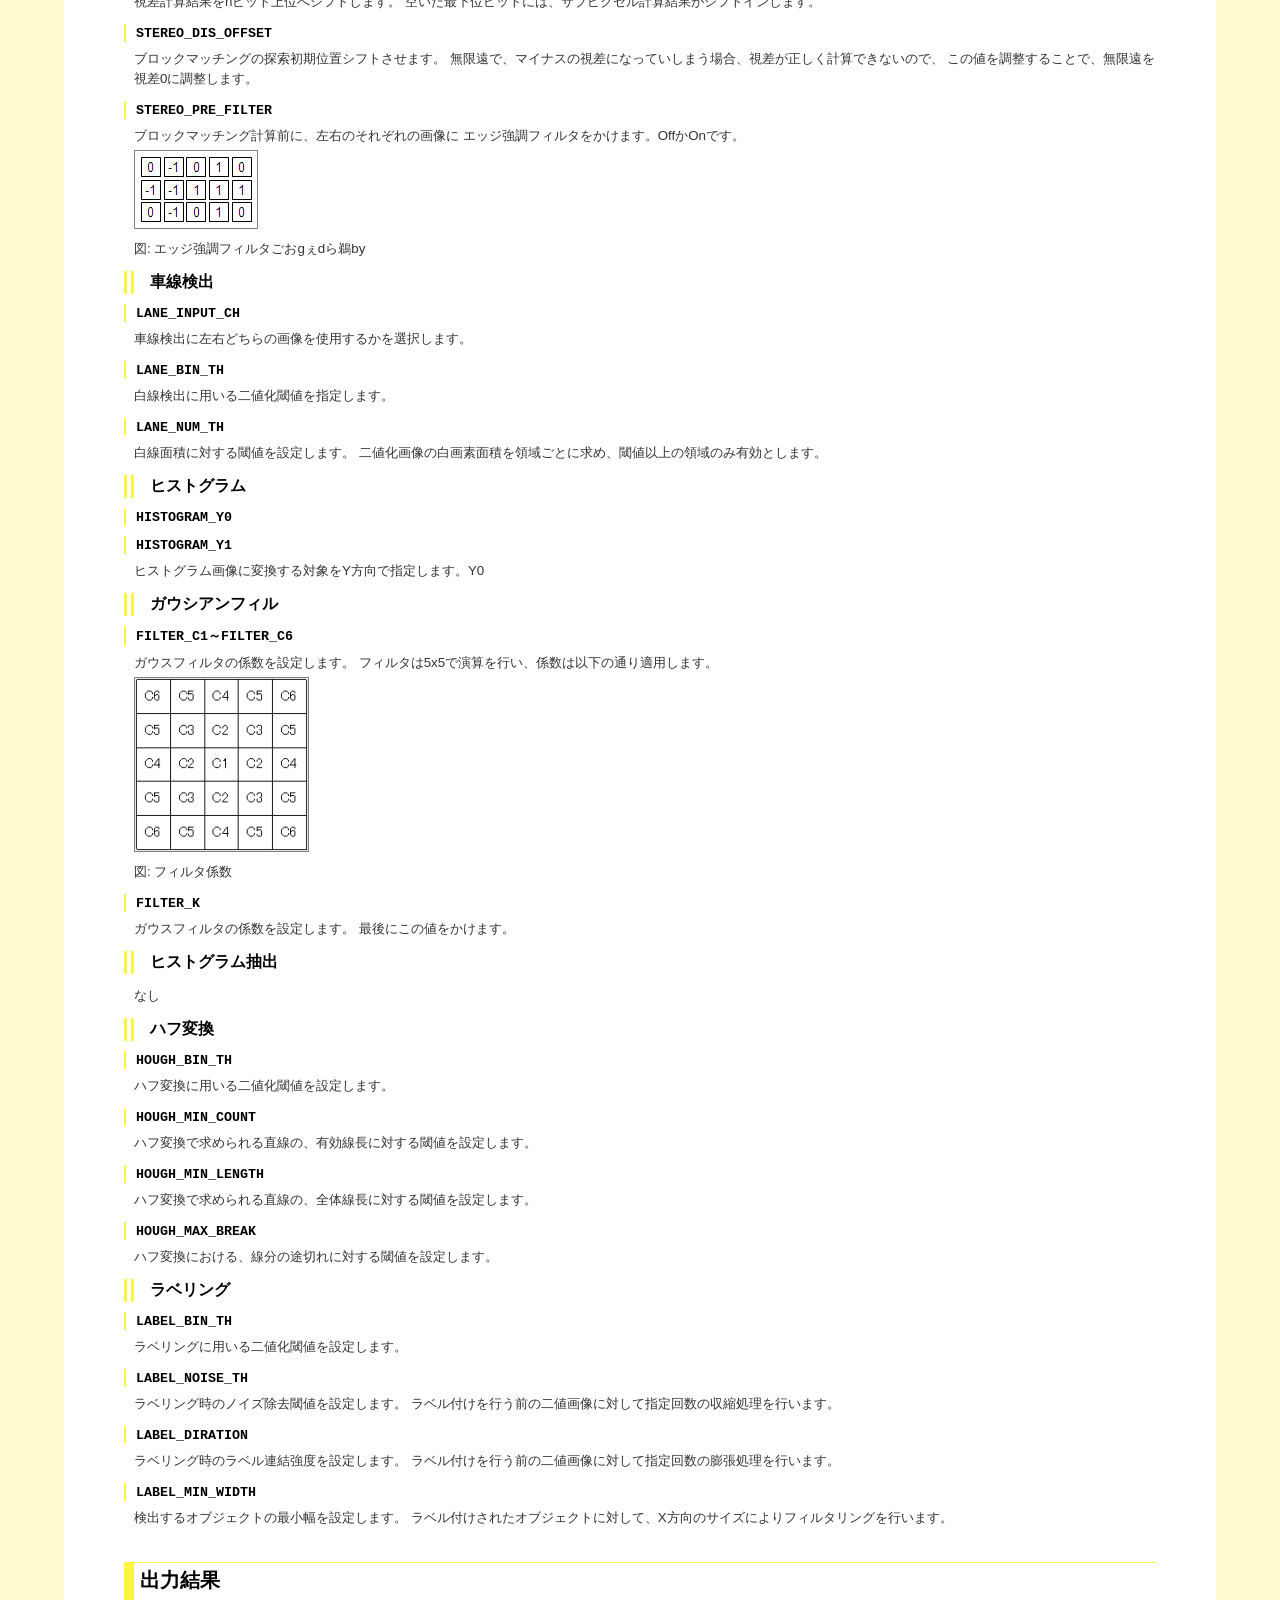
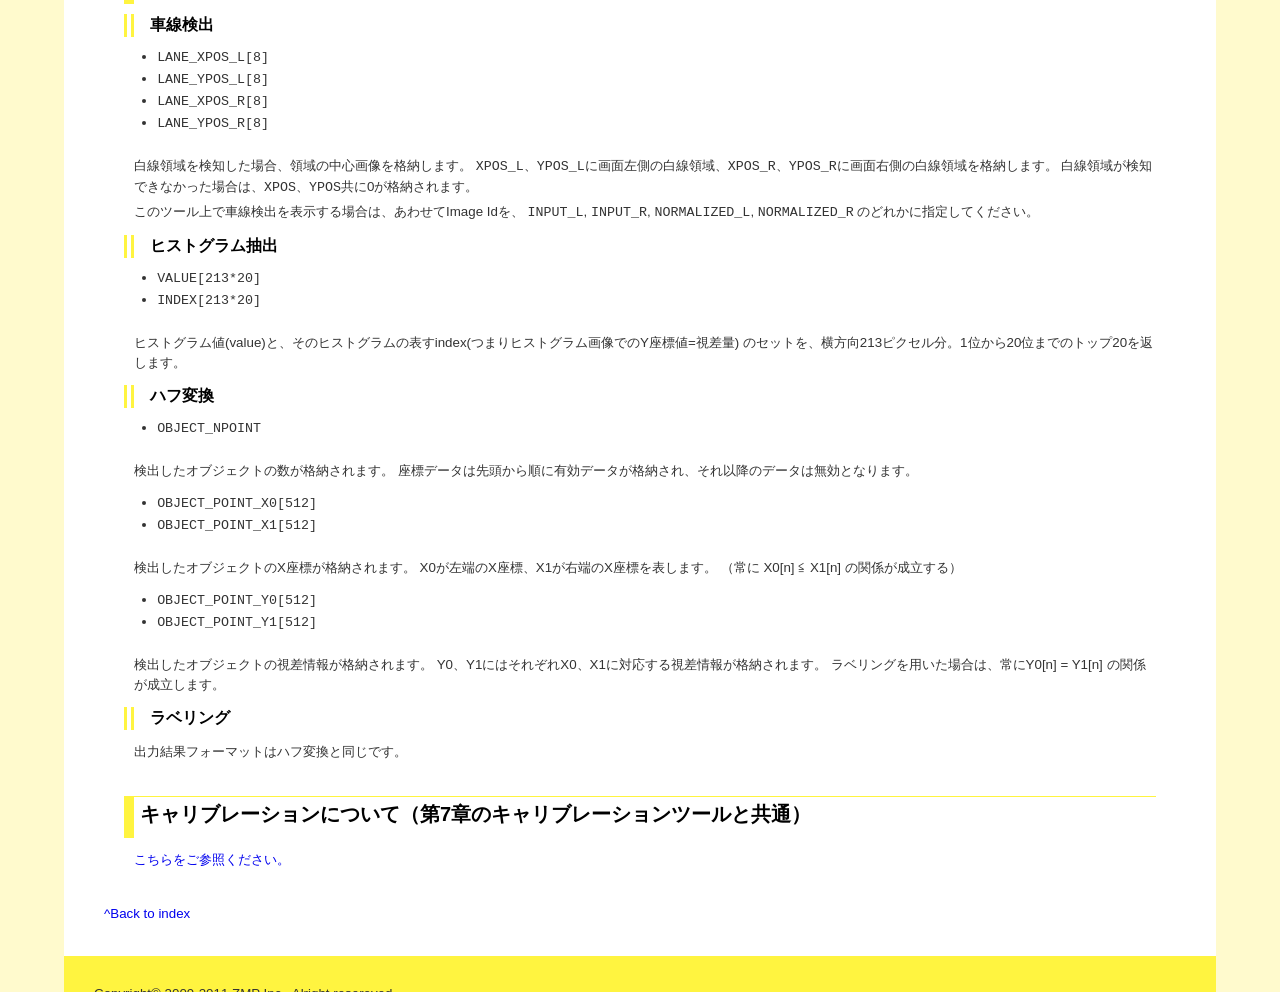
<file: Manual/旧ロボカーマニュアル/091_image_processing.html>
<?xml version="1.0" encoding="utf-8"?>
<!DOCTYPE html
    PUBLIC "-//W3C//DTD XHTML 1.0 Strict//EN"
    "http://www.w3.org/TR/xhtml1/DTD/xhtml1-strict.dtd">
<html xmlns="http://www.w3.org/1999/xhtml" xml:lang="ja" lang="ja">
  <head>
	<meta http-equiv="content-type" content="text/html; charset=utf-8" />
	<meta http-equiv="content-language" content="ja" />
    <title>9-1. 画像認識 (STEREO) : ZMP RoboCar Reference Manual</title>
	<link type="text/css" rel="stylesheet" href="./css/base.css"/>
  </head>
  <body>
	<div id="container">
	  <div id="header">
		<h1>ZMP RoboCar Reference Manual</h1>
	  </div>
	  <div id="contents">
		<p>
		  <a href="index.html">^Back to index</a>
		</p>
		<div class="inner">
		<h1>9-1. 画像認識 (STEREO)</h1>

<h2>概要</h2>

<p>ここでは、RoboCarが搭載している画像認識処理について説明します。
ステレオカメラから取得し、IMAPCARでリアルタイム画像処理した結果を、ライブラリを通じて利用できます。</p>

<h2>処理シーケンス</h2>

<p>IMAPCAR内で実装されている処理のフローダイアグラムです。</p>

<p><img src="images/i_process_flow.png" alt="Image process flow" /></p>

<p>図: 画像処理フロー</p>

<h3>カメラ画像正規化処理 (Undistortion and Rectification)</h3>

<p>レンズ歪み、光軸の補正を行い、左右のカメラの歪みのない画像を
出力します。また、両カメラ間の位置、姿勢補正を行い、方向位置を合わせて、
x方向のみオフセットされた位置関係のステレオ画像を生成します。</p>

<h3>距離画像変換 (Stereo correspondence)</h3>

<p>ブロックマッチング法により、画素ごとの左右の視差を求め、
奥行き情報が色の濃淡になるような画像に変換します。
ここでは、1ピクセル以下の視差情報も計算から求めています。</p>

<h3>ヒストグラム (Histogram)</h3>

<p>主に車両での移動に必要な水平面に投影するために
画像Y方向のヒストグラムをとります。
視差情報(物体の奥行き情報)と、その距離における物体の量
の関係になります。</p>

<h3>ガウシアンフィルタ (Gaussian filter)</h3>

<p>ヒストグラム画像に対してノイズを削除するために
ぼかしフィルタをかけます。
後段のオブジェクトの抽出のためです。</p>

<h3>オブジェクト抽出 (Object detection)</h3>

<h4>ヒストグラム抽出 (Histogram threshold)</h4>

<p>量の多いbinを抽出し、少ないbinを捨てるフィルタです。</p>

<h4>ハフ変換 (Hough transform)</h4>

<p>ヒストグラムから横方向に長い直線成分を検出します。
同じ距離にある物体を抽出するための処理です。</p>

<h4>ラベリング (Labeling)</h4>

<p>まとまった画素をひとつの障害物とみなすためのラベリング処理です。</p>

<h4>車線検出 (Lane detection)</h4>

<p>画面中から車線を検出します。</p>

<h2>画像フォーマット</h2>

<p>それぞれのステップ後の画像や結果のフォーマットについて
説明します。
ユーザは、それぞれの処理途中の画像を読み出して、
処理の確認と、パラメータの調整の確認に使用することができます。</p>

<p><img src="images/i_image_format.png" alt="Images" /></p>

<p>図: 各ポイントの画像データ</p>

<p>以下、読み込み可能な各フォーマットについて説明します。</p>

<h3>入力画像 (<code>INPUT_L</code>, <code>INPUT_R</code>)</h3>

<p>カメラからの入力画像、左と右です。</p>

<p>それぞれ、640x240の8bitグレースケールデータです。</p>

<p><img src="images/INPUT_L.jpeg" alt="Input image" /></p>

<p>図: 入力画像(L)</p>

<h3>入力画像ステレオ (<code>INPUT_STEREO</code>)</h3>

<p>カメラからの入力画像、左と右です。</p>

<p>320x240の8bitグレースケールデータです。</p>

<p><code>INPUT_L</code>,<code>INPUT_R</code>をそれぞれ320x240に縮小し、両方をまとめて
読み出します。</p>

<p><img src="images/INPUT_STEREO.jpeg" alt="Input image stereo" /></p>

<p>図: 入力画像 ステレオ</p>

<h3>補正用マップ画像X (<code>MAP_X_L</code>, <code>MAP_X_R</code>)</h3>

<p>レンズ歪み補正と、ステレオカメラ間の位置、姿勢補正を同時に行うX方向マップ用のデータです。
256x640の8bitグレースケールデータです。このうち有効な画素は、240x640です。</p>

<p>カメラキャリブレーション時に作成し、
プログラム実行時にIMAPCARメモリへ転送して使用されます。
そのデータの確認用として読み出すことができます。</p>

<p><img src="images/MAP_X_L.jpeg" alt="Map image X" /></p>

<p>図: 補正用マップ画像X</p>

<h3>補正用マップ画像Y (<code>MAP_Y_L</code>, <code>MAP_Y_R</code>)</h3>

<p>レンズ歪み補正と、ステレオカメラ間の位置、姿勢補正を同時に行うY方向マップ用のデータです。
640x240の8bitグレースケールデータです(左に90度回転しているため)。</p>

<p>カメラキャリブレーション時に作成し、
プログラム実行時にはIMAPCARメモリに転送して使用されます。
そのデータの確認用として読み出すことができます。。</p>

<p><img src="images/MAP_Y_L.jpeg" alt="Map image Y" /></p>

<p>図: 補正用マップ画像Y</p>

<h3>正規化された画像 (<code>NORMALIZED_L</code>, <code>NORMALIZED_R</code>)</h3>

<p>レンズ歪みとステレオカメラ間の位置、姿勢補正によって正規化された画像です。
640x240の8bitグレースケールデータです。ただし、歪み補正の結果により有効ではない
領域が存在します。</p>

<p><img src="images/NORMALIZED_L.jpeg" alt="Normalized image" /></p>

<p>図: 正規化画像(L)</p>

<h3>正規化された画像ステレオ (<code>NORMALIZED_STEREO</code>)</h3>

<p>正規化画像の左右です。</p>

<p><code>NORMALIZED_L</code>, <code>NORMALIZED_R</code>をそれぞれ320x240に縮小し、両方をまとめて
読み出します。</p>

<p><img src="images/NORMALIZED_STEREO.jpeg" alt="Normalized image stereo" /></p>

<p>図: 正規化画像 ステレオ</p>

<h3>視差画像 (<code>DISPARITY_I</code>, <code>DISPARITY_F</code>)</h3>

<p>256x237の8bitグレースケールデータです。このうち有効画素は、213x237です。</p>

<p><code>DISPARITY_I</code>の各画素の値は視差値(Disparity)の整数部分になります。0～120の範囲です。</p>

<p><code>DISPARITY_F</code>の各画素の値は視差値(Disparity)の少数点以下の値になります。</p>

<p>ブロックマッチング処理において、閾値以下の画素は0になります。</p>

<p><img src="images/DISPARITY_I.jpeg" alt="Disparity image I" /></p>

<p>図: 視差画像 整数部</p>

<p><img src="images/DISPARITY_F.jpeg" alt="Disparity image F" /></p>

<p>図: 視差画像 小数部</p>

<h3>視差画像 両方 (<code>DISPARITY_COMP</code>)</h3>

<p>256x237の8bitグレースケールデータです。このうち有効画素は、213x237です。
上記の<code>DISPARITY_I</code>と<code>DISPARITY_F</code>を両方読み出すデータです。</p>

<h3>視差ヒストグラム画像 (<code>HISTOGRAM</code>)</h3>

<p>視差画像<code>DISPARITY_I</code>において、各X座標で、縦方向(画像のY方向)の値をヒストグラムにした画像です。
XYZの3次元の画像を、擬似的にXZの2次元に投影した画像となります。
各画素の値は、その位置に物体があるらしい「度合い」をあらわします。
128x213の8bitグレースケールデータです(213x128のデータが左に90度回転している)。</p>

<p><img src="images/HISTOGRAM.jpeg" alt="Histogram" /></p>

<p>図: ヒストグラム画像</p>

<h3>視差ヒストグラム画像 フィルタ後 (<code>HISTOGRAM_FILTERED</code>)</h3>

<p>上記データをガウシアンフィルタでスムージングした画像です。
128x213の8bitグレースケールデータです(213x128のデータが左に90度回転している)。</p>

<p><img src="images/HISTOGRAM_FILTERED.jpeg" alt="Histogram" /></p>

<p>図: ヒストグラム画像 フィルター後</p>

<h2>外部パラメータ</h2>

<p>それぞれの処理ブロックには外部からパラメータを指定できます。
ユーザが認識したい物体や、実験の環境によって
もっとも適切なパラメータを調整できるようになっています。</p>

<p><img src="images/i_parameters.png" alt="Parameters" /></p>

<p>図: ヒストグラム画像</p>

<h3>カメラ画像正規化処理</h3>

<p>なし</p>

<h3>距離画像変換</h3>

<h4><code>STEREO_SAD_TH</code></h4>

<p>ブロックマッチングの相関度に対する閾値を設定します。</p>

<h4><code>STEREO_EDGE_TH</code></h4>

<p>エッジ量に対する閾値を設定します。</p>

<h4><code>STEREO_DIS_SHIFT</code></h4>

<p>視差計算結果をnビット上位へシフトします。
空いた最下位ビットには、サブピクセル計算結果がシフトインします。</p>

<h4><code>STEREO_DIS_OFFSET</code></h4>

<p>ブロックマッチングの探索初期位置シフトさせます。
無限遠で、マイナスの視差になっていしまう場合、視差が正しく計算できないので、
この値を調整することで、無限遠を視差0に調整します。</p>

<h4><code>STEREO_PRE_FILTER</code></h4>

<p>ブロックマッチング計算前に、左右のそれぞれの画像に
エッジ強調フィルタをかけます。OffかOnです。</p>

<p><img src="images/edge_filter.png" alt="エッジ強調フィルタ" /></p>

<p>図: エッジ強調フィルタごおgぇdら鵜by</p>

<h3>車線検出</h3>

<h4><code>LANE_INPUT_CH</code></h4>

<p>車線検出に左右どちらの画像を使用するかを選択します。</p>

<h4><code>LANE_BIN_TH</code></h4>

<p>白線検出に用いる二値化閾値を指定します。</p>

<h4><code>LANE_NUM_TH</code></h4>

<p>白線面積に対する閾値を設定します。
二値化画像の白画素面積を領域ごとに求め、閾値以上の領域のみ有効とします。</p>

<h3>ヒストグラム</h3>

<h4><code>HISTOGRAM_Y0</code></h4>

<h4><code>HISTOGRAM_Y1</code></h4>

<p>ヒストグラム画像に変換する対象をY方向で指定します。Y0<Y1となるようにします。
画面の上部および下部を、検出の対象にしたくない場合に、値を指定します。
画面すべてを対象としたい場合は、Y0=0, Y1=240となります。</p>

<h3>ガウシアンフィル</h3>

<h4><code>FILTER_C1</code>～<code>FILTER_C6</code></h4>

<p>ガウスフィルタの係数を設定します。
フィルタは5x5で演算を行い、係数は以下の通り適用します。</p>

<p><img src="images/i_filter_coeffs.png" alt="Filter coeffs" /></p>

<p>図: フィルタ係数</p>

<h4><code>FILTER_K</code></h4>

<p>ガウスフィルタの係数を設定します。
最後にこの値をかけます。</p>

<h3>ヒストグラム抽出</h3>

<p>なし</p>

<h3>ハフ変換</h3>

<h4><code>HOUGH_BIN_TH</code></h4>

<p>ハフ変換に用いる二値化閾値を設定します。</p>

<h4><code>HOUGH_MIN_COUNT</code></h4>

<p>ハフ変換で求められる直線の、有効線長に対する閾値を設定します。</p>

<h4><code>HOUGH_MIN_LENGTH</code></h4>

<p>ハフ変換で求められる直線の、全体線長に対する閾値を設定します。</p>

<h4><code>HOUGH_MAX_BREAK</code></h4>

<p>ハフ変換における、線分の途切れに対する閾値を設定します。</p>

<h3>ラベリング</h3>

<h4><code>LABEL_BIN_TH</code></h4>

<p>ラベリングに用いる二値化閾値を設定します。</p>

<h4><code>LABEL_NOISE_TH</code></h4>

<p>ラベリング時のノイズ除去閾値を設定します。
ラベル付けを行う前の二値画像に対して指定回数の収縮処理を行います。</p>

<h4><code>LABEL_DIRATION</code></h4>

<p>ラベリング時のラベル連結強度を設定します。
ラベル付けを行う前の二値画像に対して指定回数の膨張処理を行います。</p>

<h4><code>LABEL_MIN_WIDTH</code></h4>

<p>検出するオブジェクトの最小幅を設定します。
ラベル付けされたオブジェクトに対して、X方向のサイズによりフィルタリングを行います。</p>

<h2>出力結果</h2>

<h3>車線検出</h3>

<ul>
<li><code>LANE_XPOS_L[8]</code></li>
<li><code>LANE_YPOS_L[8]</code></li>
<li><code>LANE_XPOS_R[8]</code></li>
<li><code>LANE_YPOS_R[8]</code></li>
</ul>

<p>白線領域を検知した場合、領域の中心画像を格納します。
<code>XPOS_L</code>、<code>YPOS_L</code>に画面左側の白線領域、<code>XPOS_R</code>、<code>YPOS_R</code>に画面右側の白線領域を格納します。
白線領域が検知できなかった場合は、<code>XPOS</code>、<code>YPOS</code>共に0が格納されます。</p>

<p>このツール上で車線検出を表示する場合は、あわせてImage Idを、
<code>INPUT_L</code>, <code>INPUT_R</code>, <code>NORMALIZED_L</code>, <code>NORMALIZED_R</code> のどれかに指定してください。</p>

<h3>ヒストグラム抽出</h3>

<ul>
<li><code>VALUE[213*20]</code></li>
<li><code>INDEX[213*20]</code></li>
</ul>

<p>ヒストグラム値(value)と、そのヒストグラムの表すindex(つまりヒストグラム画像でのY座標値=視差量)
のセットを、横方向213ピクセル分。1位から20位までのトップ20を返します。</p>

<h3>ハフ変換</h3>

<ul>
<li><code>OBJECT_NPOINT</code></li>
</ul>

<p>検出したオブジェクトの数が格納されます。
座標データは先頭から順に有効データが格納され、それ以降のデータは無効となります。</p>

<ul>
<li><code>OBJECT_POINT_X0[512]</code></li>
<li><code>OBJECT_POINT_X1[512]</code></li>
</ul>

<p>検出したオブジェクトのX座標が格納されます。
X0が左端のX座標、X1が右端のX座標を表します。
（常に X0[n] ≦ X1[n] の関係が成立する）</p>

<ul>
<li><code>OBJECT_POINT_Y0[512]</code></li>
<li><code>OBJECT_POINT_Y1[512]</code></li>
</ul>

<p>検出したオブジェクトの視差情報が格納されます。
Y0、Y1にはそれぞれX0、X1に対応する視差情報が格納されます。
ラベリングを用いた場合は、常にY0[n] = Y1[n] の関係が成立します。</p>

<h3>ラベリング</h3>

<p>出力結果フォーマットはハフ変換と同じです。</p>

<h2>キャリブレーションについて（第7章のキャリブレーションツールと共通）</h2>

<p><a href="07_sample_software.html#1">こちらをご参照ください。</a></p>

		</div>
		<p>
		  <a href="index.html">^Back to index</a>
		</p>
	  </div>
	  <div id="footer">
		<span>Copyright&copy; 2009-2011 ZMP Inc., Alright resereved.</span>
	  </div>
	</div>
  </body>
</html>
</file>
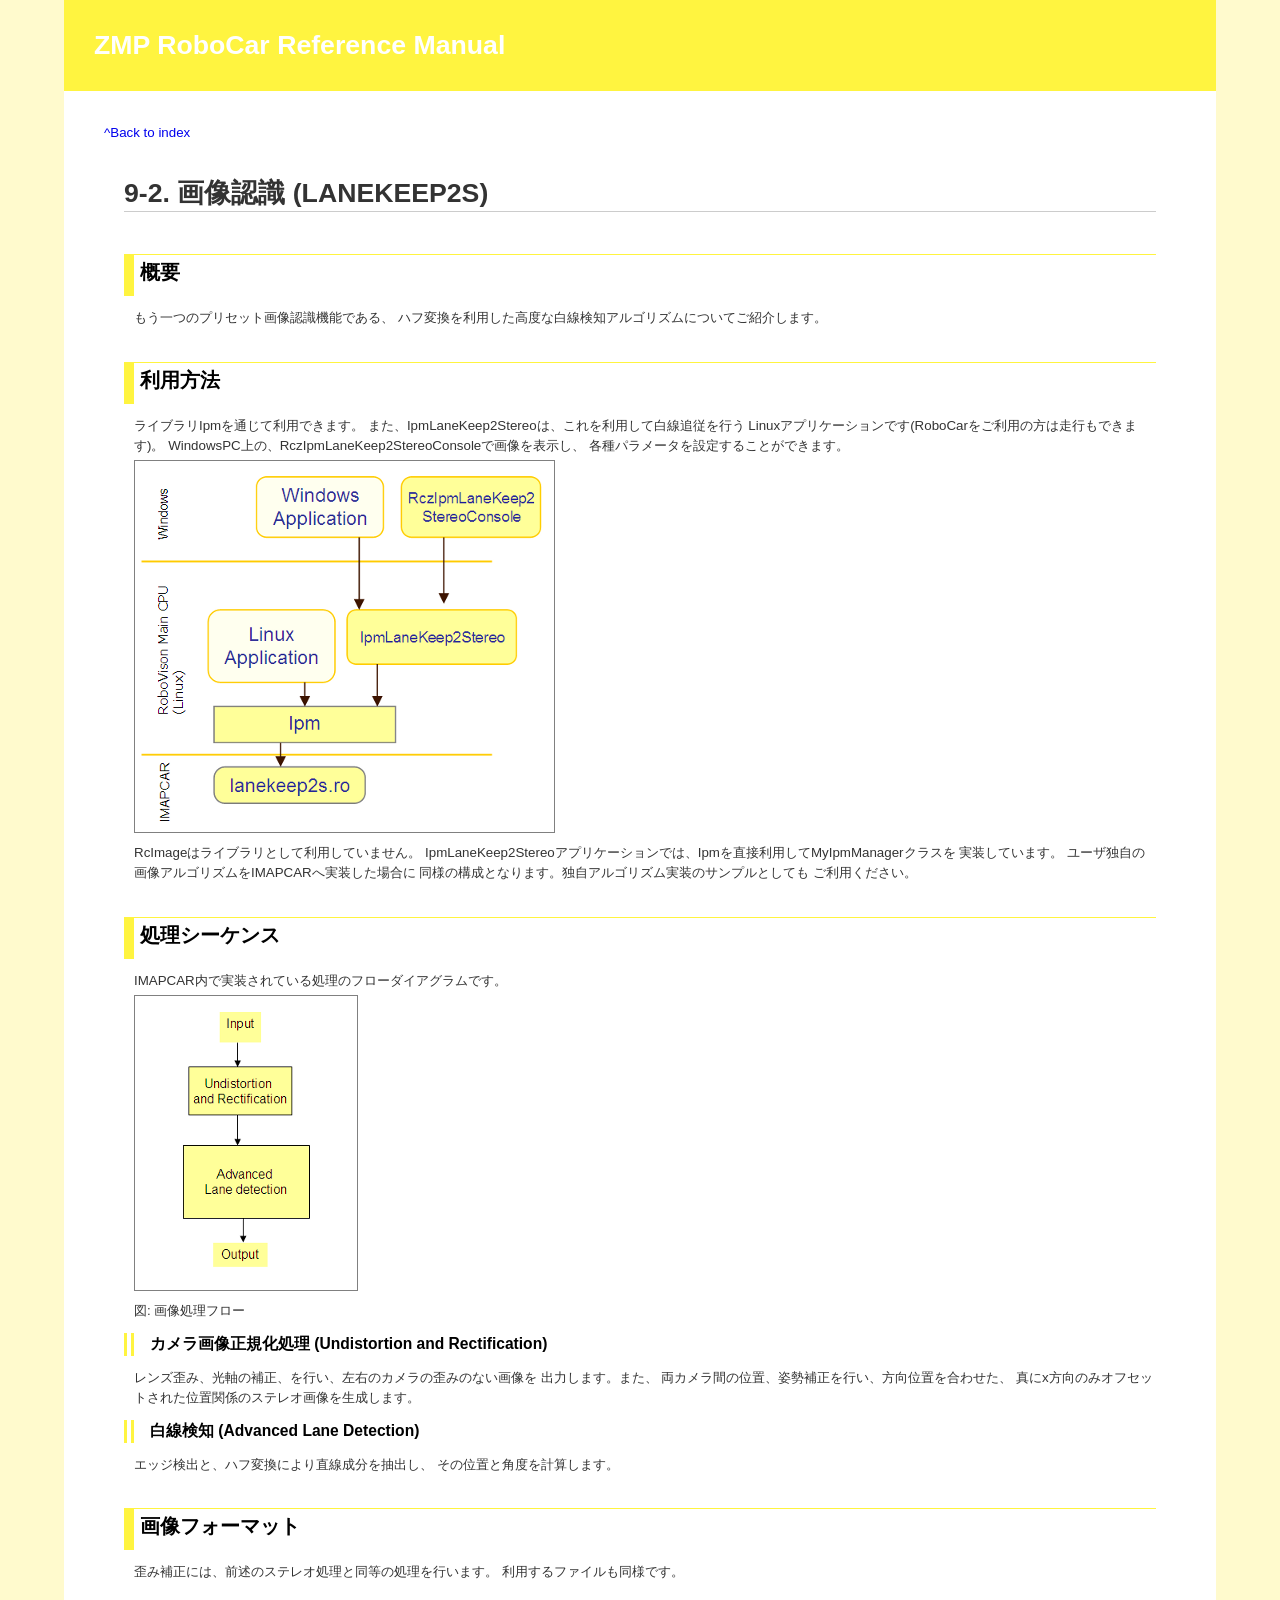
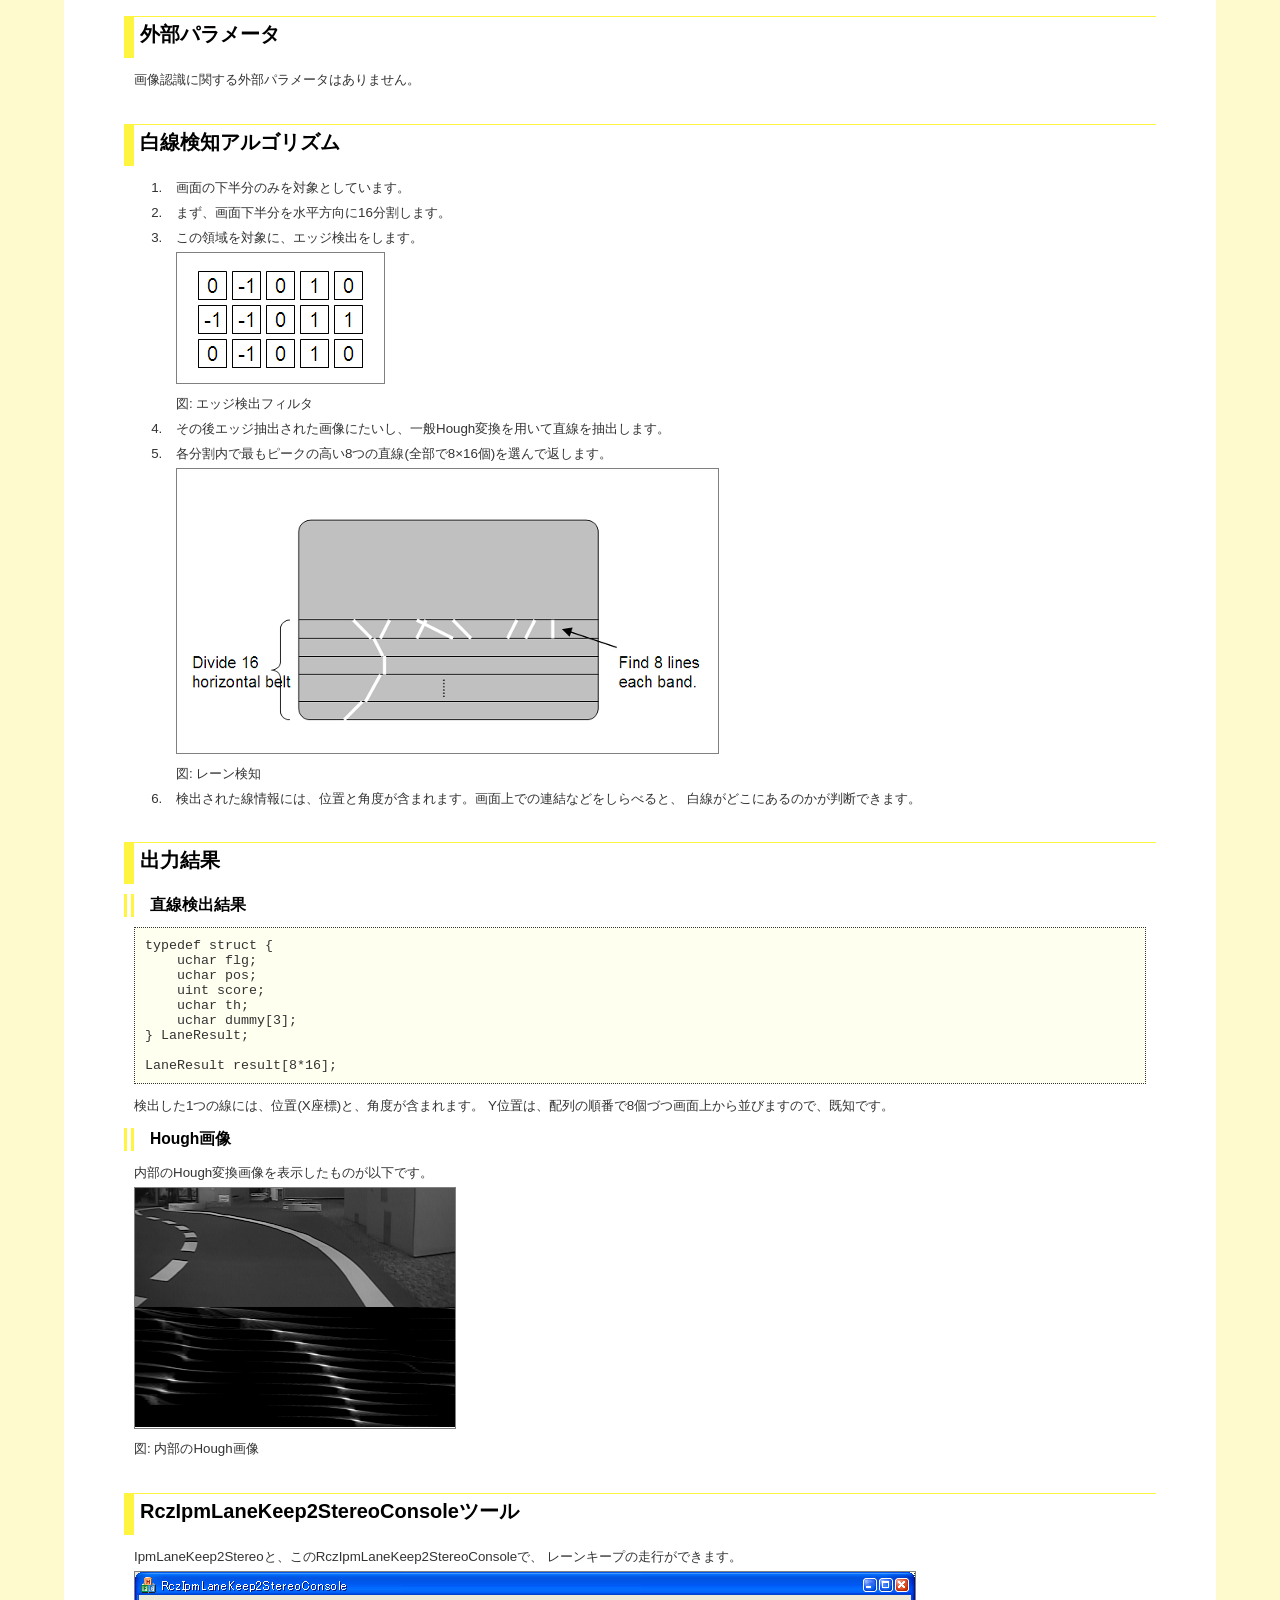
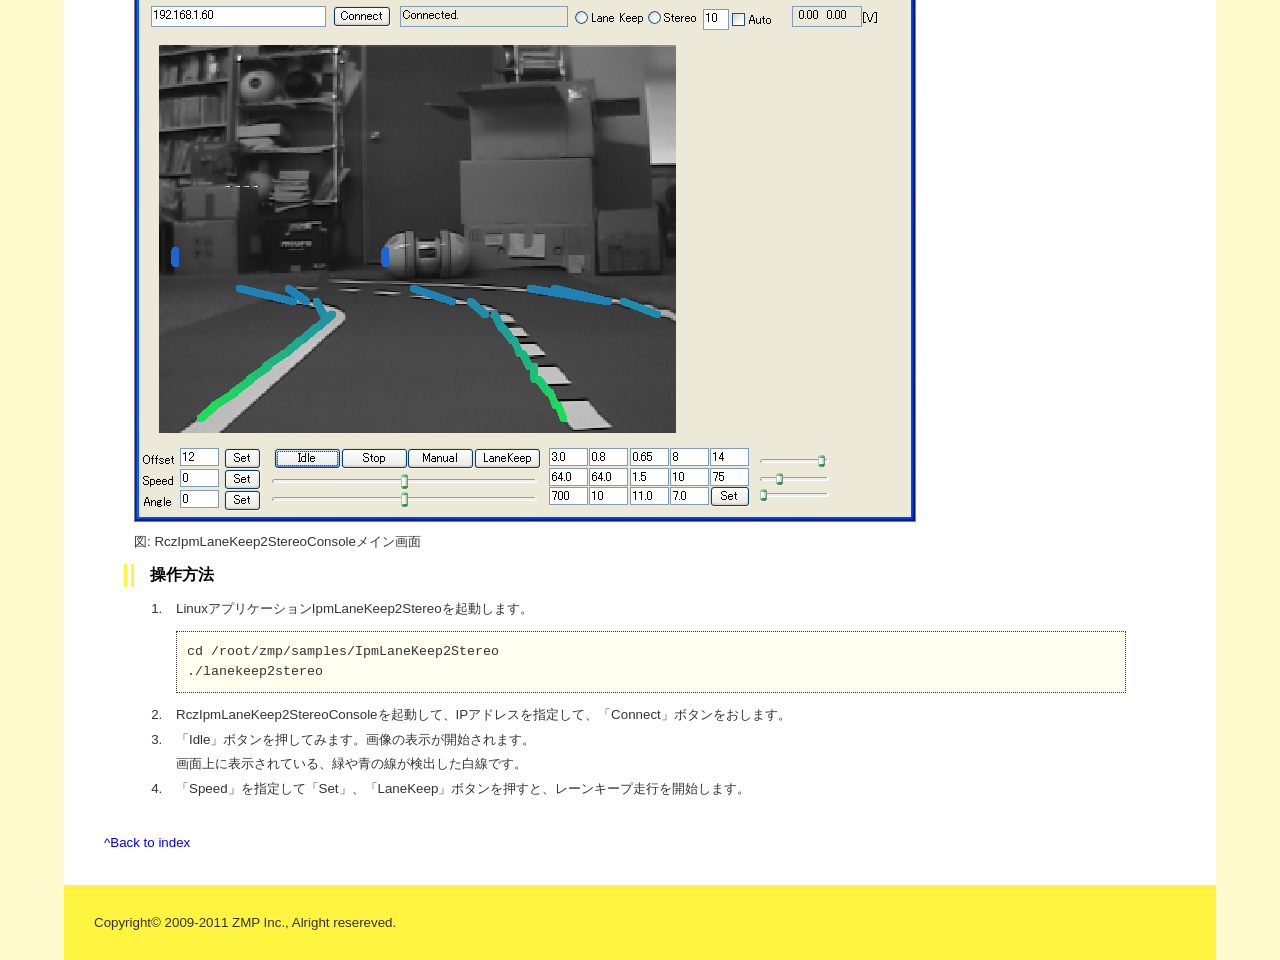
<file: Manual/旧ロボカーマニュアル/092_image_processing_2.html>
<?xml version="1.0" encoding="utf-8"?>
<!DOCTYPE html
    PUBLIC "-//W3C//DTD XHTML 1.0 Strict//EN"
    "http://www.w3.org/TR/xhtml1/DTD/xhtml1-strict.dtd">
<html xmlns="http://www.w3.org/1999/xhtml" xml:lang="ja" lang="ja">
  <head>
	<meta http-equiv="content-type" content="text/html; charset=utf-8" />
	<meta http-equiv="content-language" content="ja" />
    <title>9-2. 画像認識 (LANEKEEP2S) : ZMP RoboCar Reference Manual</title>
	<link type="text/css" rel="stylesheet" href="./css/base.css"/>
  </head>
  <body>
	<div id="container">
	  <div id="header">
		<h1>ZMP RoboCar Reference Manual</h1>
	  </div>
	  <div id="contents">
		<p>
		  <a href="index.html">^Back to index</a>
		</p>
		<div class="inner">
		<h1>9-2. 画像認識 (LANEKEEP2S)</h1>

<h2>概要</h2>

<p>もう一つのプリセット画像認識機能である、
ハフ変換を利用した高度な白線検知アルゴリズムについてご紹介します。</p>

<h2>利用方法</h2>

<p>ライブラリIpmを通じて利用できます。
また、IpmLaneKeep2Stereoは、これを利用して白線追従を行う
Linuxアプリケーションです(RoboCarをご利用の方は走行もできます)。
WindowsPC上の、RczIpmLaneKeep2StereoConsoleで画像を表示し、
各種パラメータを設定することができます。</p>

<p><img src="images/i_software_stack2.png" alt="Image process usage" /></p>

<p>RcImageはライブラリとして利用していません。
IpmLaneKeep2Stereoアプリケーションでは、Ipmを直接利用してMyIpmManagerクラスを
実装しています。
ユーザ独自の画像アルゴリズムをIMAPCARへ実装した場合に
同様の構成となります。独自アルゴリズム実装のサンプルとしても
ご利用ください。</p>

<h2>処理シーケンス</h2>

<p>IMAPCAR内で実装されている処理のフローダイアグラムです。</p>

<p><img src="images/i_process_flow2.png" alt="Image process flow" /></p>

<p>図: 画像処理フロー</p>

<h3>カメラ画像正規化処理 (Undistortion and Rectification)</h3>

<p>レンズ歪み、光軸の補正、を行い、左右のカメラの歪みのない画像を
出力します。また、
両カメラ間の位置、姿勢補正を行い、方向位置を合わせた、
真にx方向のみオフセットされた位置関係のステレオ画像を生成します。</p>

<h3>白線検知 (Advanced Lane Detection)</h3>

<p>エッジ検出と、ハフ変換により直線成分を抽出し、
その位置と角度を計算します。</p>

<h2>画像フォーマット</h2>

<p>歪み補正には、前述のステレオ処理と同等の処理を行います。
利用するファイルも同様です。</p>

<h2>外部パラメータ</h2>

<p>画像認識に関する外部パラメータはありません。</p>

<h2>白線検知アルゴリズム</h2>

<ol>
<li><p>画面の下半分のみを対象としています。</p></li>
<li><p>まず、画面下半分を水平方向に16分割します。</p></li>
<li><p>この領域を対象に、エッジ検出をします。</p>

<p><img src="images/adv_lane_filter.png" alt="フィルタ" /></p>

<p>図: エッジ検出フィルタ</p></li>
<li><p>その後エッジ抽出された画像にたいし、一般Hough変換を用いて直線を抽出します。</p></li>
<li><p>各分割内で最もピークの高い8つの直線(全部で8×16個)を選んで返します。</p>

<p><img src="images/adv_lane_detect.png" alt="白線検知" /></p>

<p>図: レーン検知</p></li>
<li><p>検出された線情報には、位置と角度が含まれます。画面上での連結などをしらべると、
白線がどこにあるのかが判断できます。</p></li>
</ol>

<h2>出力結果</h2>

<h3>直線検出結果</h3>

<pre><code>typedef struct {
    uchar flg;
    uchar pos;
    uint score;
    uchar th;
    uchar dummy[3];
} LaneResult;

LaneResult result[8*16];
</code></pre>

<p>検出した1つの線には、位置(X座標)と、角度が含まれます。
Y位置は、配列の順番で8個づつ画面上から並びますので、既知です。</p>

<h3>Hough画像</h3>

<p>内部のHough変換画像を表示したものが以下です。</p>

<p><img src="images/hough2.png" alt="内部のHough画像" /></p>

<p>図: 内部のHough画像</p>

<h2>RczIpmLaneKeep2StereoConsoleツール</h2>

<p>IpmLaneKeep2Stereoと、このRczIpmLaneKeep2StereoConsoleで、
レーンキープの走行ができます。</p>

<p><img src="images/cap_adv_lane_console.png" alt="RczIpmLaneKeep2StereoConsoleメイン画面" /></p>

<p>図: RczIpmLaneKeep2StereoConsoleメイン画面</p>

<h3>操作方法</h3>

<ol>
<li><p>LinuxアプリケーションIpmLaneKeep2Stereoを起動します。</p>

<pre><code>cd /root/zmp/samples/IpmLaneKeep2Stereo
./lanekeep2stereo
</code></pre></li>
<li><p>RczIpmLaneKeep2StereoConsoleを起動して、IPアドレスを指定して、「Connect」ボタンをおします。</p></li>
<li><p>「Idle」ボタンを押してみます。画像の表示が開始されます。</p>

<p>画面上に表示されている、緑や青の線が検出した白線です。</p></li>
<li><p>「Speed」を指定して「Set」、「LaneKeep」ボタンを押すと、レーンキープ走行を開始します。</p></li>
</ol>

		</div>
		<p>
		  <a href="index.html">^Back to index</a>
		</p>
	  </div>
	  <div id="footer">
		<span>Copyright&copy; 2009-2011 ZMP Inc., Alright resereved.</span>
	  </div>
	</div>
  </body>
</html>
</file>
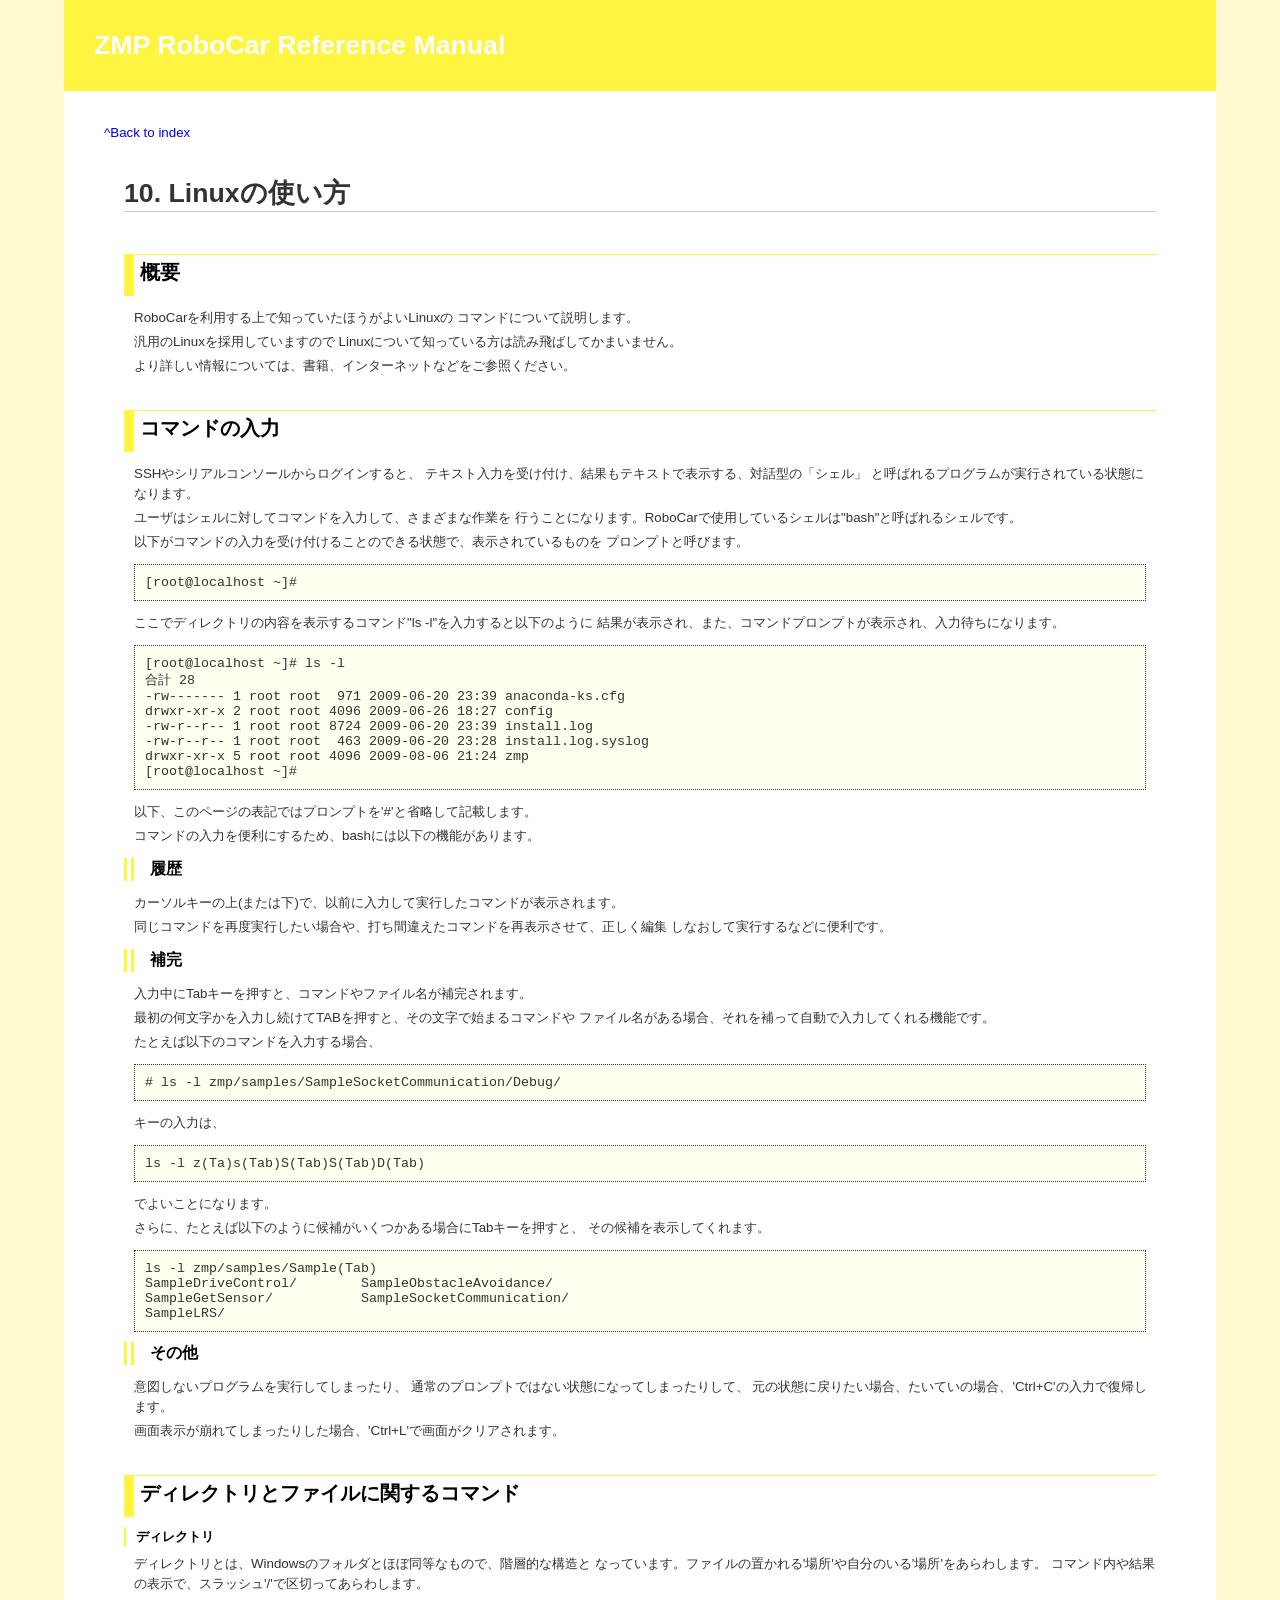
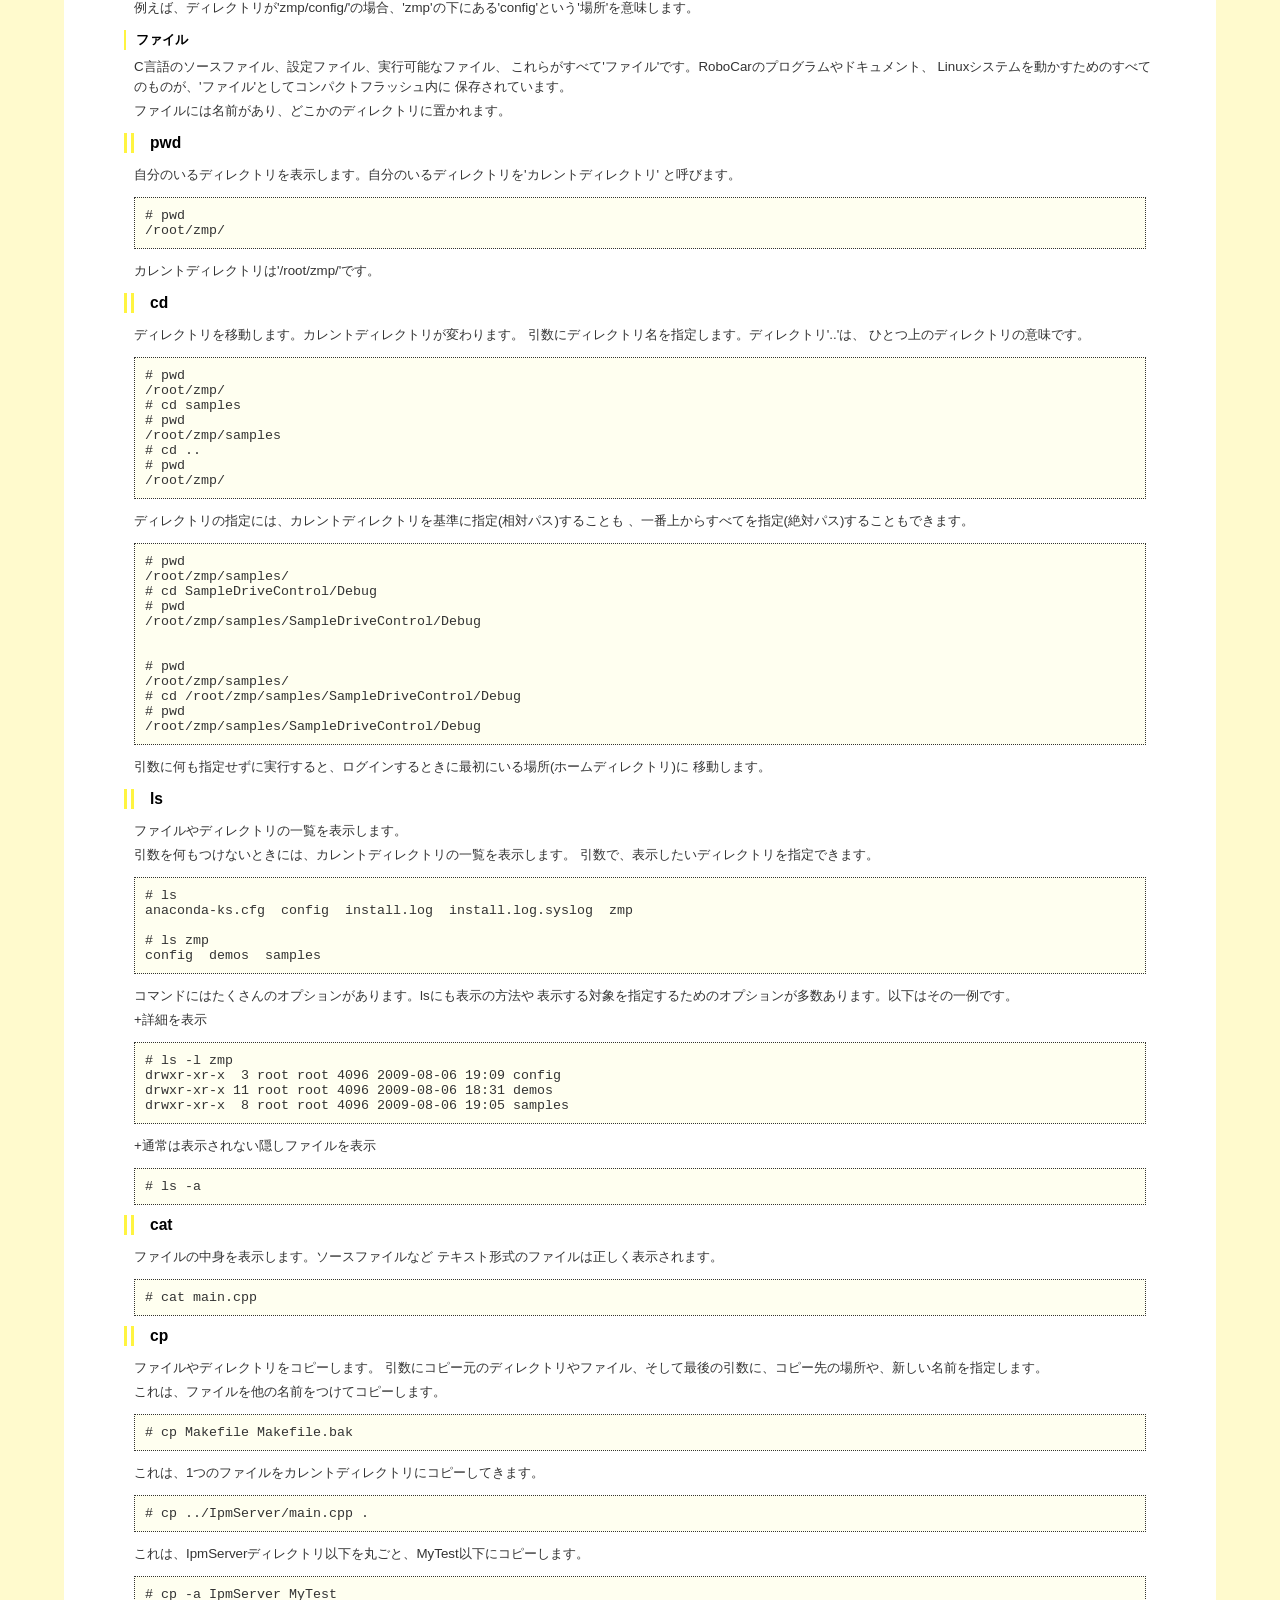
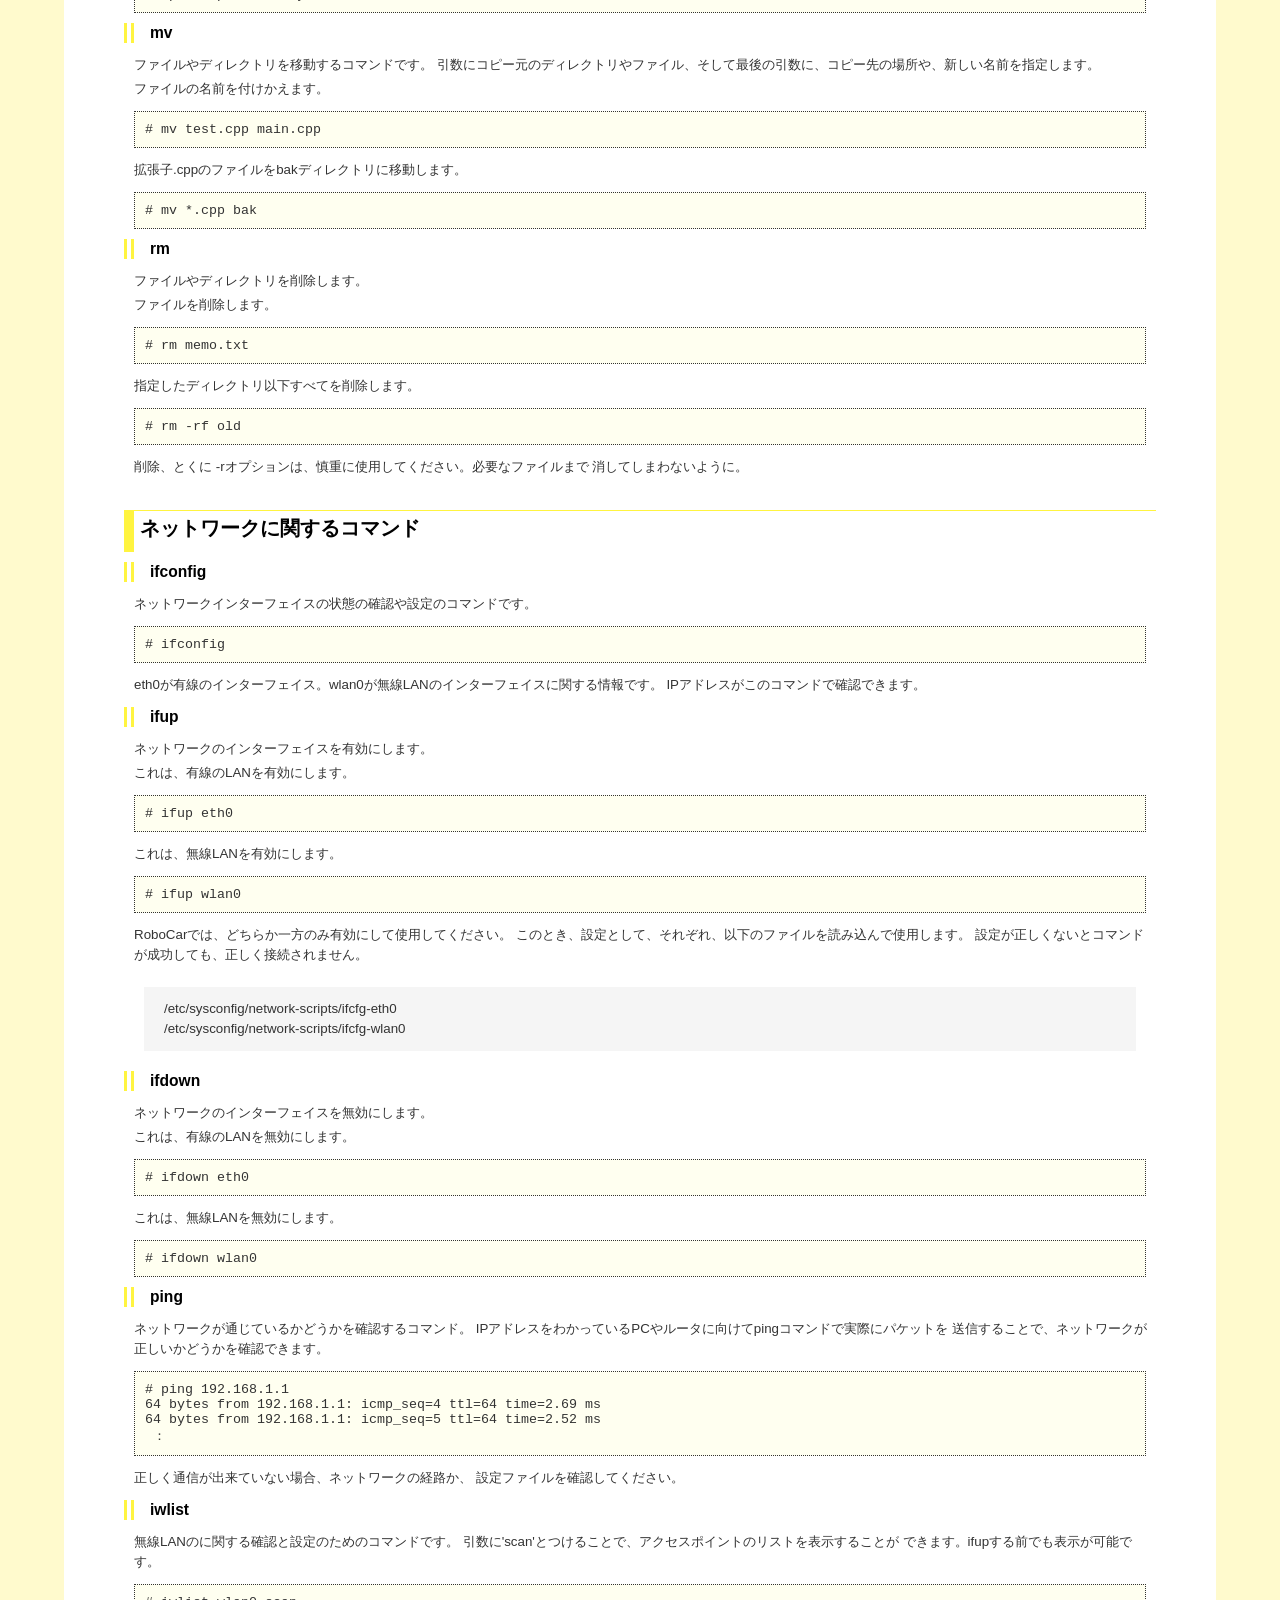
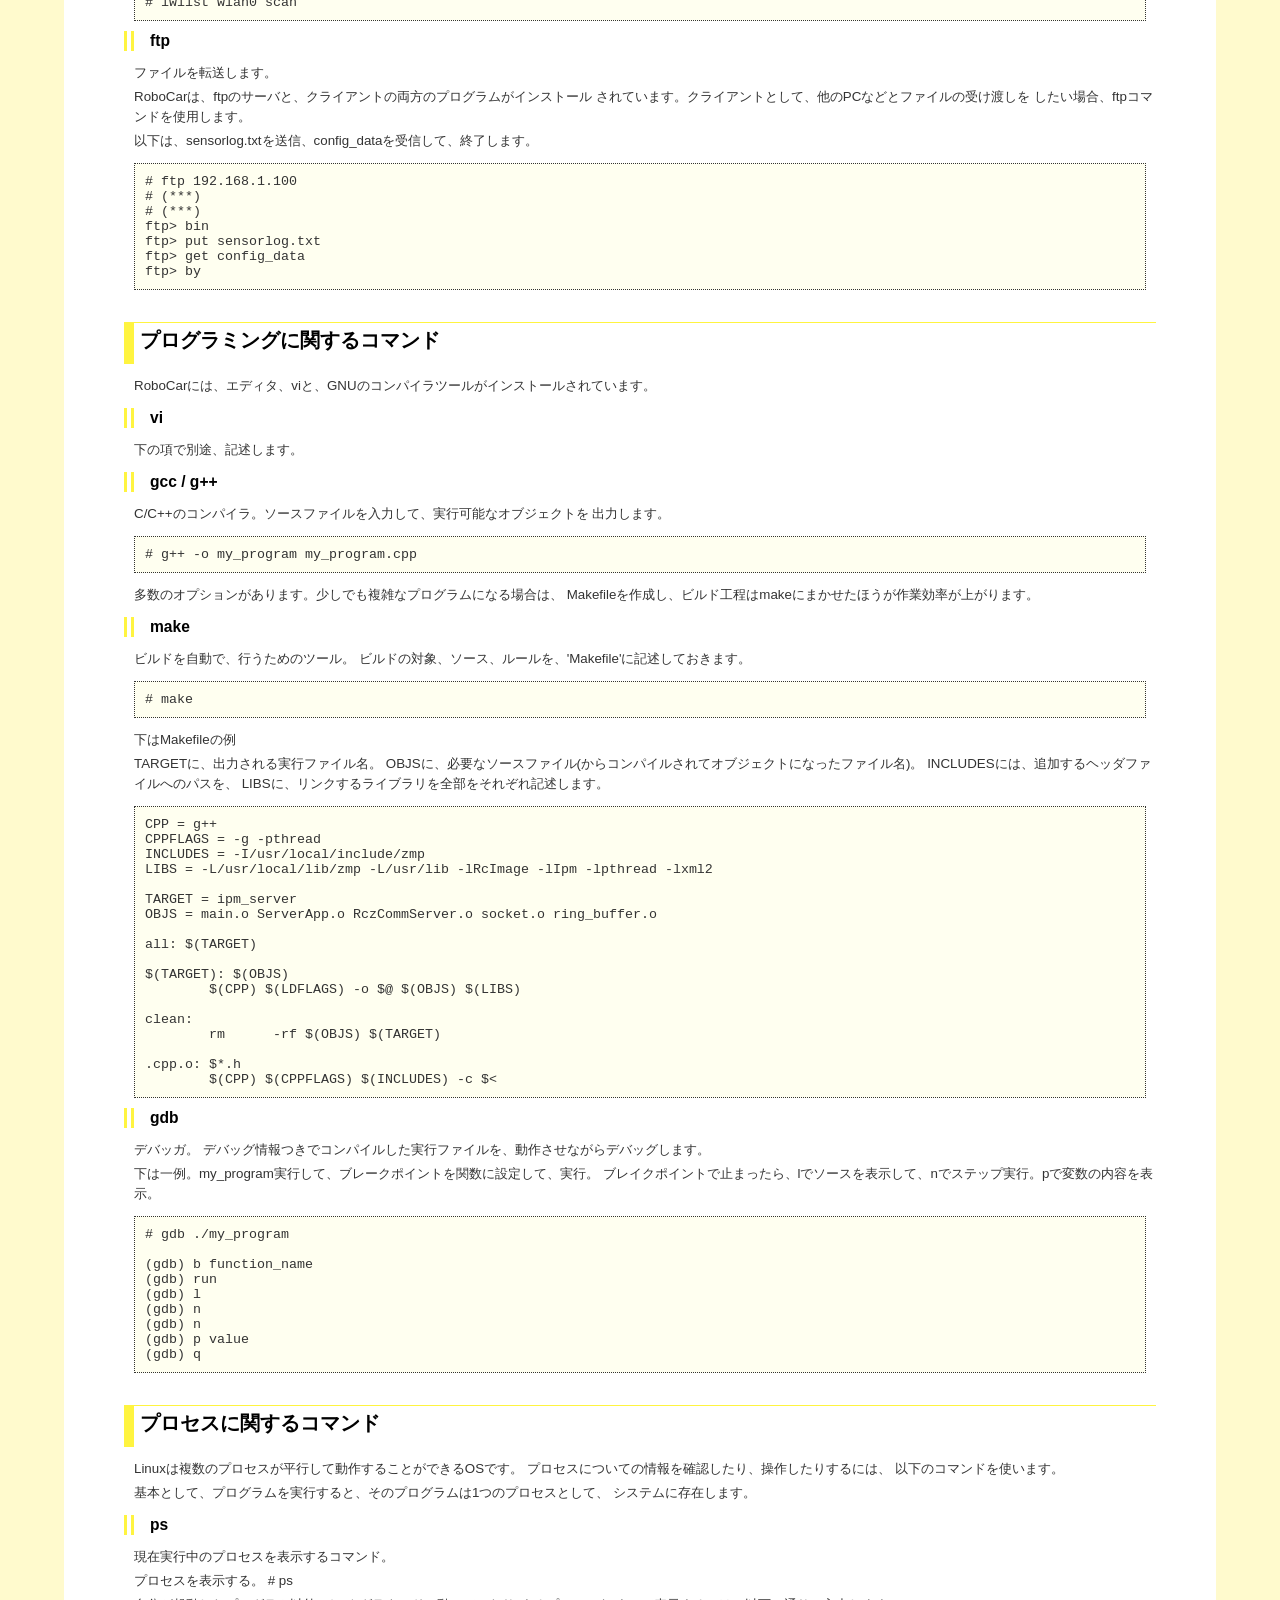
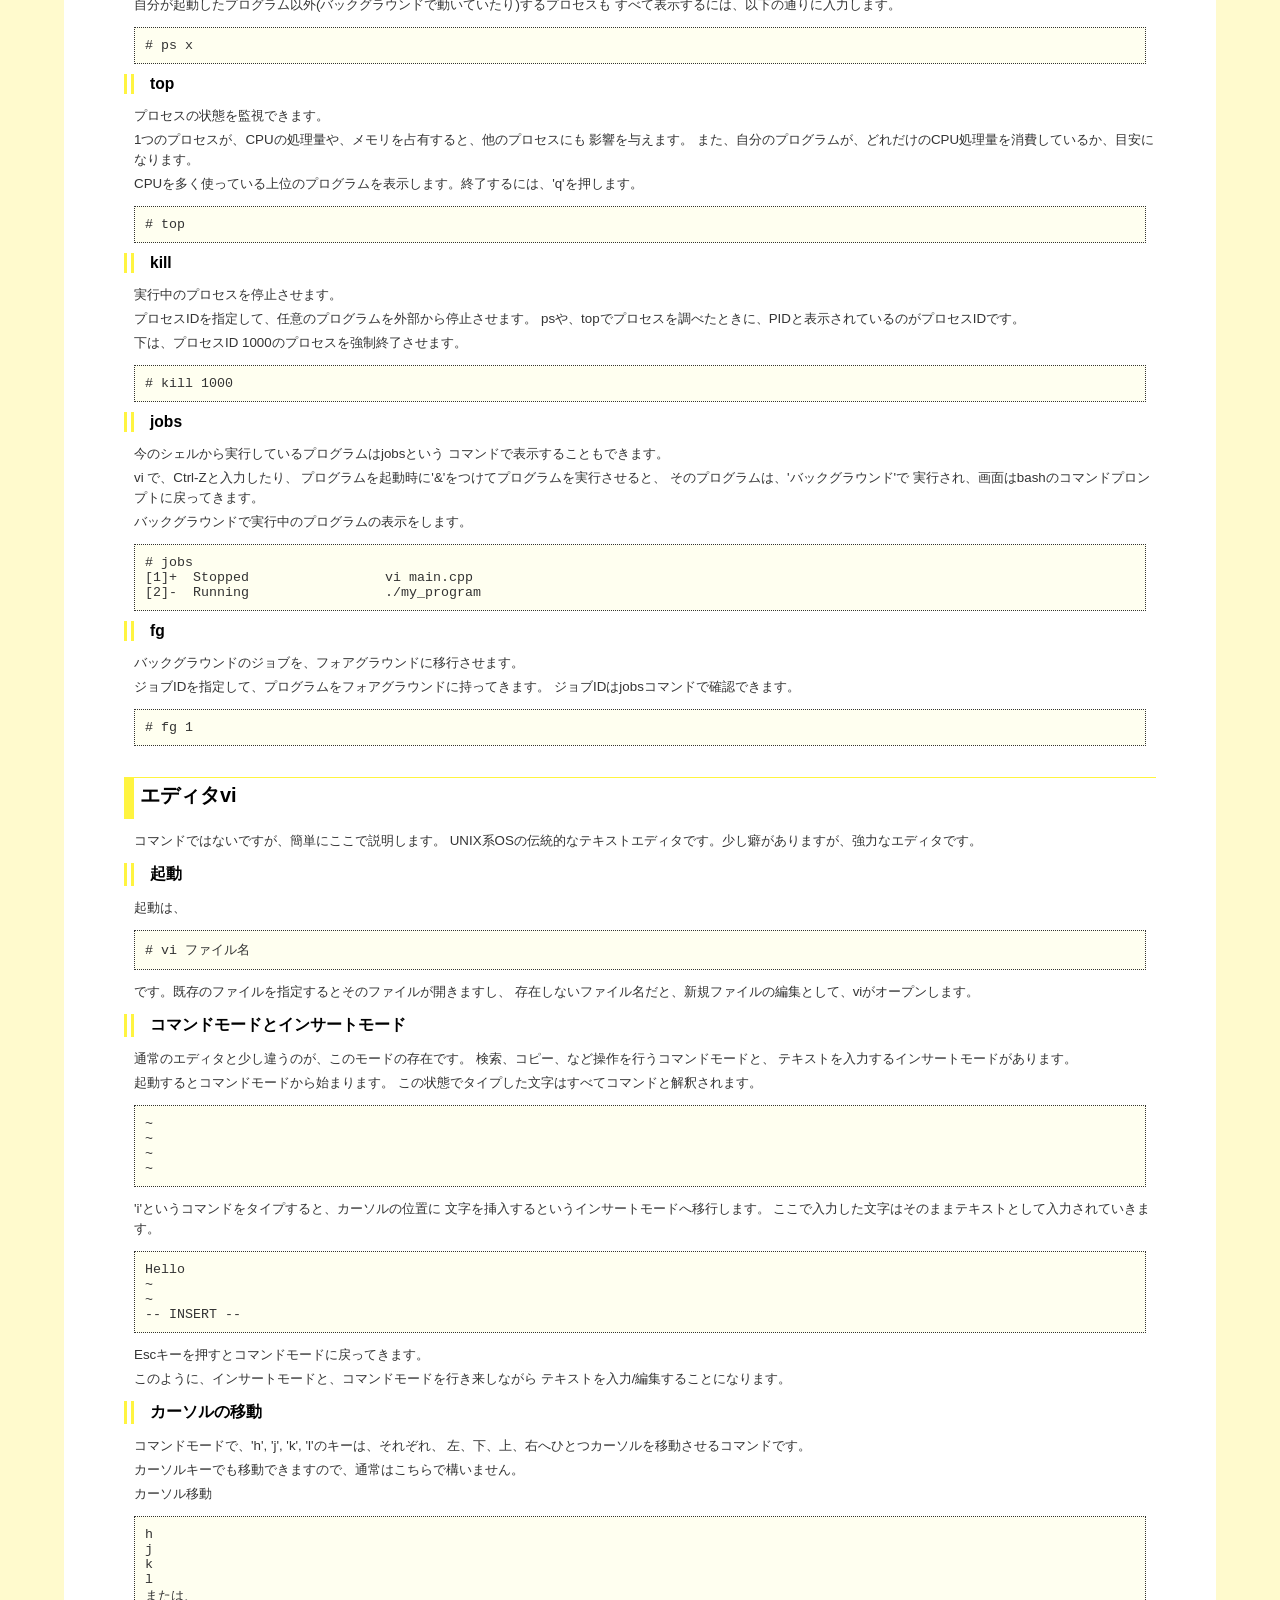
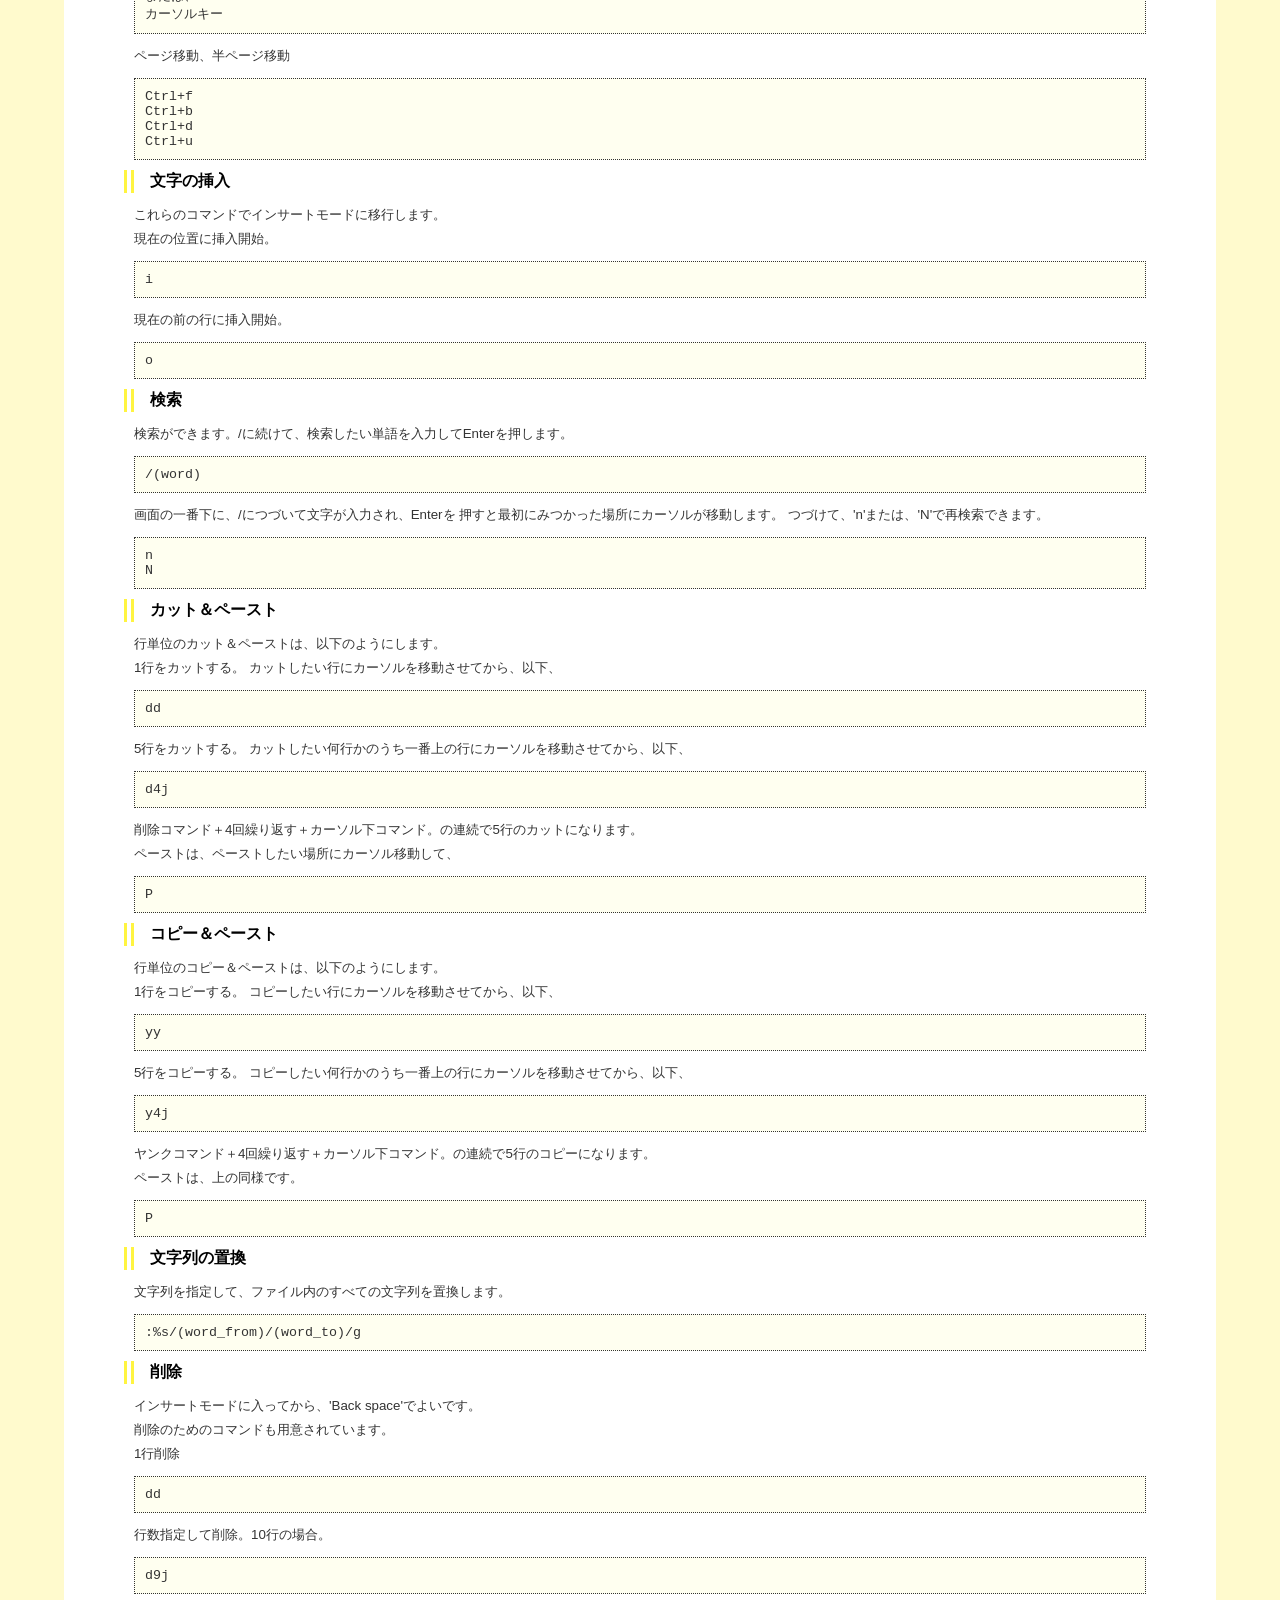
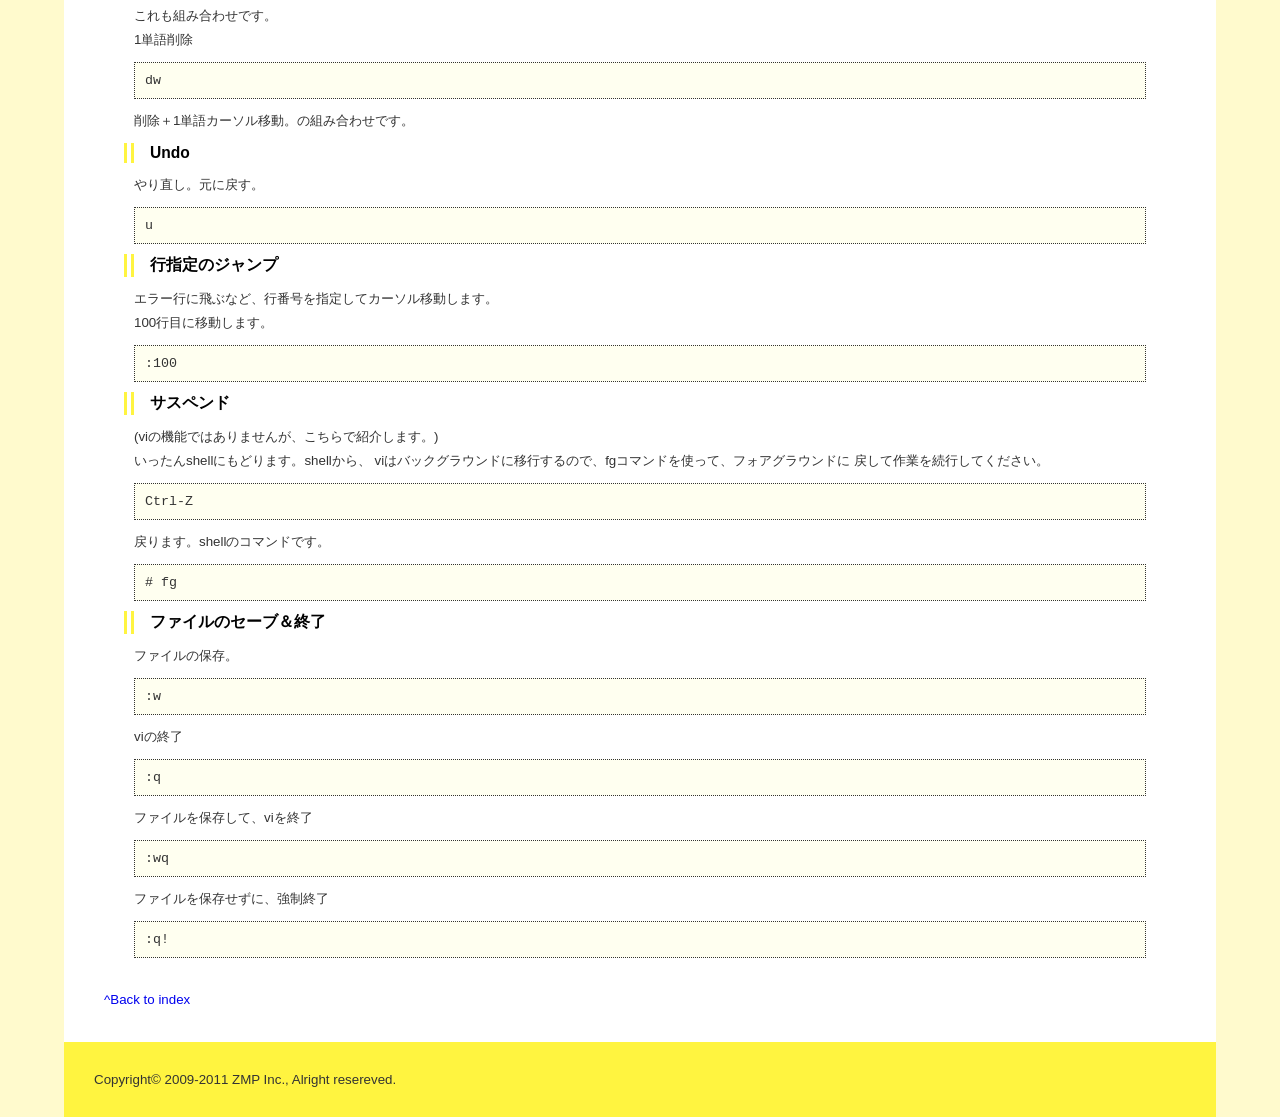
<file: Manual/旧ロボカーマニュアル/10_how_to_enjoy_linux.html>
<?xml version="1.0" encoding="utf-8"?>
<!DOCTYPE html
    PUBLIC "-//W3C//DTD XHTML 1.0 Strict//EN"
    "http://www.w3.org/TR/xhtml1/DTD/xhtml1-strict.dtd">
<html xmlns="http://www.w3.org/1999/xhtml" xml:lang="ja" lang="ja">
  <head>
	<meta http-equiv="content-type" content="text/html; charset=utf-8" />
	<meta http-equiv="content-language" content="ja" />
    <title>10. Linuxの使い方 : ZMP RoboCar Reference Manual</title>
	<link type="text/css" rel="stylesheet" href="./css/base.css"/>
  </head>
  <body>
	<div id="container">
	  <div id="header">
		<h1>ZMP RoboCar Reference Manual</h1>
	  </div>
	  <div id="contents">
		<p>
		  <a href="index.html">^Back to index</a>
		</p>
		<div class="inner">
		<h1>10. Linuxの使い方</h1>

<h2>概要</h2>

<p>RoboCarを利用する上で知っていたほうがよいLinuxの
コマンドについて説明します。</p>

<p>汎用のLinuxを採用していますので
Linuxについて知っている方は読み飛ばしてかまいません。</p>

<p>より詳しい情報については、書籍、インターネットなどをご参照ください。</p>

<h2>コマンドの入力</h2>

<p>SSHやシリアルコンソールからログインすると、
テキスト入力を受け付け、結果もテキストで表示する、対話型の「シェル」
と呼ばれるプログラムが実行されている状態になります。</p>

<p>ユーザはシェルに対してコマンドを入力して、さまざまな作業を
行うことになります。RoboCarで使用しているシェルは"bash"と呼ばれるシェルです。</p>

<p>以下がコマンドの入力を受け付けることのできる状態で、表示されているものを
プロンプトと呼びます。</p>

<pre><code>[root@localhost ~]#
</code></pre>

<p>ここでディレクトリの内容を表示するコマンド"ls -l"を入力すると以下のように
結果が表示され、また、コマンドプロンプトが表示され、入力待ちになります。</p>

<pre><code>[root@localhost ~]# ls -l
合計 28
-rw------- 1 root root  971 2009-06-20 23:39 anaconda-ks.cfg
drwxr-xr-x 2 root root 4096 2009-06-26 18:27 config
-rw-r--r-- 1 root root 8724 2009-06-20 23:39 install.log
-rw-r--r-- 1 root root  463 2009-06-20 23:28 install.log.syslog
drwxr-xr-x 5 root root 4096 2009-08-06 21:24 zmp
[root@localhost ~]#
</code></pre>

<p>以下、このページの表記ではプロンプトを'#'と省略して記載します。</p>

<p>コマンドの入力を便利にするため、bashには以下の機能があります。</p>

<h3>履歴</h3>

<p>カーソルキーの上(または下)で、以前に入力して実行したコマンドが表示されます。</p>

<p>同じコマンドを再度実行したい場合や、打ち間違えたコマンドを再表示させて、正しく編集
しなおして実行するなどに便利です。</p>

<h3>補完</h3>

<p>入力中にTabキーを押すと、コマンドやファイル名が補完されます。</p>

<p>最初の何文字かを入力し続けてTABを押すと、その文字で始まるコマンドや
ファイル名がある場合、それを補って自動で入力してくれる機能です。</p>

<p>たとえば以下のコマンドを入力する場合、</p>

<pre><code># ls -l zmp/samples/SampleSocketCommunication/Debug/
</code></pre>

<p>キーの入力は、</p>

<pre><code>ls -l z(Ta)s(Tab)S(Tab)S(Tab)D(Tab)
</code></pre>

<p>でよいことになります。</p>

<p>さらに、たとえば以下のように候補がいくつかある場合にTabキーを押すと、
その候補を表示してくれます。</p>

<pre><code>ls -l zmp/samples/Sample(Tab)
SampleDriveControl/        SampleObstacleAvoidance/
SampleGetSensor/           SampleSocketCommunication/
SampleLRS/
</code></pre>

<h3>その他</h3>

<p>意図しないプログラムを実行してしまったり、
通常のプロンプトではない状態になってしまったりして、
元の状態に戻りたい場合、たいていの場合、'Ctrl+C'の入力で復帰します。</p>

<p>画面表示が崩れてしまったりした場合、'Ctrl+L'で画面がクリアされます。</p>

<h2>ディレクトリとファイルに関するコマンド</h2>

<h4>ディレクトリ</h4>

<p>ディレクトリとは、Windowsのフォルダとほぼ同等なもので、階層的な構造と
なっています。ファイルの置かれる'場所'や自分のいる'場所'をあらわします。
コマンド内や結果の表示で、スラッシュ'/'で区切ってあらわします。</p>

<p>例えば、ディレクトリが'zmp/config/'の場合、'zmp'の下にある'config'という'場所'を意味します。</p>

<h4>ファイル</h4>

<p>C言語のソースファイル、設定ファイル、実行可能なファイル、
これらがすべて'ファイル'です。RoboCarのプログラムやドキュメント、
Linuxシステムを動かすためのすべてのものが、'ファイル'としてコンパクトフラッシュ内に
保存されています。</p>

<p>ファイルには名前があり、どこかのディレクトリに置かれます。</p>

<h3>pwd</h3>

<p>自分のいるディレクトリを表示します。自分のいるディレクトリを'カレントディレクトリ'
と呼びます。</p>

<pre><code># pwd
/root/zmp/
</code></pre>

<p>カレントディレクトリは'/root/zmp/'です。</p>

<h3>cd</h3>

<p>ディレクトリを移動します。カレントディレクトリが変わります。
引数にディレクトリ名を指定します。ディレクトリ'..'は、
ひとつ上のディレクトリの意味です。</p>

<pre><code># pwd
/root/zmp/
# cd samples
# pwd
/root/zmp/samples
# cd ..
# pwd
/root/zmp/
</code></pre>

<p>ディレクトリの指定には、カレントディレクトリを基準に指定(相対パス)することも
、一番上からすべてを指定(絶対パス)することもできます。</p>

<pre><code># pwd
/root/zmp/samples/
# cd SampleDriveControl/Debug
# pwd
/root/zmp/samples/SampleDriveControl/Debug


# pwd
/root/zmp/samples/
# cd /root/zmp/samples/SampleDriveControl/Debug
# pwd
/root/zmp/samples/SampleDriveControl/Debug
</code></pre>

<p>引数に何も指定せずに実行すると、ログインするときに最初にいる場所(ホームディレクトリ)に
移動します。</p>

<h3>ls</h3>

<p>ファイルやディレクトリの一覧を表示します。</p>

<p>引数を何もつけないときには、カレントディレクトリの一覧を表示します。
引数で、表示したいディレクトリを指定できます。</p>

<pre><code># ls
anaconda-ks.cfg  config  install.log  install.log.syslog  zmp

# ls zmp
config  demos  samples
</code></pre>

<p>コマンドにはたくさんのオプションがあります。lsにも表示の方法や
表示する対象を指定するためのオプションが多数あります。以下はその一例です。</p>

<p>+詳細を表示</p>

<pre><code># ls -l zmp
drwxr-xr-x  3 root root 4096 2009-08-06 19:09 config
drwxr-xr-x 11 root root 4096 2009-08-06 18:31 demos
drwxr-xr-x  8 root root 4096 2009-08-06 19:05 samples
</code></pre>

<p>+通常は表示されない隠しファイルを表示</p>

<pre><code># ls -a
</code></pre>

<h3>cat</h3>

<p>ファイルの中身を表示します。ソースファイルなど
テキスト形式のファイルは正しく表示されます。</p>

<pre><code># cat main.cpp
</code></pre>

<h3>cp</h3>

<p>ファイルやディレクトリをコピーします。
引数にコピー元のディレクトリやファイル、そして最後の引数に、コピー先の場所や、新しい名前を指定します。</p>

<p>これは、ファイルを他の名前をつけてコピーします。</p>

<pre><code># cp Makefile Makefile.bak
</code></pre>

<p>これは、1つのファイルをカレントディレクトリにコピーしてきます。</p>

<pre><code># cp ../IpmServer/main.cpp .
</code></pre>

<p>これは、IpmServerディレクトリ以下を丸ごと、MyTest以下にコピーします。</p>

<pre><code># cp -a IpmServer MyTest
</code></pre>

<h3>mv</h3>

<p>ファイルやディレクトリを移動するコマンドです。
引数にコピー元のディレクトリやファイル、そして最後の引数に、コピー先の場所や、新しい名前を指定します。</p>

<p>ファイルの名前を付けかえます。</p>

<pre><code># mv test.cpp main.cpp
</code></pre>

<p>拡張子.cppのファイルをbakディレクトリに移動します。</p>

<pre><code># mv *.cpp bak
</code></pre>

<h3>rm</h3>

<p>ファイルやディレクトリを削除します。</p>

<p>ファイルを削除します。</p>

<pre><code># rm memo.txt
</code></pre>

<p>指定したディレクトリ以下すべてを削除します。</p>

<pre><code># rm -rf old
</code></pre>

<p>削除、とくに -rオプションは、慎重に使用してください。必要なファイルまで
消してしまわないように。</p>

<h2>ネットワークに関するコマンド</h2>

<h3>ifconfig</h3>

<p>ネットワークインターフェイスの状態の確認や設定のコマンドです。</p>

<pre><code># ifconfig
</code></pre>

<p>eth0が有線のインターフェイス。wlan0が無線LANのインターフェイスに関する情報です。
IPアドレスがこのコマンドで確認できます。</p>

<h3>ifup</h3>

<p>ネットワークのインターフェイスを有効にします。</p>

<p>これは、有線のLANを有効にします。</p>

<pre><code># ifup eth0
</code></pre>

<p>これは、無線LANを有効にします。</p>

<pre><code># ifup wlan0
</code></pre>

<p>RoboCarでは、どちらか一方のみ有効にして使用してください。
このとき、設定として、それぞれ、以下のファイルを読み込んで使用します。
設定が正しくないとコマンドが成功しても、正しく接続されません。</p>

<blockquote>
  <p>/etc/sysconfig/network-scripts/ifcfg-eth0 <br/>
  /etc/sysconfig/network-scripts/ifcfg-wlan0 <br/></p>
</blockquote>

<h3>ifdown</h3>

<p>ネットワークのインターフェイスを無効にします。</p>

<p>これは、有線のLANを無効にします。</p>

<pre><code># ifdown eth0
</code></pre>

<p>これは、無線LANを無効にします。</p>

<pre><code># ifdown wlan0
</code></pre>

<h3>ping</h3>

<p>ネットワークが通じているかどうかを確認するコマンド。
IPアドレスをわかっているPCやルータに向けてpingコマンドで実際にパケットを
送信することで、ネットワークが正しいかどうかを確認できます。</p>

<pre><code># ping 192.168.1.1
64 bytes from 192.168.1.1: icmp_seq=4 ttl=64 time=2.69 ms
64 bytes from 192.168.1.1: icmp_seq=5 ttl=64 time=2.52 ms
 ：
</code></pre>

<p>正しく通信が出来ていない場合、ネットワークの経路か、
設定ファイルを確認してください。</p>

<h3>iwlist</h3>

<p>無線LANのに関する確認と設定のためのコマンドです。
引数に'scan'とつけることで、アクセスポイントのリストを表示することが
できます。ifupする前でも表示が可能です。</p>

<pre><code># iwlist wlan0 scan
</code></pre>

<h3>ftp</h3>

<p>ファイルを転送します。</p>

<p>RoboCarは、ftpのサーバと、クライアントの両方のプログラムがインストール
されています。クライアントとして、他のPCなどとファイルの受け渡しを
したい場合、ftpコマンドを使用します。</p>

<p>以下は、sensorlog.txtを送信、config_dataを受信して、終了します。</p>

<pre><code># ftp 192.168.1.100
# (***)
# (***)
ftp&gt; bin
ftp&gt; put sensorlog.txt
ftp&gt; get config_data
ftp&gt; by
</code></pre>

<h2>プログラミングに関するコマンド</h2>

<p>RoboCarには、エディタ、viと、GNUのコンパイラツールがインストールされています。</p>

<h3>vi</h3>

<p>下の項で別途、記述します。</p>

<h3>gcc / g++</h3>

<p>C/C++のコンパイラ。ソースファイルを入力して、実行可能なオブジェクトを
出力します。</p>

<pre><code># g++ -o my_program my_program.cpp
</code></pre>

<p>多数のオプションがあります。少しでも複雑なプログラムになる場合は、
Makefileを作成し、ビルド工程はmakeにまかせたほうが作業効率が上がります。</p>

<h3>make</h3>

<p>ビルドを自動で、行うためのツール。
ビルドの対象、ソース、ルールを、'Makefile'に記述しておきます。</p>

<pre><code># make
</code></pre>

<p>下はMakefileの例</p>

<p>TARGETに、出力される実行ファイル名。
OBJSに、必要なソースファイル(からコンパイルされてオブジェクトになったファイル名)。
INCLUDESには、追加するヘッダファイルへのパスを、
LIBSに、リンクするライブラリを全部をそれぞれ記述します。</p>

<pre><code>CPP = g++
CPPFLAGS = -g -pthread
INCLUDES = -I/usr/local/include/zmp
LIBS = -L/usr/local/lib/zmp -L/usr/lib -lRcImage -lIpm -lpthread -lxml2

TARGET = ipm_server
OBJS = main.o ServerApp.o RczCommServer.o socket.o ring_buffer.o

all: $(TARGET)

$(TARGET): $(OBJS)
        $(CPP) $(LDFLAGS) -o $@ $(OBJS) $(LIBS)

clean:
        rm      -rf $(OBJS) $(TARGET)

.cpp.o: $*.h
        $(CPP) $(CPPFLAGS) $(INCLUDES) -c $&lt;
</code></pre>

<h3>gdb</h3>

<p>デバッガ。
デバッグ情報つきでコンパイルした実行ファイルを、動作させながらデバッグします。</p>

<p>下は一例。my_program実行して、ブレークポイントを関数に設定して、実行。
ブレイクポイントで止まったら、lでソースを表示して、nでステップ実行。pで変数の内容を表示。</p>

<pre><code># gdb ./my_program

(gdb) b function_name
(gdb) run
(gdb) l
(gdb) n
(gdb) n
(gdb) p value
(gdb) q
</code></pre>

<h2>プロセスに関するコマンド</h2>

<p>Linuxは複数のプロセスが平行して動作することができるOSです。
プロセスについての情報を確認したり、操作したりするには、
以下のコマンドを使います。</p>

<p>基本として、プログラムを実行すると、そのプログラムは1つのプロセスとして、
システムに存在します。</p>

<h3>ps</h3>

<p>現在実行中のプロセスを表示するコマンド。</p>

<p>プロセスを表示する。
    # ps</p>

<p>自分が起動したプログラム以外(バックグラウンドで動いていたり)するプロセスも
すべて表示するには、以下の通りに入力します。</p>

<pre><code># ps x
</code></pre>

<h3>top</h3>

<p>プロセスの状態を監視できます。</p>

<p>1つのプロセスが、CPUの処理量や、メモリを占有すると、他のプロセスにも
影響を与えます。
また、自分のプログラムが、どれだけのCPU処理量を消費しているか、目安になります。</p>

<p>CPUを多く使っている上位のプログラムを表示します。終了するには、'q'を押します。</p>

<pre><code># top
</code></pre>

<h3>kill</h3>

<p>実行中のプロセスを停止させます。</p>

<p>プロセスIDを指定して、任意のプログラムを外部から停止させます。
psや、topでプロセスを調べたときに、PIDと表示されているのがプロセスIDです。</p>

<p>下は、プロセスID 1000のプロセスを強制終了させます。</p>

<pre><code># kill 1000
</code></pre>

<h3>jobs</h3>

<p>今のシェルから実行しているプログラムはjobsという
コマンドで表示することもできます。</p>

<p>vi で、Ctrl-Zと入力したり、
プログラムを起動時に'&amp;'をつけてプログラムを実行させると、
そのプログラムは、'バックグラウンド'で
実行され、画面はbashのコマンドプロンプトに戻ってきます。</p>

<p>バックグラウンドで実行中のプログラムの表示をします。</p>

<pre><code># jobs
[1]+  Stopped                 vi main.cpp
[2]-  Running                 ./my_program
</code></pre>

<h3>fg</h3>

<p>バックグラウンドのジョブを、フォアグラウンドに移行させます。</p>

<p>ジョブIDを指定して、プログラムをフォアグラウンドに持ってきます。
ジョブIDはjobsコマンドで確認できます。</p>

<pre><code># fg 1
</code></pre>

<h2><a id="vi" name="vi">エディタvi</a></h2>

<p>コマンドではないですが、簡単にここで説明します。
UNIX系OSの伝統的なテキストエディタです。少し癖がありますが、強力なエディタです。</p>

<h3>起動</h3>

<p>起動は、</p>

<pre><code># vi ファイル名
</code></pre>

<p>です。既存のファイルを指定するとそのファイルが開きますし、
存在しないファイル名だと、新規ファイルの編集として、viがオープンします。</p>

<h3>コマンドモードとインサートモード</h3>

<p>通常のエディタと少し違うのが、このモードの存在です。
検索、コピー、など操作を行うコマンドモードと、
テキストを入力するインサートモードがあります。</p>

<p>起動するとコマンドモードから始まります。
この状態でタイプした文字はすべてコマンドと解釈されます。</p>

<pre><code>~
~
~
~
</code></pre>

<p>'i'というコマンドをタイプすると、カーソルの位置に
文字を挿入するというインサートモードへ移行します。
ここで入力した文字はそのままテキストとして入力されていきます。</p>

<pre><code>Hello
~
~
-- INSERT --
</code></pre>

<p>Escキーを押すとコマンドモードに戻ってきます。</p>

<p>このように、インサートモードと、コマンドモードを行き来しながら
テキストを入力/編集することになります。</p>

<h3>カーソルの移動</h3>

<p>コマンドモードで、'h', 'j', 'k', 'l'のキーは、それぞれ、
左、下、上、右へひとつカーソルを移動させるコマンドです。</p>

<p>カーソルキーでも移動できますので、通常はこちらで構いません。</p>

<p>カーソル移動</p>

<pre><code>h
j
k
l
または、
カーソルキー
</code></pre>

<p>ページ移動、半ページ移動</p>

<pre><code>Ctrl+f
Ctrl+b
Ctrl+d
Ctrl+u
</code></pre>

<h3>文字の挿入</h3>

<p>これらのコマンドでインサートモードに移行します。</p>

<p>現在の位置に挿入開始。</p>

<pre><code>i
</code></pre>

<p>現在の前の行に挿入開始。</p>

<pre><code>o
</code></pre>

<h3>検索</h3>

<p>検索ができます。/に続けて、検索したい単語を入力してEnterを押します。</p>

<pre><code>/(word)
</code></pre>

<p>画面の一番下に、/につづいて文字が入力され、Enterを
押すと最初にみつかった場所にカーソルが移動します。
つづけて、'n'または、'N'で再検索できます。</p>

<pre><code>n
N
</code></pre>

<h3>カット＆ペースト</h3>

<p>行単位のカット＆ペーストは、以下のようにします。</p>

<p>1行をカットする。
カットしたい行にカーソルを移動させてから、以下、</p>

<pre><code>dd
</code></pre>

<p>5行をカットする。
カットしたい何行かのうち一番上の行にカーソルを移動させてから、以下、</p>

<pre><code>d4j
</code></pre>

<p>削除コマンド＋4回繰り返す＋カーソル下コマンド。の連続で5行のカットになります。</p>

<p>ペーストは、ペーストしたい場所にカーソル移動して、</p>

<pre><code>P
</code></pre>

<h3>コピー＆ペースト</h3>

<p>行単位のコピー＆ペーストは、以下のようにします。</p>

<p>1行をコピーする。
コピーしたい行にカーソルを移動させてから、以下、</p>

<pre><code>yy
</code></pre>

<p>5行をコピーする。
コピーしたい何行かのうち一番上の行にカーソルを移動させてから、以下、</p>

<pre><code>y4j
</code></pre>

<p>ヤンクコマンド＋4回繰り返す＋カーソル下コマンド。の連続で5行のコピーになります。</p>

<p>ペーストは、上の同様です。</p>

<pre><code>P
</code></pre>

<h3>文字列の置換</h3>

<p>文字列を指定して、ファイル内のすべての文字列を置換します。</p>

<pre><code>:%s/(word_from)/(word_to)/g
</code></pre>

<h3>削除</h3>

<p>インサートモードに入ってから、'Back space'でよいです。</p>

<p>削除のためのコマンドも用意されています。</p>

<p>1行削除</p>

<pre><code>dd
</code></pre>

<p>行数指定して削除。10行の場合。</p>

<pre><code>d9j
</code></pre>

<p>これも組み合わせです。</p>

<p>1単語削除</p>

<pre><code>dw
</code></pre>

<p>削除＋1単語カーソル移動。の組み合わせです。</p>

<h3>Undo</h3>

<p>やり直し。元に戻す。</p>

<pre><code>u
</code></pre>

<h3>行指定のジャンプ</h3>

<p>エラー行に飛ぶなど、行番号を指定してカーソル移動します。</p>

<p>100行目に移動します。</p>

<pre><code>:100
</code></pre>

<h3>サスペンド</h3>

<p>(viの機能ではありませんが、こちらで紹介します。)</p>

<p>いったんshellにもどります。shellから、
viはバックグラウンドに移行するので、fgコマンドを使って、フォアグラウンドに
戻して作業を続行してください。</p>

<pre><code>Ctrl-Z
</code></pre>

<p>戻ります。shellのコマンドです。</p>

<pre><code># fg
</code></pre>

<h3>ファイルのセーブ＆終了</h3>

<p>ファイルの保存。</p>

<pre><code>:w
</code></pre>

<p>viの終了</p>

<pre><code>:q
</code></pre>

<p>ファイルを保存して、viを終了</p>

<pre><code>:wq
</code></pre>

<p>ファイルを保存せずに、強制終了</p>

<pre><code>:q!
</code></pre>

		</div>
		<p>
		  <a href="index.html">^Back to index</a>
		</p>
	  </div>
	  <div id="footer">
		<span>Copyright&copy; 2009-2011 ZMP Inc., Alright resereved.</span>
	  </div>
	</div>
  </body>
</html>
</file>
<file: Manual/旧ロボカーマニュアル/css/base.css>
/*
 * basic.css
 */

* {
  margin: 0;
  padding: 0;
}

html {
  height: 100%;
}

body {
  background-color: LemonChiffon;
  padding: 0;
  margin: 0;
  height: 100%;
  font-family: sans-serif;
  color: #333333;
  font-size: 10pt;
}

div#container {
  margin-left: 5%;
  margin-right: 5%;
  margin-top: 0;
  margin-bottom: 0;
  height: 100%;
  padding: 0px;
  min-height: 100%;
}


body > #container {
  height: auto;
}

div#header {
  margin: 0;
  padding: 30px;
  background-color: #FFF440;
  color: white;
}

div#contents {
  background-color: white;
  padding: 30px;
  top: 0;
  bottom: 0;
}

div#footer {
  background-color: #FFF440;
  padding: 30px;
}

a {
  text-decoration: none;
}

#contents h1 {
  margin-bottom: 3ex;
  border-bottom: solid 1px #cccccc;
}

#contents h2 {
  margin-top: 3ex;
}

#contents p {

}

#contents div.inner {
  margin: 30px;
}

#contents ul {
  margin-left: 3ex;
}

img {
	margin: 15x;
	padding: 0px;
    border: solid 1px gray;
}

h2 {
	margin: 10px 0px 10px 0px;
	color: black; /* �����̐F */
	border-left-color: #FFF440; /* ���g�̐F */
	padding: 4px 10px 10px 6px; /* �]���̕� */
	border-style: solid; /* �g�̎�� */
	border-top-color: #FFF440; /* ��g�̐F */  
	border-width: 1px 0px 0px 10px; /* �g�̕� */
}

h3 {
	margin: 10px 0px 10px 0px;
	color: black; /* �����̐F */
	border-left-color: #FFF440; /* ���g�̐F */
	padding: 1px 4px 1px 16px; /* �]���̕� */
	border-style: double; /* �g�̎�� */
	border-top-color: #FFF440; /* ��g�̐F */  
	border-width: 0px 0px 0px 10px; /* �g�̕� */
}

h4 {
	border-left-color: #FFF440; /* ���g�̐F */
	padding: 1px 4px 1px 16px; /* �]���̕� */
	border-style: solid; /* �g�̎�� */
	border-top-color: #FFF440; /* ��g�̐F */  
	border-width: 0px 0px 0px 2px; /* �g�̕� */

	margin: 10px 0px 5px 0px;
	padding: 1px 4px 1px 10px; /* �]���̕� */
	color: black; /* �����̐F */
}

h5 {
	margin: 10px 0px 10px 2px;
	padding: 1px 4px 1px 10px; /* �]���̕� */
	color: black; /* �����̐F */
}

pre {
	margin: 10px 10px 10px 10px;
	padding: 10px 10px 10px 10px; /* �]���̕� */
	border-style: dotted;
	border-width: 1px 1px 1px 1px;
	background-color: ivory;
}

blockquote {
	margin: 20px 20px 20px 20px;
	padding: 10px 10px 10px 10px; /* �]���̕� */
	border-style: dotted;
	border-width: 0px 0px 0px 0px;
	background-color: whitesmoke;
}

ul {
	margin: 10px 0px 20px 0px;
}

ol {
	margin: 10px 10px 20px 30px;
}

li {
	margin: 0px 10px 1px 12px;
	line-height: 150%
}

p {
	padding: 2px 0px 2px 10px;
	line-height: 150%
}
</file>
<file: Manual/Documents/ReferenceManual/css/base.css>
/*
 * basic.css
 */

* {
  margin: 0;
  padding: 0;
}

html {
  height: 100%;
}

body {
#  background-color: LemonChiffon;
  background-color: #808080;
 
  padding: 0;
  margin: 0;
  height: 100%;
  font-family: sans-serif;
  color: #333333;
  font-size: 10pt;
}

div#container {
  margin-left: 10%;
  margin-right: 10%;
  margin-top: 0;
  margin-bottom: 0;
  height: 100%;
  padding: 0px;
  min-height: 100%;
}


body > #container {
  height: auto;
}

div#header {
  margin: 0;
  padding: 30px;
#  background-color: #FFF440;
  background-color: #E00000;
  color: white;
}

div#contents {
  background-color: white;
  padding: 30px;
  top: 0;
  bottom: 0;
}

div#footer {
#  background-color: #FFF440;
  background-color: #E00000;
  padding: 30px;
  color: white;
}

a {
  text-decoration: none;
}

#contents h1 {
  margin-bottom: 3ex;
  border-bottom: solid 1px #cccccc;
}

#contents h2 {
  margin-top: 3ex;
}

#contents p {

}

#contents div.inner {
  margin: 30px;
}

#contents ul {
  margin-left: 3ex;
}

img {
	margin: 15x;
	padding: 0px;
    border: solid 1px gray;
}

h2 {
	margin: 10px 0px 10px 0px;
	color: black; /* �����̐F */
#	border-left-color: #FFF440; /* ���g�̐F */
	border-left-color: #E00000; /* ���g�̐F */
	padding: 4px 10px 10px 6px; /* �]���̕� */
	border-style: solid; /* �g�̎�� */
#	border-top-color: #FFF440; /* ��g�̐F */
	border-top-color: #E00000; /* ��g�̐F */  
	border-width: 1px 0px 0px 10px; /* �g�̕� */
}

h3 {
	margin: 10px 0px 10px 0px;
	color: black; /* �����̐F */
#	border-left-color: #FFF440; /* ���g�̐F */
	border-left-color: #E00000; /* ���g�̐F */
	padding: 1px 4px 1px 16px; /* �]���̕� */
	border-style: double; /* �g�̎�� */
#	border-top-color: #FFF440; /* ��g�̐F */
	border-top-color: #E00000; /* ��g�̐F */  
	border-width: 0px 0px 0px 10px; /* �g�̕� */
}

h4 {
#	border-left-color: #FFF440; /* ���g�̐F */
	border-left-color: #E00000; /* ���g�̐F */
	padding: 1px 4px 1px 16px; /* �]���̕� */
	border-style: solid; /* �g�̎�� */
#	border-top-color: #FFF440; /* ��g�̐F */
	border-top-color: #E00000; /* ��g�̐F */  
	border-width: 0px 0px 0px 2px; /* �g�̕� */

	margin: 10px 0px 5px 0px;
	padding: 1px 4px 1px 10px; /* �]���̕� */
	color: black; /* �����̐F */
}

h5 {
	margin: 10px 0px 10px 2px;
	padding: 1px 4px 1px 10px; /* �]���̕� */
	color: black; /* �����̐F */
}

pre {
	margin: 10px 10px 10px 10px;
	padding: 10px 10px 10px 10px; /* �]���̕� */
	border-style: dotted;
	border-width: 1px 1px 1px 1px;
	background-color: ivory;
}

blockquote {
	margin: 20px 20px 20px 20px;
	padding: 10px 10px 10px 10px; /* �]���̕� */
	border-style: dotted;
	border-width: 0px 0px 0px 0px;
	background-color: whitesmoke;
}

ul {
	margin: 10px 0px 20px 0px;
}

ol {
	margin: 10px 10px 20px 30px;
}

li {
	margin: 0px 10px 1px 12px;
	line-height: 150%
}

p {
	padding: 2px 0px 2px 10px;
	line-height: 150%
}
</file>
